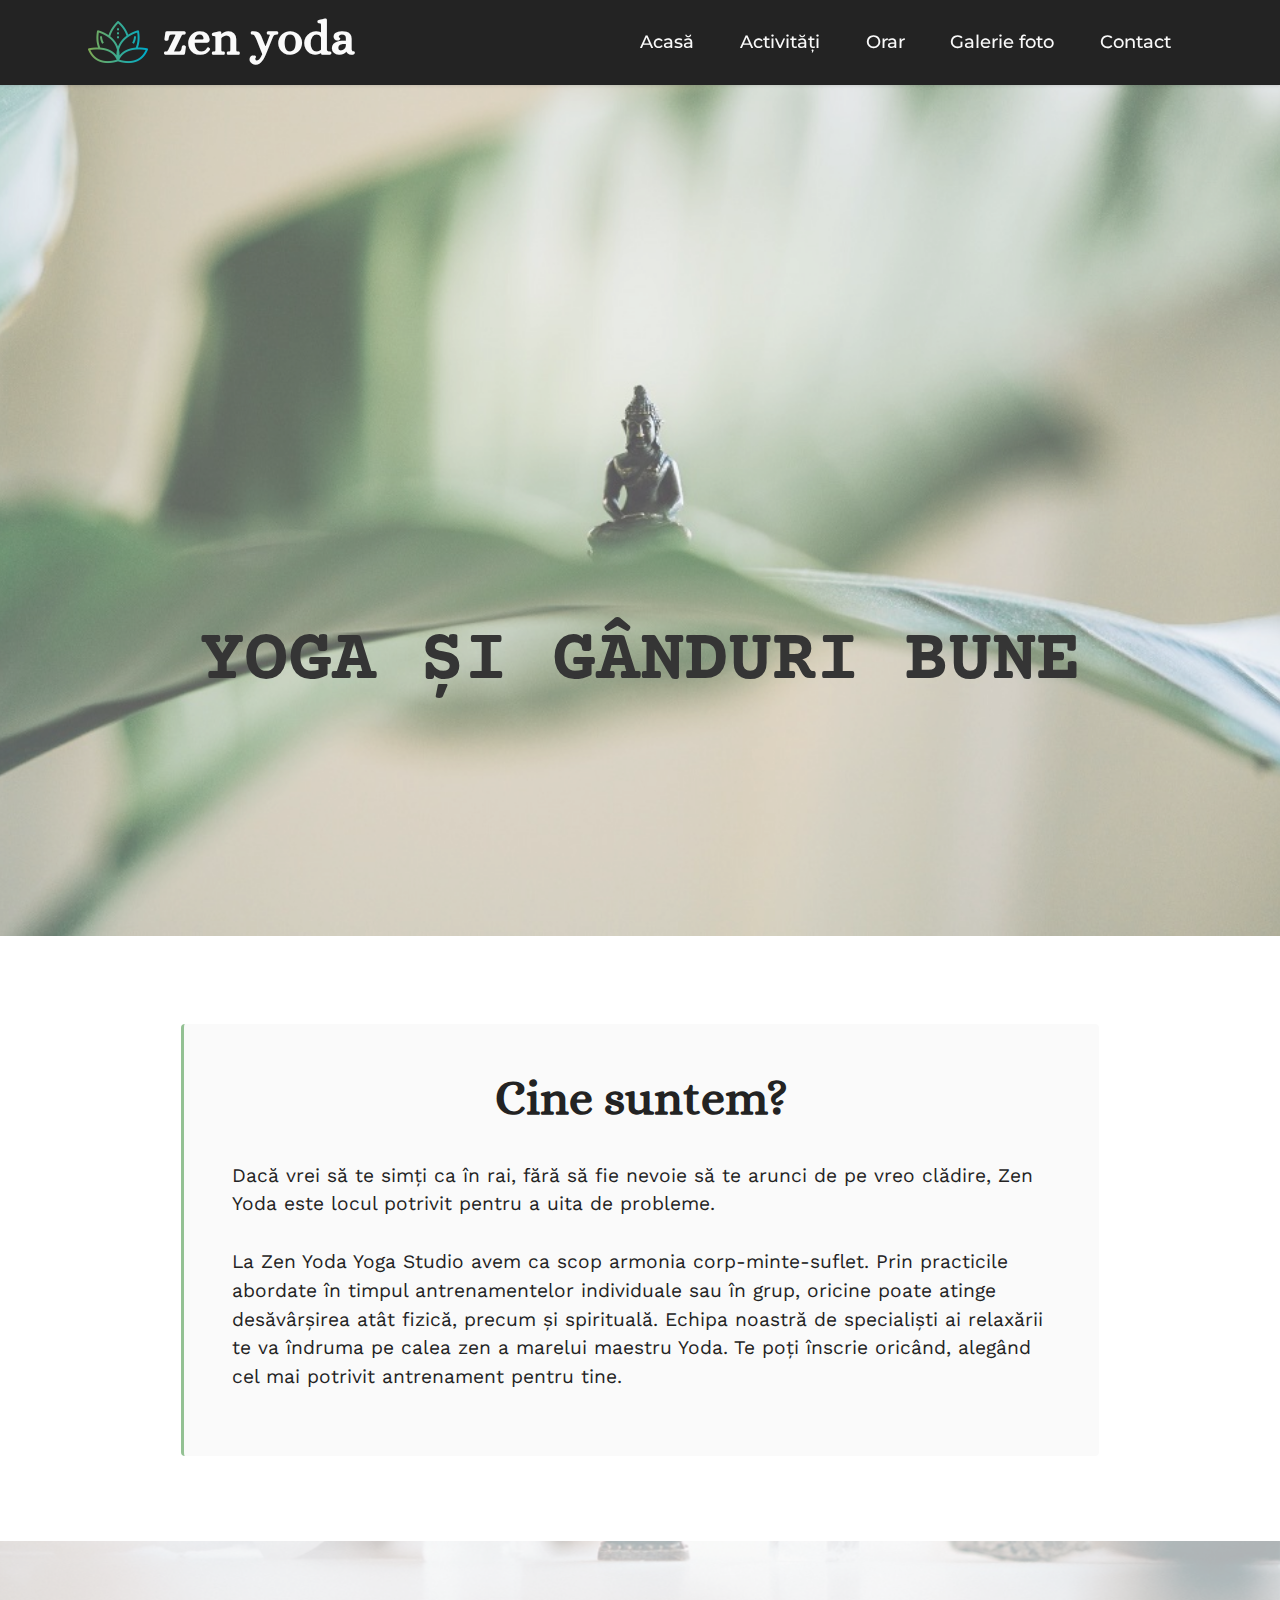
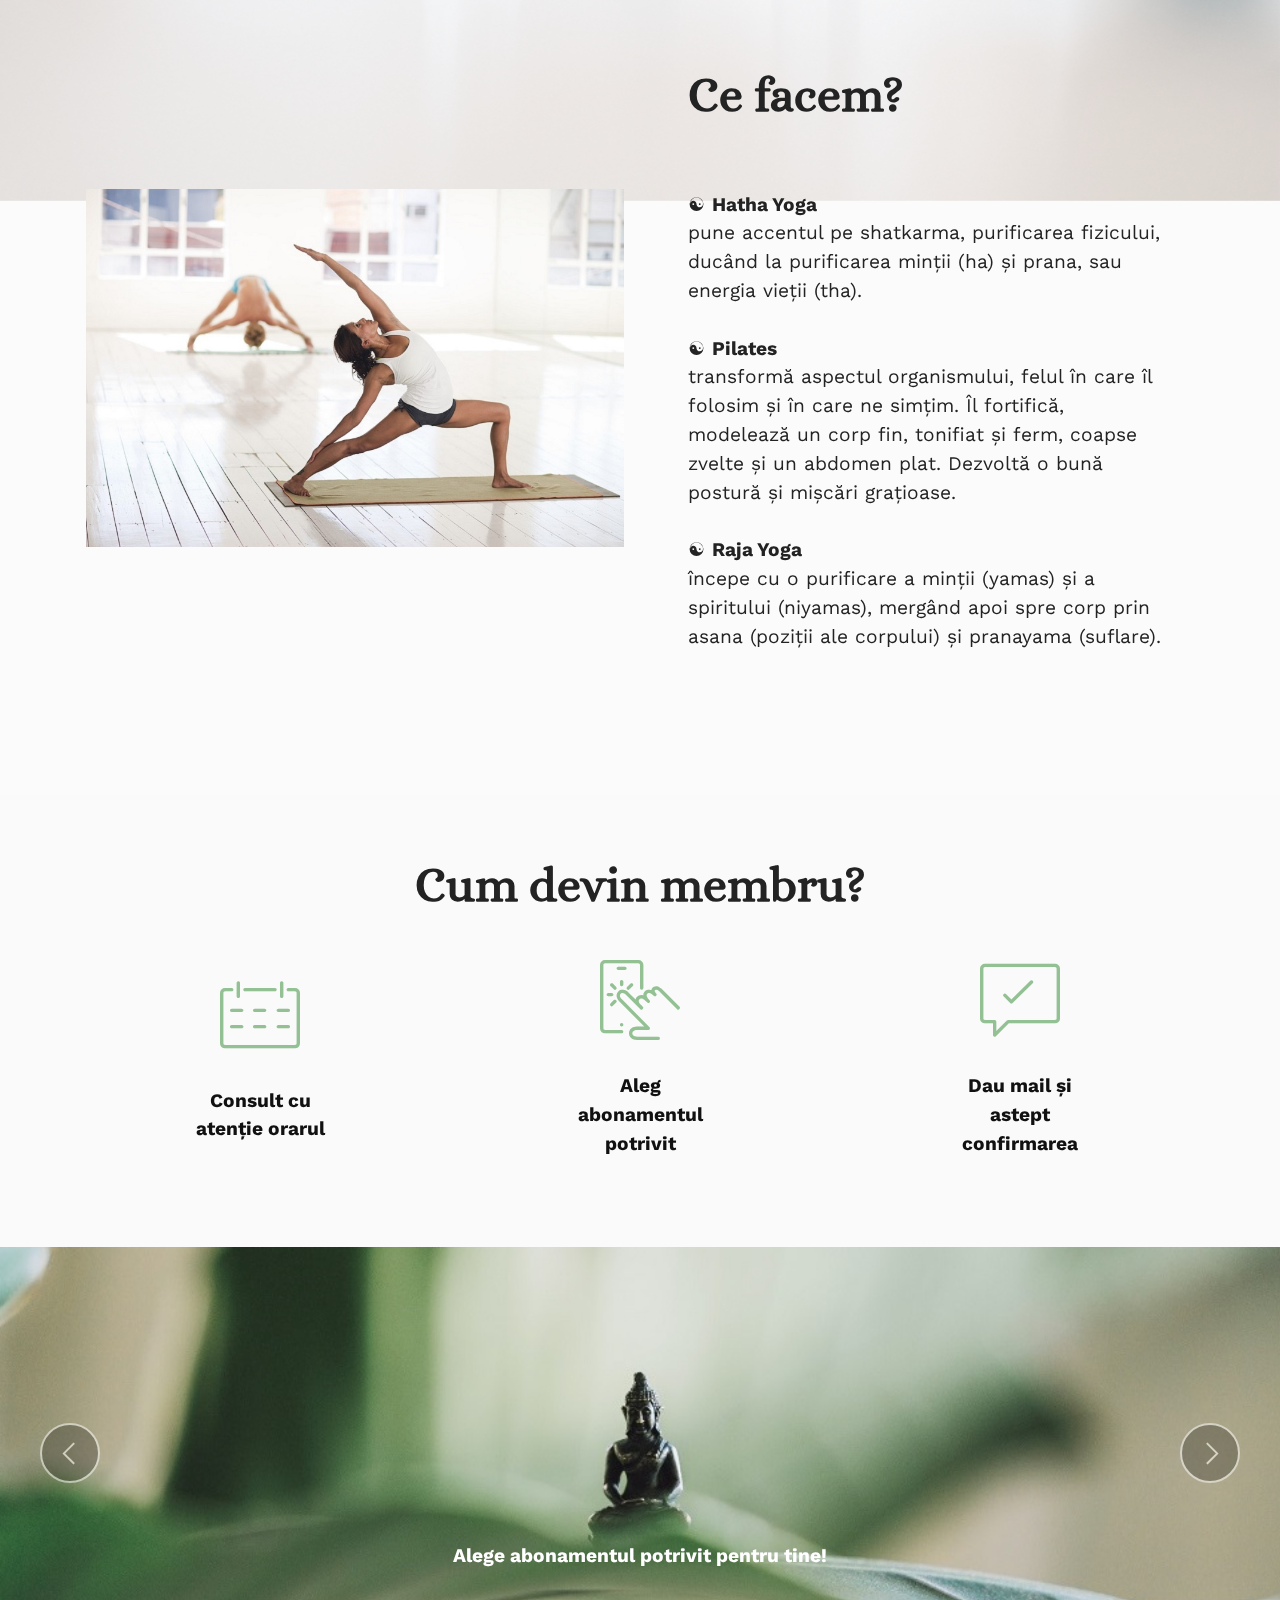
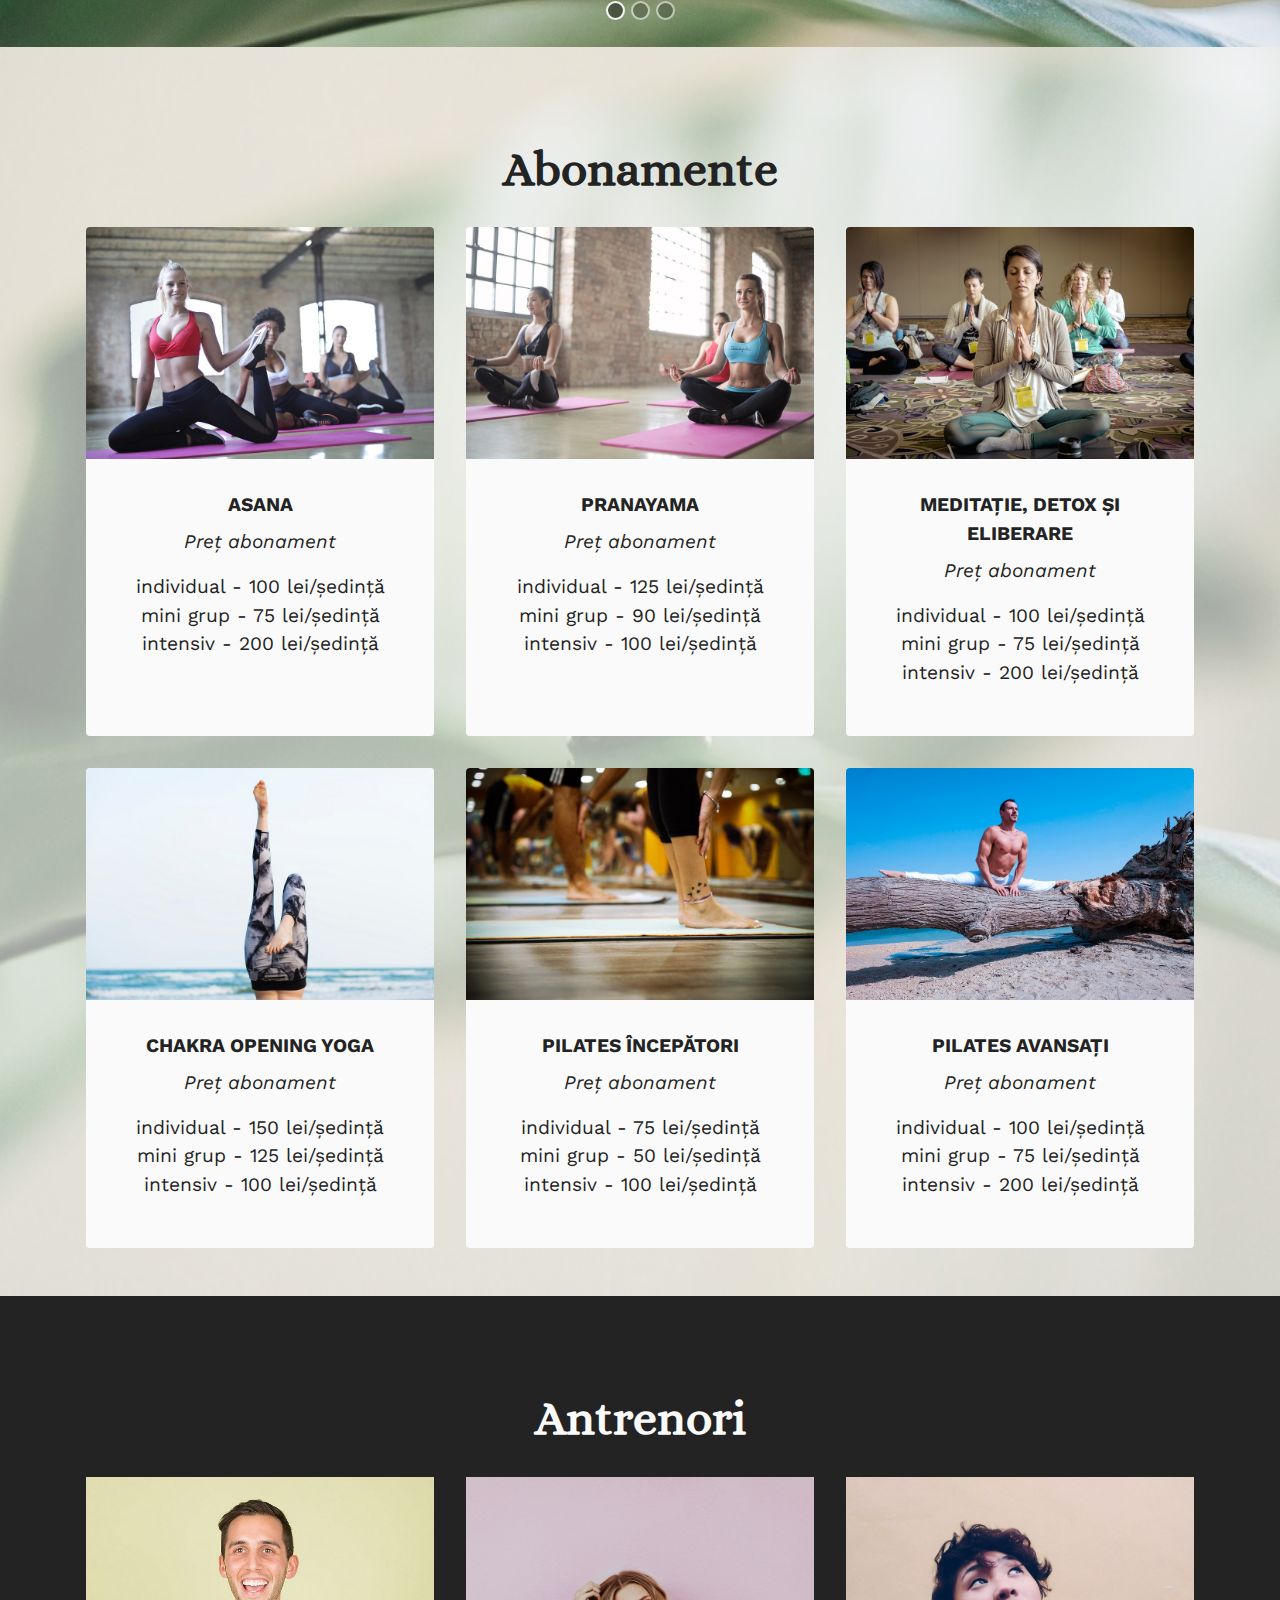
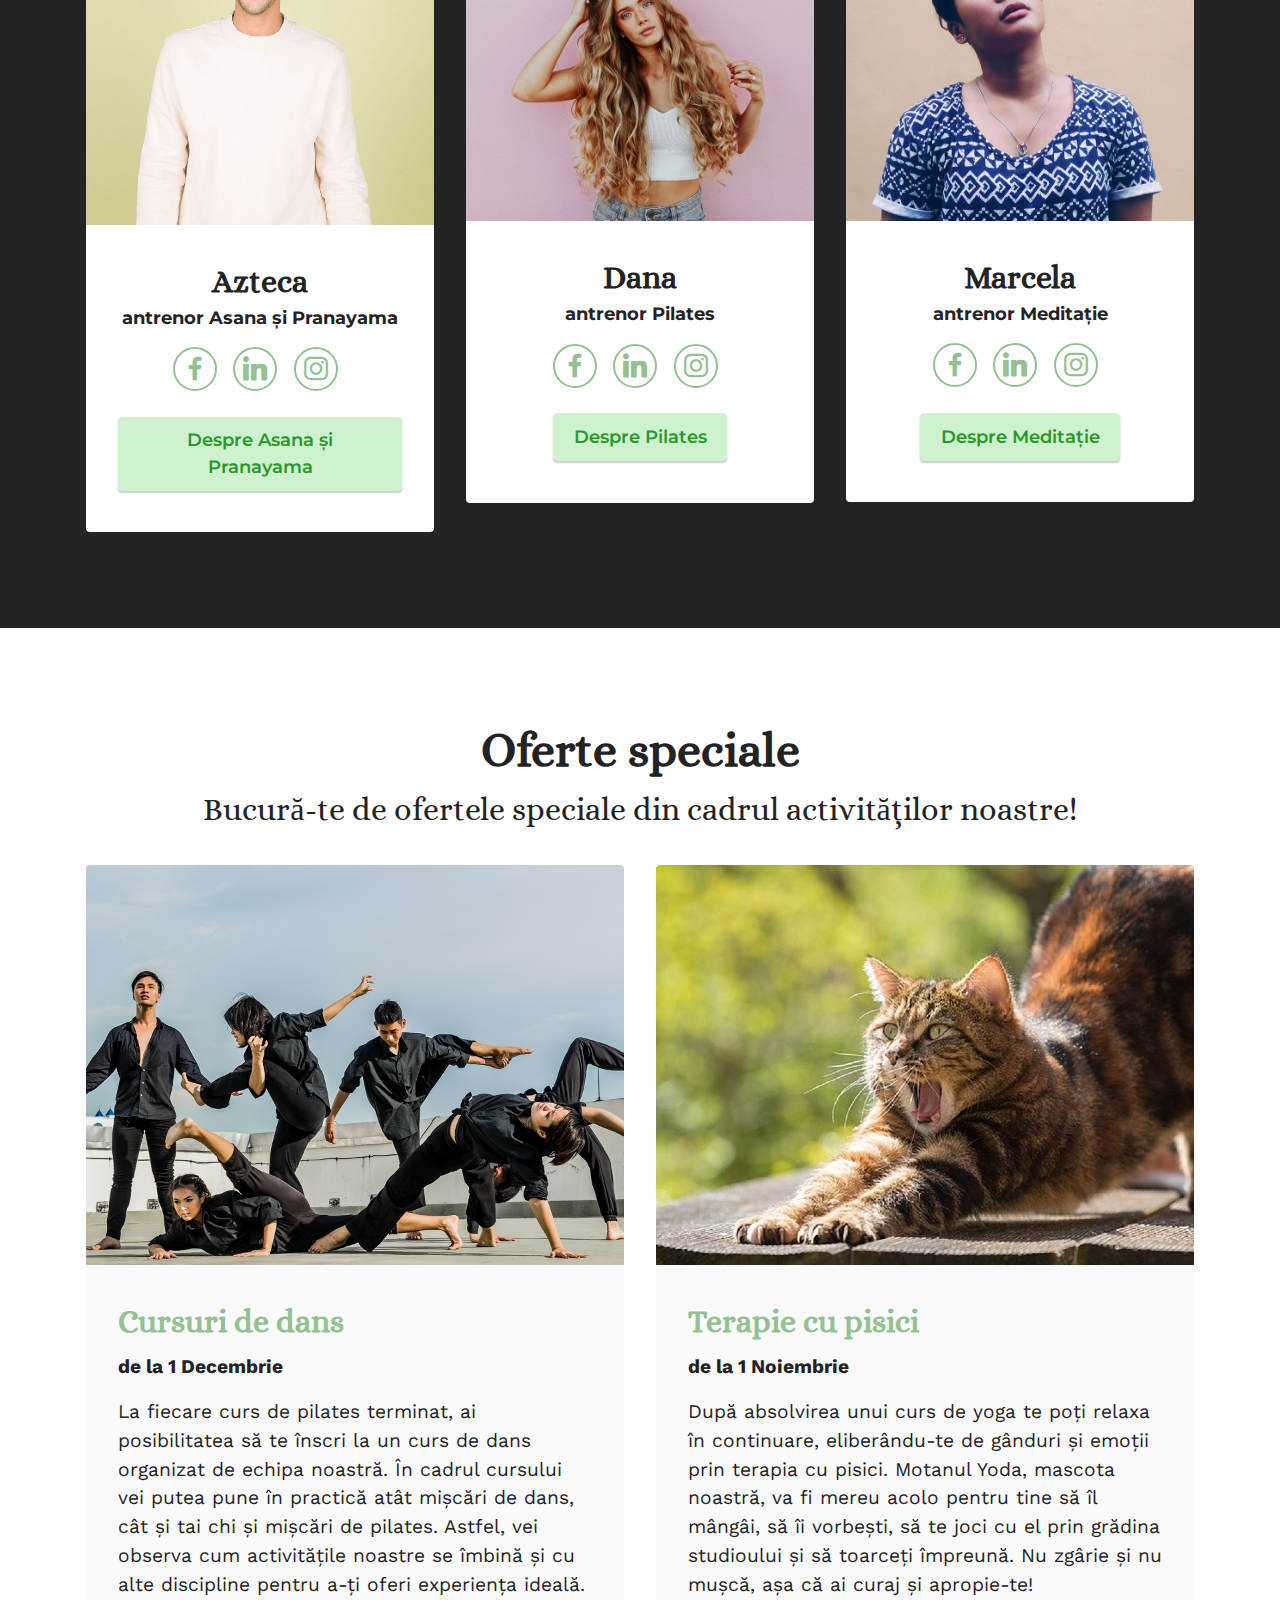
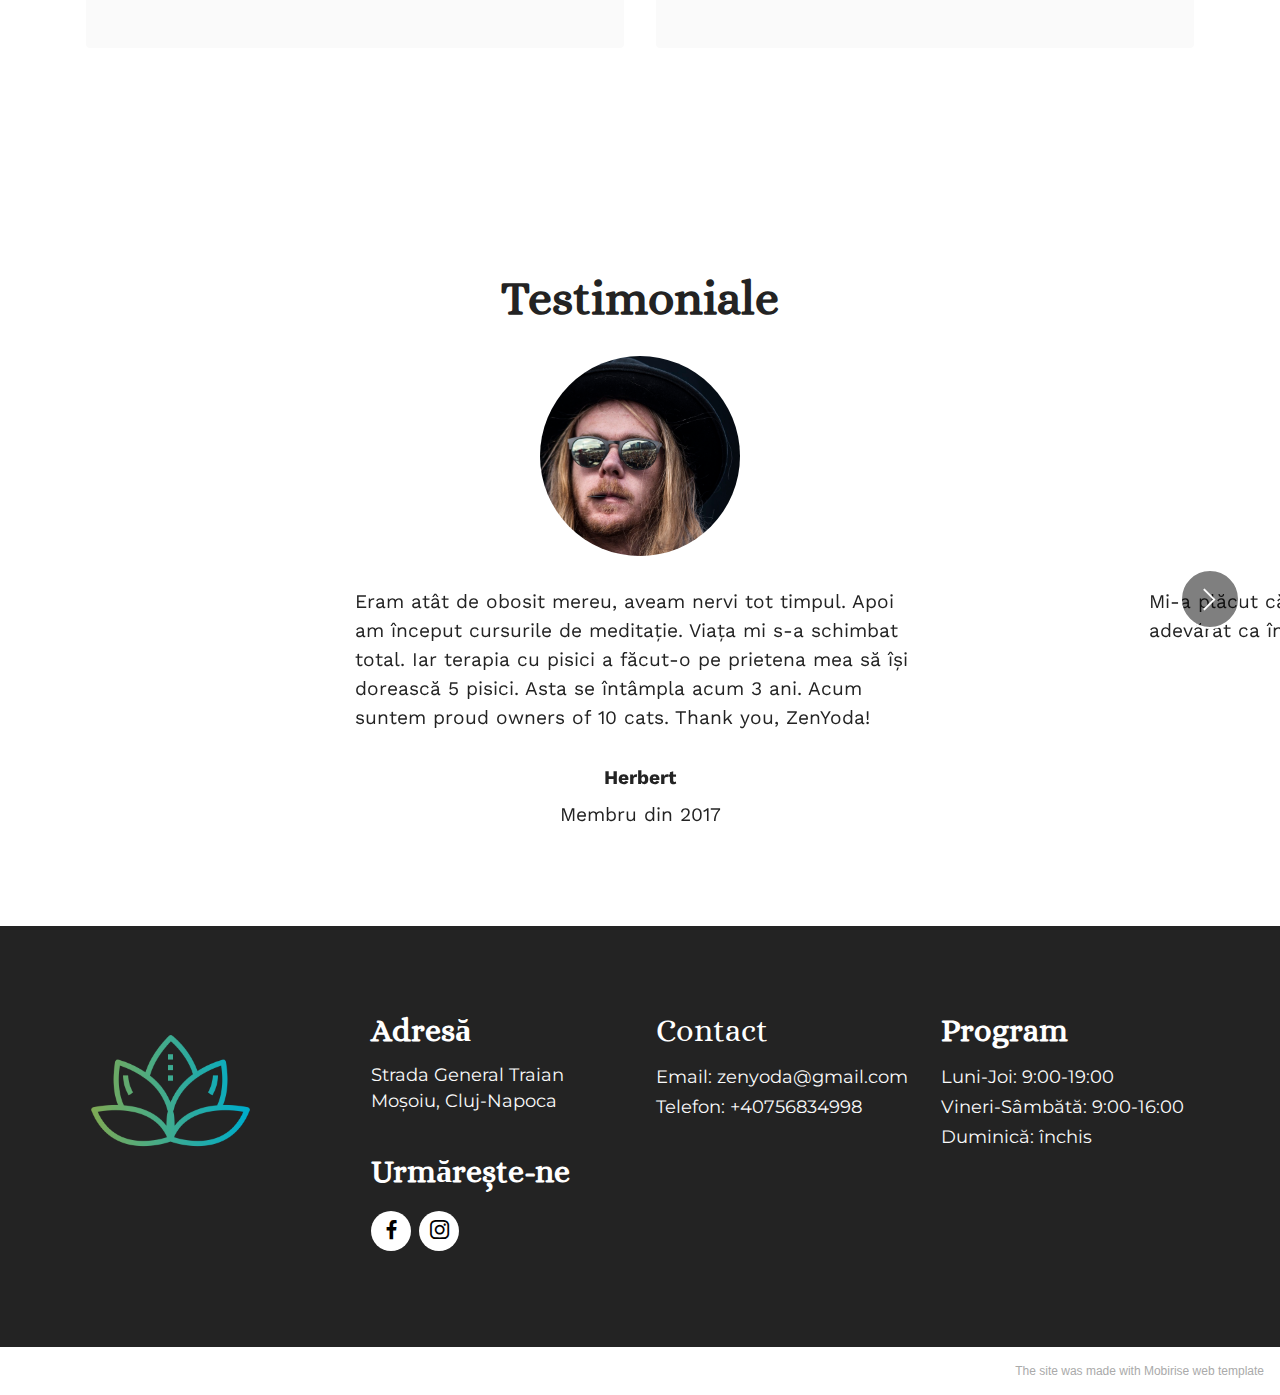
<file: zen-yoda/index.html>
<!DOCTYPE html>
<html  >
<head>
  <!-- Site made with Mobirise Website Builder v5.5.2, https://mobirise.com -->
  <meta charset="UTF-8">
  <meta http-equiv="X-UA-Compatible" content="IE=edge">
  <meta name="generator" content="Mobirise v5.5.2, mobirise.com">
  <meta name="viewport" content="width=device-width, initial-scale=1, minimum-scale=1">
  <link rel="shortcut icon" href="assets/images/lotus-flower.png" type="image/x-icon">
  <meta name="description" content="">
  
  
  <title>Acasă</title>
  <link rel="stylesheet" href="assets/web/assets/mobirise-icons2/mobirise2.css">
  <link rel="stylesheet" href="assets/web/assets/mobirise-icons/mobirise-icons.css">
  <link rel="stylesheet" href="assets/bootstrap/css/bootstrap.min.css">
  <link rel="stylesheet" href="assets/bootstrap/css/bootstrap-grid.min.css">
  <link rel="stylesheet" href="assets/bootstrap/css/bootstrap-reboot.min.css">
  <link rel="stylesheet" href="assets/parallax/jarallax.css">
  <link rel="stylesheet" href="assets/dropdown/css/style.css">
  <link rel="stylesheet" href="assets/socicon/css/styles.css">
  <link rel="stylesheet" href="assets/theme/css/style.css">
  <link rel="preload" href="https://fonts.googleapis.com/css?family=Courier+Prime:400,400i,700,700i&display=swap" as="style" onload="this.onload=null;this.rel='stylesheet'">
  <noscript><link rel="stylesheet" href="https://fonts.googleapis.com/css?family=Courier+Prime:400,400i,700,700i&display=swap"></noscript>
  <link rel="preload" href="https://fonts.googleapis.com/css?family=Alice:400&display=swap" as="style" onload="this.onload=null;this.rel='stylesheet'">
  <noscript><link rel="stylesheet" href="https://fonts.googleapis.com/css?family=Alice:400&display=swap"></noscript>
  <link rel="preload" href="https://fonts.googleapis.com/css?family=Work+Sans:100,200,300,400,500,600,700,800,900,100i,200i,300i,400i,500i,600i,700i,800i,900i&display=swap" as="style" onload="this.onload=null;this.rel='stylesheet'">
  <noscript><link rel="stylesheet" href="https://fonts.googleapis.com/css?family=Work+Sans:100,200,300,400,500,600,700,800,900,100i,200i,300i,400i,500i,600i,700i,800i,900i&display=swap"></noscript>
  <link rel="preload" href="https://fonts.googleapis.com/css?family=Montserrat:100,100i,200,200i,300,300i,400,400i,500,500i,600,600i,700,700i,800,800i,900,900i&display=swap" as="style" onload="this.onload=null;this.rel='stylesheet'">
  <noscript><link rel="stylesheet" href="https://fonts.googleapis.com/css?family=Montserrat:100,100i,200,200i,300,300i,400,400i,500,500i,600,600i,700,700i,800,800i,900,900i&display=swap"></noscript>
  <link rel="preload" as="style" href="assets/mobirise/css/mbr-additional.css"><link rel="stylesheet" href="assets/mobirise/css/mbr-additional.css" type="text/css">
  
  
  
  
</head>
<body>
  
  <section data-bs-version="5.1" class="menu menu1 cid-sPAgfJEaUc" once="menu" id="menu1-0">
    

    <nav class="navbar navbar-dropdown navbar-fixed-top navbar-expand-lg">
        <div class="container">
            <div class="navbar-brand">
                <span class="navbar-logo">
                    <a href="index.html">
                        <img src="assets/images/lotus-flower.png" alt="Lotus Icon" style="height: 4rem;">
                    </a>
                </span>
                <h1><span class="navbar-caption-wrap"><a class="navbar-caption text-white text-primary display-2" href="index.html">zen yoda</a></span></h1>
            </div>
            <button class="navbar-toggler" type="button" data-toggle="collapse" data-bs-toggle="collapse" data-target="#navbarSupportedContent" data-bs-target="#navbarSupportedContent" aria-controls="navbarNavAltMarkup" aria-expanded="false" aria-label="Toggle navigation">
                <div class="hamburger">
                    <span></span>
                    <span></span>
                    <span></span>
                    <span></span>
                </div>
            </button>
            <div class="collapse navbar-collapse" id="navbarSupportedContent">
                <ul class="navbar-nav nav-dropdown nav-right" data-app-modern-menu="true"><li class="nav-item"><a class="nav-link link text-white text-primary display-4" href="index.html#top">Acasă</a></li>
                    <li class="nav-item"><a class="nav-link link text-white text-primary display-4" href="page4.html">Activități</a></li><li class="nav-item"><a class="nav-link link text-white text-primary display-4" href="page5.html">Orar</a></li>
                    <li class="nav-item"><a class="nav-link link text-white text-primary display-4" href="page2.html">Galerie foto</a>
                    </li><li class="nav-item"><a class="nav-link link text-white text-primary display-4" href="page3.html">Contact</a></li></ul>
                
                
            </div>
        </div>
    </nav>
</section>

<section data-bs-version="5.1" class="header3 cid-sRj6sauZkB mbr-fullscreen mbr-parallax-background" id="header3-1p">

    

    <div class="mbr-overlay" style="opacity: 0.3; background-color: rgb(255, 255, 255);"></div>

    <div class="align-center container">
        <div class="row justify-content-center">
            <div class="col-12 col-lg-12">
                <h2 class="mbr-section-title mbr-fonts-style mb-3 display-1"><strong>YOGA ȘI GÂNDURI BUNE</strong></h2>
                
                
                
            </div>
        </div>
    </div>
</section>

<section data-bs-version="5.1" class="content7 cid-sPAgwkZSko" id="content7-3">
    
    <div class="container">
        <div class="row justify-content-center">
            <div class="col-12 col-md-10">
                <blockquote>
                <h3 class="mbr-section-title mbr-fonts-style mb-2 display-2"><strong>Cine suntem?</strong><strong><br></strong></h3>
                <p class="mbr-text mbr-fonts-style display-7"><br>Dacă vrei să te simți ca în rai, fără să fie nevoie să te arunci de pe vreo clădire, Zen Yoda este locul potrivit pentru a uita de probleme.
<br>
<br>La Zen Yoda Yoga Studio avem ca scop armonia corp-minte-suflet. Prin practicile abordate în timpul antrenamentelor individuale sau în grup, oricine poate atinge desăvârșirea atât fizică, precum și spirituală. Echipa noastră de specialiști ai relaxării te va îndruma pe calea zen a marelui maestru Yoda. Te poți înscrie oricând, alegând cel mai potrivit antrenament pentru tine.</p></blockquote>
            </div>
        </div>
    </div>
</section>

<section data-bs-version="5.1" class="image1 cid-sPAgL6P9d4 mbr-parallax-background" id="image1-4">
    

    <div class="mbr-overlay" style="opacity: 0.7; background-color: rgb(250, 250, 250);">
    </div>

    <div class="container">
        <div class="row align-items-center">
            <div class="col-12 col-lg-6">
                <div class="image-wrapper">
                    <img src="assets/images/femeie-yoga.jpg" alt="femeie făcând un exercițiu yoga">
                    
                </div>
            </div>
            <div class="col-12 col-lg">
                <div class="text-wrapper">
                    <h3 class="mbr-section-title mbr-fonts-style mb-3 display-2">
                        <strong>Ce facem?</strong><br><strong><br></strong></h3>
                    <p class="mbr-text mbr-fonts-style display-7">☯ <strong>Hatha Yoga
</strong><br>pune accentul pe shatkarma, purificarea fizicului, ducând la purificarea minții (ha) și prana, sau energia vieții (tha).
<br>
<br>☯ <strong>Pilates
</strong><br>transformă aspectul organismului, felul în care îl folosim și în care ne simțim. Îl fortifică, modelează un corp fin, tonifiat și ferm, coapse zvelte și un abdomen plat. Dezvoltă o bună postură și mișcări grațioase.
<br>
<br>☯ <strong>Raja Yoga
</strong><br>începe cu o purificare a minții (yamas) și a spiritului (niyamas), mergând apoi spre corp prin asana (poziții ale corpului) și pranayama (suflare).</p>
                </div>
            </div>
        </div>
    </div>
</section>

<section data-bs-version="5.1" class="features13 cid-sQUg6OCQYo" id="features14-1d">
    

    
    <div class="container">
        <div class="row">
            <div class="col-12">
                <h3 class="mbr-section-title align-center mb-4 mbr-fonts-style display-2"><strong>Cum devin membru?</strong></h3>
            </div>
            <div class="card col-12 col-md-4 col-lg-2 p-3">
                <div class="card-wrapper">
                    <div class="card-box align-center">
                        <a href="page5.html"><span class="mbr-iconfont mbri-calendar"></span></a>
                        <p class="card-title align-center mbr-black mbr-fonts-style display-7">
                            <strong>Consult cu atenție orarul</strong></p>
                    </div>
                </div>
            </div>
            <div class="card p-3 col-12 col-md-4 col-lg-2">
                <div class="card-wrapper">
                    <div class="card-box align-center">
                        <a href="index.html#gallery3-5"><span class="mbr-iconfont mbri-touch"></span></a>
                        <p class="card-title align-center mbr-black mbr-fonts-style display-7">
                            <strong>Aleg abonamentul potrivit</strong></p>
                    </div>
                </div>
            </div>
            <div class="card p-3 col-12 col-md-4 col-lg-2">
                <div class="card-wrapper">
                    <div class="card-box align-center">
                        <a href="page3.html"><span class="mbr-iconfont mbri-cust-feedback"></span></a>
                        <p class="card-title align-center mbr-black mbr-fonts-style display-7">
                            <strong>Dau mail și astept confirmarea</strong></p>
                    </div>
                </div>
            </div>
            
            
            
        </div>
    </div>
</section>

<section data-bs-version="5.1" class="slider1 cid-sRyzXTzWvH" id="slider1-1t">
    
    <div class="carousel slide" id="sUkqNUrjc1" data-interval="5000" data-bs-interval="5000">
        <ol class="carousel-indicators">
            <li data-slide-to="0" data-bs-slide-to="0" class="active" data-target="#sUkqNUrjc1" data-bs-target="#sUkqNUrjc1"></li>
            <li data-slide-to="1" data-bs-slide-to="1" data-target="#sUkqNUrjc1" data-bs-target="#sUkqNUrjc1"></li><li data-slide-to="2" data-bs-slide-to="2" data-target="#sUkqNUrjc1" data-bs-target="#sUkqNUrjc1"></li>
            
        </ol>
        <div class="carousel-inner">
            <div class="carousel-item slider-image item active">
                <div class="item-wrapper">
                    <img class="d-block w-100" src="assets/images/slider1.jpg" alt="figurină Buda pe o frunză" data-slide-to="0" data-bs-slide-to="0">
                    
                    <div class="carousel-caption">
                        <p class="mbr-section-subtitle mbr-fonts-style display-7"><strong>Alege abonamentul potrivit pentru tine!</strong></p>
                        
                    </div>
                </div>
            </div>
            <div class="carousel-item slider-image item">
                <div class="item-wrapper">
                    <img class="d-block w-100" src="assets/images/slider2.jpg" alt="figurină Buda între două cristale" data-slide-to="1" data-bs-slide-to="1">
                    
                    <div class="carousel-caption">
                        <p class="mbr-section-subtitle mbr-fonts-style display-7"><strong>Alege abonamentul potrivit pentru tine</strong></p>
                        
                    </div>
                </div>
            </div><div class="carousel-item slider-image item">
                <div class="item-wrapper">
                    <img class="d-block w-100" src="assets/images/slider4.jpg" alt="floare de nufăr roz" data-slide-to="2" data-bs-slide-to="2">
                    
                    <div class="carousel-caption">
                        <p class="mbr-section-subtitle mbr-fonts-style display-7"><strong>Alege abonamentul potrivit pentru tine</strong></p>
                        
                    </div>
                </div>
            </div>
            
        </div>
        <a class="carousel-control carousel-control-prev" role="button" data-slide="prev" data-bs-slide="prev" href="#sUkqNUrjc1">
            <span class="mobi-mbri mobi-mbri-arrow-prev" aria-hidden="true"></span>
            <span class="sr-only visually-hidden">Previous</span>
        </a>
        <a class="carousel-control carousel-control-next" role="button" data-slide="next" data-bs-slide="next" href="#sUkqNUrjc1">
            <span class="mobi-mbri mobi-mbri-arrow-next" aria-hidden="true"></span>
            <span class="sr-only visually-hidden">Next</span>
        </a>
    </div>
</section>

<section data-bs-version="5.1" class="gallery3 cid-sPAgUzYPTT" id="gallery3-5">
    
    <div class="mbr-overlay"></div>
    <div class="container">
        <div class="mbr-section-head">
            <h3 class="mbr-section-title mbr-fonts-style align-center mb-0 display-2">
                <strong>Abonamente</strong><strong><br></strong></h3>
            
        </div>
        <div class="row mt-4">
            <div class="item features-image сol-12 col-md-6 col-lg-4">
                <div class="item-wrapper">
                    <div class="item-img">
                        <img src="assets/images/class1-1.jpg" alt="trei femei la un antrenament de yoga în sală" data-slide-to="0" data-bs-slide-to="0">
                    </div>
                    <div class="item-content">
                        <h4 class="item-title mbr-fonts-style display-7">
                            <strong>ASANA</strong></h4>
                        <h5 class="item-subtitle mbr-fonts-style mt-1 display-7"><em>Preț abonament</em></h5>
                        <p class="mbr-text mbr-fonts-style mt-3 display-7">individual - 100 lei/ședință
<br>mini grup - 75 lei/ședință
<br>intensiv - 200 lei/ședință</p>
                    </div>
                    
                </div>
            </div>
            <div class="item features-image сol-12 col-md-6 col-lg-4">
                <div class="item-wrapper">
                    <div class="item-img">
                        <img src="assets/images/class4.jpg" alt="trei femei în poziția lotus făcând un exercițiu de meditație" data-slide-to="1" data-bs-slide-to="1">
                    </div>
                    <div class="item-content">
                        <h4 class="item-title mbr-fonts-style display-7">
                            <strong>PRANAYAMA</strong>
                        </h4>
                        <h5 class="item-subtitle mbr-fonts-style mt-1 display-7"><em>Preț abonament</em></h5>
                        <p class="mbr-text mbr-fonts-style mt-3 display-7">individual - 125 lei/ședință
<br>mini grup - 90 lei/ședință
<br>intensiv - 100 lei/ședință</p>
                    </div>
                    
                </div>
            </div>
            <div class="item features-image сol-12 col-md-6 col-lg-4">
                <div class="item-wrapper">
                    <div class="item-img">
                        <img src="assets/images/session.jpg" alt="femei în timpul unui exercițiu de meditație" data-slide-to="2" data-bs-slide-to="2">
                    </div>
                    <div class="item-content">
                        <h4 class="item-title mbr-fonts-style display-7"><strong>MEDITAȚIE, DETOX ȘI ELIBERARE</strong></h4>
                        <h5 class="item-subtitle mbr-fonts-style mt-1 display-7"><em>Preț abonament</em></h5>
                        <p class="mbr-text mbr-fonts-style mt-3 display-7">individual - 100 lei/ședință
<br>mini grup - 75 lei/ședință
<br>intensiv - 200 lei/ședință</p>
                    </div>
                    
                </div>
            </div><div class="item features-image сol-12 col-md-6 col-lg-4">
                <div class="item-wrapper">
                    <div class="item-img">
                        <img src="assets/images/pose2-1.jpg" alt="picioarele unei persoane stând în mâini pe un fundal cu cerul albastru deschis" data-slide-to="3" data-bs-slide-to="3">
                    </div>
                    <div class="item-content">
                        <h4 class="item-title mbr-fonts-style display-7"><strong>CHAKRA OPENING YOGA</strong></h4>
                        <h5 class="item-subtitle mbr-fonts-style mt-1 display-7"><em>Preț abonament</em></h5>
                        <p class="mbr-text mbr-fonts-style mt-3 display-7">individual - 150 lei/ședință
<br>mini grup - 125 lei/ședință
<br>intensiv - 100 lei/ședință</p>
                    </div>
                    
                </div>
            </div><div class="item features-image сol-12 col-md-6 col-lg-4">
                <div class="item-wrapper">
                    <div class="item-img">
                        <img src="assets/images/pilates-incepatori.jpg" alt="picioarele oamenilor de la un antrenament în sală" data-slide-to="4" data-bs-slide-to="4">
                    </div>
                    <div class="item-content">
                        <h4 class="item-title mbr-fonts-style display-7"><strong>PILATES ÎNCEPĂTORI</strong></h4>
                        <h5 class="item-subtitle mbr-fonts-style mt-1 display-7"><em>Preț abonament</em></h5>
                        <p class="mbr-text mbr-fonts-style mt-3 display-7">individual - 75 lei/ședință
<br>mini grup - 50 lei/ședință
<br>intensiv - 100 lei/ședință</p>
                    </div>
                    
                </div>
            </div><div class="item features-image сol-12 col-md-6 col-lg-4">
                <div class="item-wrapper">
                    <div class="item-img">
                        <img src="assets/images/om-pe-copac.jpg" alt="bărbat făcând sfoara pe un trunchi de copac pe plajă" data-slide-to="5" data-bs-slide-to="5">
                    </div>
                    <div class="item-content">
                        <h4 class="item-title mbr-fonts-style display-7"><strong>PILATES AVANSAȚI</strong></h4>
                        <h5 class="item-subtitle mbr-fonts-style mt-1 display-7"><em>Preț abonament</em></h5>
                        <p class="mbr-text mbr-fonts-style mt-3 display-7">individual - 100 lei/ședință
<br>mini grup - 75 lei/ședință
<br>intensiv - 200 lei/ședință</p>
                    </div>
                    
                </div>
            </div>
            
        </div>
    </div>
</section>

<section data-bs-version="5.1" class="team1 cid-sPAgY0ZjAc" id="team1-7">
    

    
    <div class="container">
        <div class="row justify-content-center">
            <div class="col-12">
                <h3 class="mbr-section-title mbr-fonts-style align-center mb-4 display-2">
                    <strong>Antrenori</strong></h3>
                
            </div>
            <div class="col-sm-6 col-lg-4">
                <div class="card-wrap">
                    <div class="image-wrap">
                        <img src="assets/images/azteca.jpeg" alt="bărbat îmbrăcat cu o bluză albă">
                    </div>
                    <div class="content-wrap">
                        <h4 class="mbr-section-title card-title mbr-fonts-style align-center m-0 display-5">
                            <strong>Azteca</strong></h4>
                        <p class="mbr-role mbr-fonts-style align-center mb-3 display-4">
                            <strong>antrenor Asana și Pranayama</strong></p>
                        
                        <div class="social-row display-7">
                            <div class="soc-item">
                                <a href="https://www.facebook.com/" target="_blank">
                                    <span class="mbr-iconfont socicon-facebook socicon"></span>
                                </a>
                            </div>
                            <div class="soc-item">
                                <a href="https://ro.linkedin.com/" target="_blank">
                                    <span class="mbr-iconfont socicon-linkedin socicon"></span>
                                </a>
                            </div>
                            <div class="soc-item">
                                <a href="https://www.instagram.com/" target="_blank">
                                    <span class="mbr-iconfont socicon-instagram socicon"></span>
                                </a>
                            </div>
                            
                            
                        </div>
                        <div class="mbr-section-btn card-btn align-center"><a class="btn btn-warning display-4" href="page4.html#image2-u">Despre Asana și Pranayama</a></div>
                    </div>
                </div>
            </div>

            <div class="col-sm-6 col-lg-4">
                <div class="card-wrap">
                    <div class="image-wrap">
                        <img src="assets/images/dana.jpg" alt="femeie tânără blondă">
                    </div>
                    <div class="content-wrap">
                        <h4 class="mbr-section-title card-title mbr-fonts-style align-center m-0 display-5">
                            <strong>Dana</strong></h4>
                        <p class="mbr-role mbr-fonts-style align-center mb-3 display-4">
                            <strong>antrenor Pilates</strong></p>
                        
                        <div class="social-row display-7">
                            <div class="soc-item">
                                <a href="https://www.facebook.com/" target="_blank">
                                    <span class="mbr-iconfont socicon-facebook socicon"></span>
                                </a>
                            </div>
                            <div class="soc-item">
                                <a href="https://ro.linkedin.com/" target="_blank">
                                    <span class="mbr-iconfont socicon-linkedin socicon"></span>
                                </a>
                            </div>
                            <div class="soc-item">
                                <a href="https://www.instagram.com/" target="_blank">
                                    <span class="mbr-iconfont socicon-instagram socicon"></span>
                                </a>
                            </div>
                            
                            
                        </div>
                        <div class="mbr-section-btn card-btn align-center"><a class="btn btn-warning display-4" href="page4.html#image2-y">Despre Pilates</a></div>
                    </div>
                </div>
            </div>

            <div class="col-sm-6 col-lg-4">
                <div class="card-wrap">
                    <div class="image-wrap">
                        <img src="assets/images/marcela.jpg" alt="femeie cu păr scurt negru privind în sus">
                    </div>
                    <div class="content-wrap">
                        <h4 class="mbr-section-title card-title mbr-fonts-style align-center m-0 display-5">
                            <strong>Marcela</strong></h4>
                        <p class="mbr-role mbr-fonts-style align-center mb-3 display-4">
                            <strong>antrenor Meditație</strong></p>
                        
                        <div class="social-row display-7">
                            <div class="soc-item">
                                <a href="https://www.facebook.com/" target="_blank">
                                    <span class="mbr-iconfont socicon-facebook socicon"></span>
                                </a>
                            </div>
                            <div class="soc-item">
                                <a href="https://ro.linkedin.com/" target="_blank">
                                    <span class="mbr-iconfont socicon-linkedin socicon"></span>
                                </a>
                            </div>
                            <div class="soc-item">
                                <a href="https://www.instagram.com/" target="_blank">
                                    <span class="mbr-iconfont socicon-instagram socicon"></span>
                                </a>
                            </div>
                            
                            
                        </div>
                        <div class="mbr-section-btn card-btn align-center"><a class="btn btn-warning display-4" href="page4.html#image2-w">Despre Meditație</a></div>
                    </div>
                </div>
            </div>

            
        </div>
    </div>
</section>

<section data-bs-version="5.1" class="content1 cid-sPADmVGY0T" id="content1-d">
    
    
    <div class="container">
        <div class="mbr-section-head">
            <h3 class="mbr-section-title mbr-fonts-style align-center mb-0 display-2"><strong>Oferte speciale</strong></h3>
            <p class="mbr-section-subtitle mbr-fonts-style align-center mb-0 mt-2 display-5">Bucură-te de ofertele speciale din cadrul activităților noastre!</p>
        </div>
        <div class="row mt-4">
            <div class="item features-image сol-12 col-md-6 col-lg-6">
                <div class="item-wrapper">
                    <div class="item-img">
                        <img src="assets/images/activitate-yoga.jpg" alt="oameni îmbrăcați în negru în diferite poziții yoga">
                    </div>
                    <div class="item-content">
                        <h4 class="item-title mbr-fonts-style display-5"><strong>Cursuri de dans</strong></h4>
                        <p class="item-subtitle mbr-fonts-style mt-1 display-7"><strong>de la 1 Decembrie</strong></p>
                        <p class="mbr-text mbr-fonts-style mt-3 display-7">La fiecare curs de pilates terminat, ai posibilitatea să te înscri la un curs de dans organizat de echipa noastră. În cadrul cursului vei putea pune în practică atât mișcări de dans, cât și tai chi și mișcări de pilates. Astfel, vei observa cum activitățile noastre se îmbină și cu alte discipline pentru a-ți oferi experiența ideală. </p>
                    </div>
                    
                </div>
            </div>
            <div class="item features-image сol-12 col-md-6 col-lg-6">
                <div class="item-wrapper">
                    <div class="item-img">
                        <img src="assets/images/cat.jpg" alt="pisică ce se întinde">
                    </div>
                    <div class="item-content">
                        <h4 class="item-title mbr-fonts-style display-5"><strong>Terapie cu pisici</strong></h4>
                        <p class="item-subtitle mbr-fonts-style mt-1 display-7"><strong>de la 1 Noiembrie</strong></p>
                        <p class="mbr-text mbr-fonts-style mt-3 display-7">După absolvirea unui curs de yoga te poți relaxa în continuare, eliberându-te de gânduri și emoții prin terapia cu pisici. Motanul Yoda, mascota noastră, va fi mereu acolo pentru tine să îl mângâi, să îi vorbești, să te joci cu el prin grădina studioului și să toarceți împreună. Nu zgârie și nu mușcă, așa că ai curaj și apropie-te! <br></p>
                    </div>
                    
                </div>
            </div>


        </div>
    </div>
</section>

<section data-bs-version="5.1" class="people5 mbr-embla cid-sRig3LxYNT mbr-parallax-background" id="people5-1m">

    

    <div class="mbr-overlay" style="opacity: 0.6; background-color: rgb(255, 255, 255);">
    </div>

    <div class="position-relative text-center">
        <h3 class="mb-4 mbr-fonts-style display-2">
            <strong>Testimoniale</strong></h3>

        <div class="embla" data-skip-snaps="true" data-align="center" data-auto-play-interval="5" data-draggable="true">
            <div class="embla__viewport container-fluid">
                <div class="embla__container">
                    <div class="embla__slide slider-image item active" style="margin-left: 7rem; margin-right: 7rem;">
                        <div class="user">
                            <div class="user_image">
                                <div class="item-wrapper position-relative">
                                    <img src="assets/images/man33.jpg" data-slide-to="0" data-bs-slide-to="0">
                                </div>
                            </div>
                            <div class="user_text mb-4">
                                <p class="mbr-fonts-style display-7">
                                    Eram atât de obosit mereu, aveam nervi tot timpul. Apoi am început cursurile de meditație. Viața mi s-a schimbat total. Iar terapia cu pisici a făcut-o pe prietena mea să își dorească 5 pisici. Asta se întâmpla acum 3 ani. Acum suntem proud owners of 10 cats. Thank you, ZenYoda!</p>
                            </div>
                            <div class="user_name mbr-fonts-style mb-2 display-7">
                                <strong>Herbert</strong>
                            </div>
                            <div class="user_desk mbr-fonts-style display-7">Membru din 2017</div>
                        </div>
                    </div><div class="embla__slide slider-image item" style="margin-left: 7rem; margin-right: 7rem;">
                        <div class="user">
                            <div class="user_image">
                                <div class="item-wrapper position-relative">
                                    <img src="assets/images/woman09.jpg" data-slide-to="1" data-bs-slide-to="1">
                                </div>
                            </div>
                            <div class="user_text mb-4">
                                <p class="mbr-fonts-style display-7">
                                    Mi-a plăcut că totul a fost relax și spontan. M-am simțit cu adevărat ca în rai!
                                </p>
                            </div>
                            <div class="user_name mbr-fonts-style mb-2 display-7">
                                <strong>Linda</strong>
                            </div>
                            <div class="user_desk mbr-fonts-style display-7">Membră din 2020</div>
                        </div>
                    </div>
                    <div class="embla__slide slider-image item" style="margin-left: 7rem; margin-right: 7rem;">
                        <div class="user">
                            <div class="user_image">
                                <div class="item-wrapper position-relative">
                                    <img src="assets/images/woman20.jpg" data-slide-to="2" data-bs-slide-to="2">
                                </div>
                            </div>
                            <div class="user_text mb-4">
                                <p class="mbr-fonts-style display-7">Superb!!!
<br>Am făcut din Yoga un stil de viață!</p>
                            </div>
                            <div class="user_name mbr-fonts-style mb-2 display-7">
                                <strong>Alexa</strong>
                            </div>
                            <div class="user_desk mbr-fonts-style display-7">Membru din 2017</div>
                        </div>
                    </div><div class="embla__slide slider-image item" style="margin-left: 7rem; margin-right: 7rem;">
                        <div class="user">
                            <div class="user_image">
                                <div class="item-wrapper position-relative">
                                    <img src="assets/images/man17.jpg" data-slide-to="2" data-bs-slide-to="2">
                                </div>
                            </div>
                            <div class="user_text mb-4">
                                <p class="mbr-fonts-style display-7">
                                    M-am relaxat atât de tare! Nici soția nu mă mai poate scoate din stare cu crizele ei.</p>
                            </div>
                            <div class="user_name mbr-fonts-style mb-2 display-7">
                                <strong>Marcel</strong></div>
                            <div class="user_desk mbr-fonts-style display-7">Membru din 2019</div>
                        </div>
                    </div>
                    
                </div>
            </div>
            <button class="embla__button embla__button--prev">
                <span class="mobi-mbri mobi-mbri-arrow-prev mbr-iconfont" aria-hidden="true"></span>
                <span class="sr-only visually-hidden visually-hidden">Previous</span>
            </button>
            <button class="embla__button embla__button--next">
                <span class="mobi-mbri mobi-mbri-arrow-next mbr-iconfont" aria-hidden="true"></span>
                <span class="sr-only visually-hidden visually-hidden">Next</span>
            </button>
        </div>
    </div>
</section>

<section data-bs-version="5.1" class="footer4 cid-sRiOiU6G1b" once="footers" id="footer4-1n">

    
    
    <div class="container">
        <div class="row mbr-white">
            <div class="col-6 col-lg-3">
                <div class="media-wrap col-md-8 col-12">
                    <a href="index.html#top">
                        <img src="assets/images/lotus-flower.png" alt="icon cu lotus">
                    </a>
                </div>
            </div>
            <div class="col-12 col-md-6 col-lg-3">
                <h4 class="mbr-section-subtitle mbr-fonts-style mb-2 display-5">
                    <strong>Adresă</strong></h4>
                <p class="mbr-text mbr-fonts-style mb-4 display-4">
                    Strada General Traian Moșoiu, Cluj-Napoca</p>
                <h4 class="mbr-section-subtitle mbr-fonts-style mb-3 display-5"><strong>Urmărește-ne</strong></h4>
                <div class="social-row display-7">
                    <div class="soc-item">
                        <a href="https://www.facebook.com/" target="_blank">
                            <span class="mbr-iconfont socicon-facebook socicon"></span>
                        </a>
                    </div>
                    <div class="soc-item">
                        <a href="https://www.instagram.com/alice_const/" target="_blank">
                            <span class="mbr-iconfont socicon-instagram socicon"></span>
                        </a>
                    </div>
                    
                    
                </div>
            </div>
            <div class="col-12 col-md-6 col-lg-3">
                <h4 class="mbr-section-subtitle mbr-fonts-style mb-2 display-5">Contact</h4>
                <ul class="list mbr-fonts-style display-4">
                    <li class="mbr-text item-wrap">Email: zenyoda@gmail.com</li><li class="mbr-text item-wrap">Telefon: +40756834998</li>
                </ul>
            </div>
            <div class="col-12 col-md-6 col-lg-3">
                <h4 class="mbr-section-subtitle mbr-fonts-style mb-2 display-5">
                    <strong>Program</strong></h4>
                <ul class="list mbr-fonts-style display-4">
                    <li class="mbr-text item-wrap">Luni-Joi: 9:00-19:00</li><li class="mbr-text item-wrap">Vineri-Sâmbătă: 9:00-16:00</li><li class="mbr-text item-wrap">Duminică: închis</li>
                </ul>
            </div>
            
        </div>
    </div>
</section><section style="background-color: #fff; font-family: -apple-system, BlinkMacSystemFont, 'Segoe UI', 'Roboto', 'Helvetica Neue', Arial, sans-serif; color:#aaa; font-size:12px; padding: 0; align-items: center; display: flex;"><a href="https://mobirise.site/n" style="flex: 1 1; height: 3rem; padding-left: 1rem;"></a><p style="flex: 0 0 auto; margin:0; padding-right:1rem;"><a href="https://mobirise.site/q" style="color:#aaa;">The site</a> was made with Mobirise web template</p></section><script src="assets/bootstrap/js/bootstrap.bundle.min.js"></script>  <script src="assets/parallax/jarallax.js"></script>  <script src="assets/smoothscroll/smooth-scroll.js"></script>  <script src="assets/ytplayer/index.js"></script>  <script src="assets/dropdown/js/navbar-dropdown.js"></script>  <script src="assets/embla/embla.min.js"></script>  <script src="assets/embla/script.js"></script>  <script src="assets/theme/js/script.js"></script>  
  
  
 <div id="scrollToTop" class="scrollToTop mbr-arrow-up"><a style="text-align: center;"><i class="mbr-arrow-up-icon mbr-arrow-up-icon-cm cm-icon cm-icon-smallarrow-up"></i></a></div>
  </body>
</html>
</file>
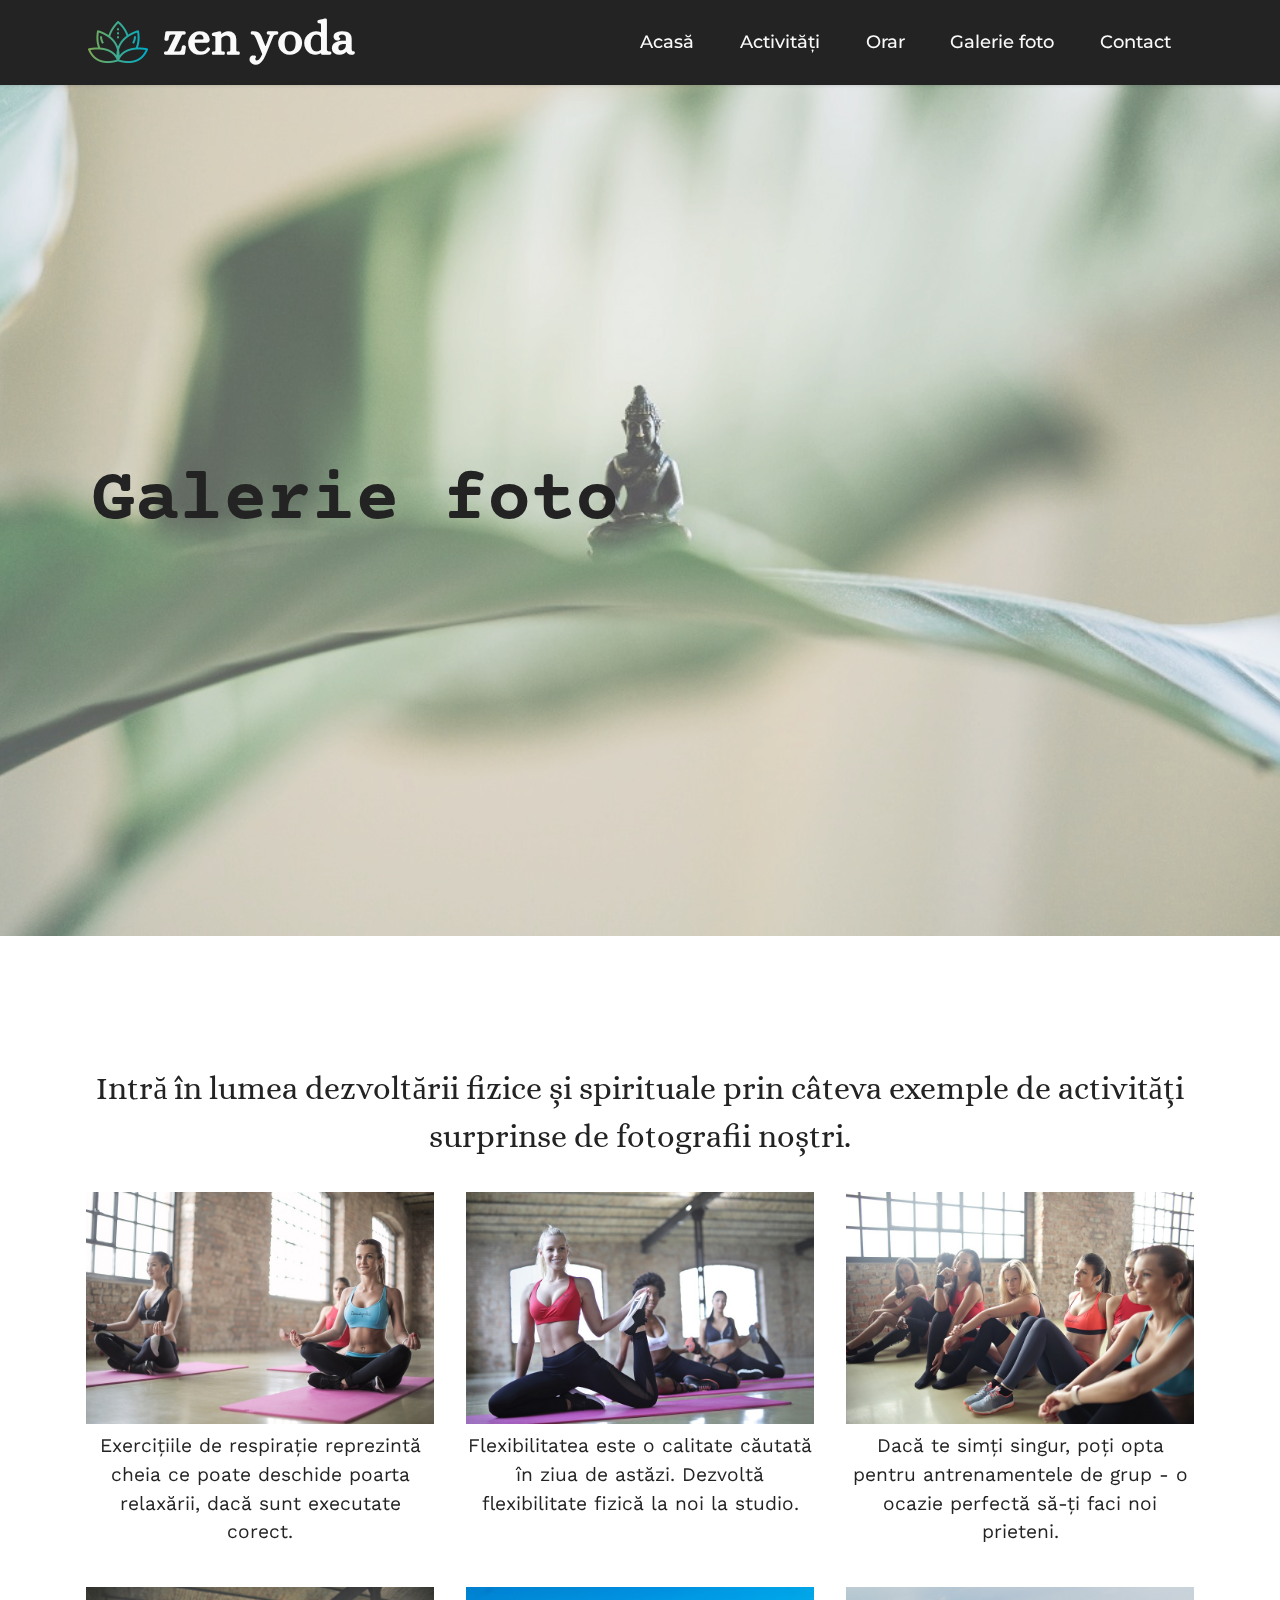
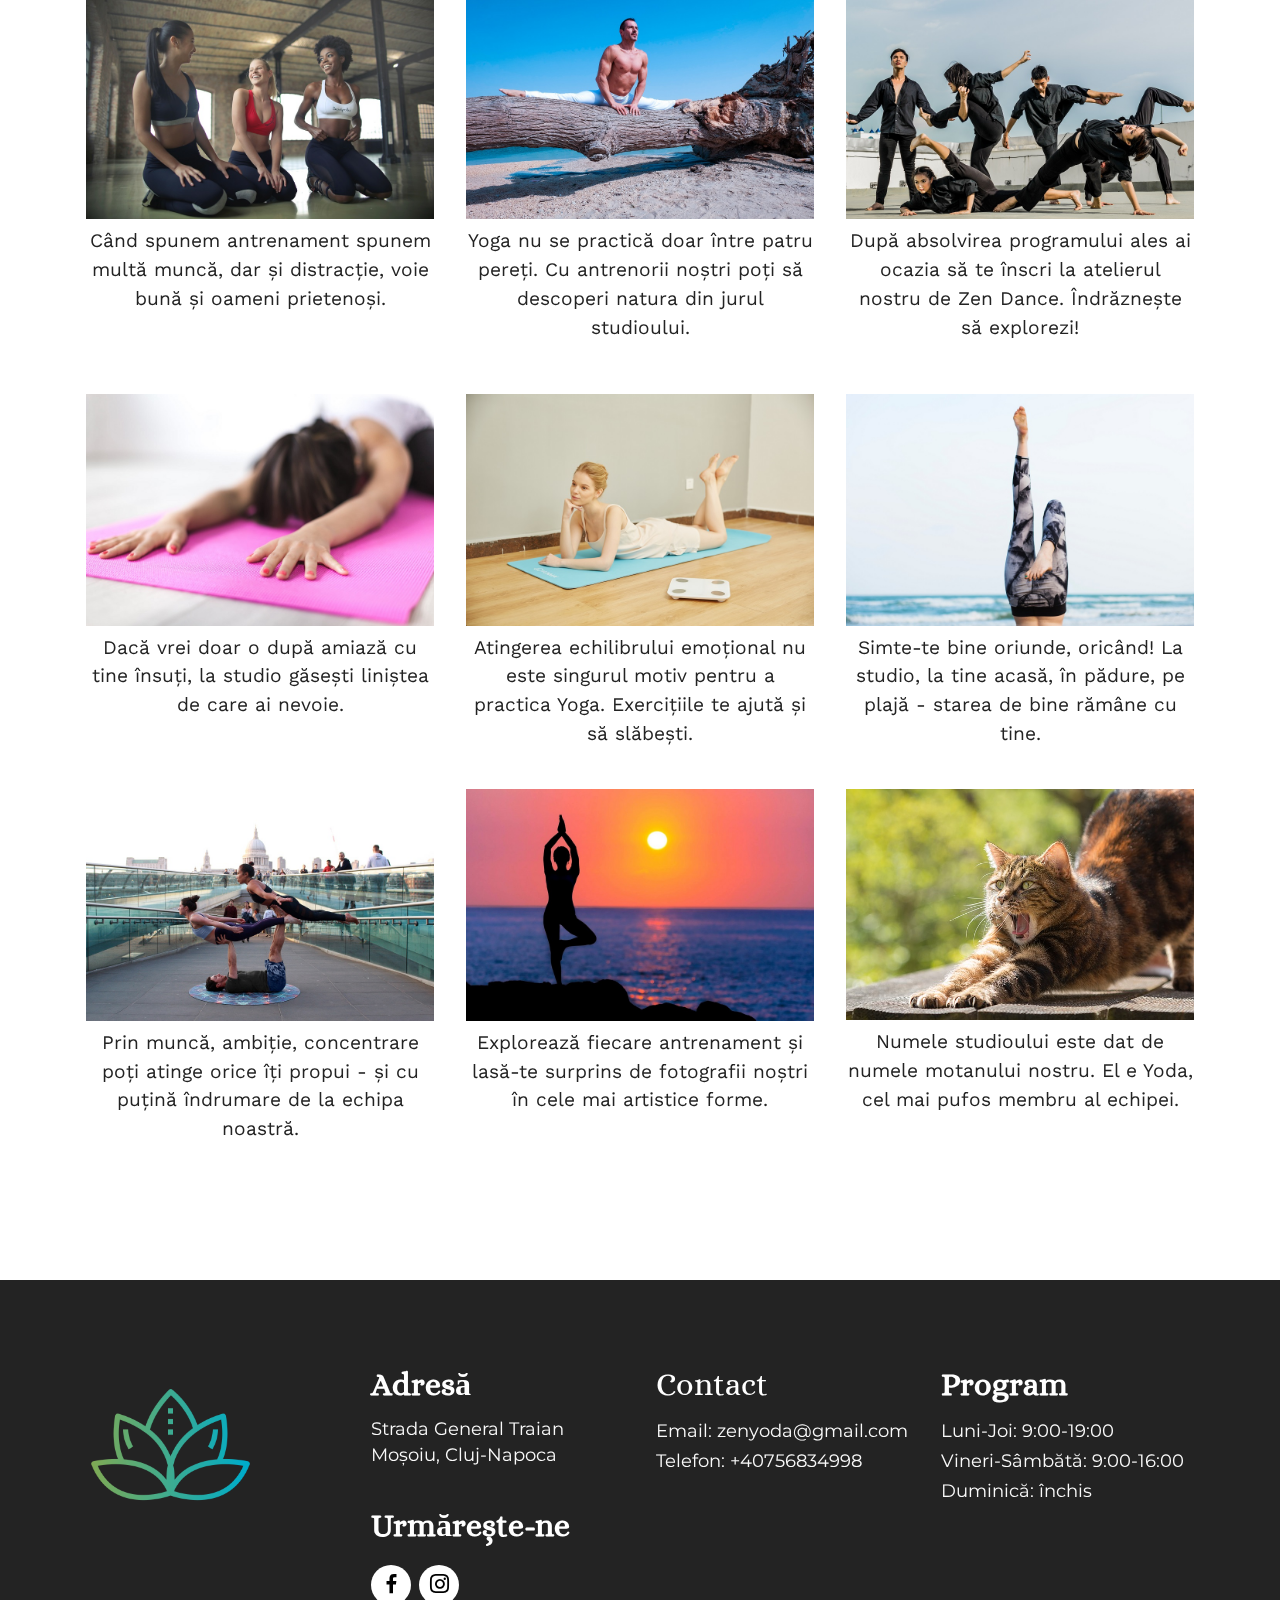
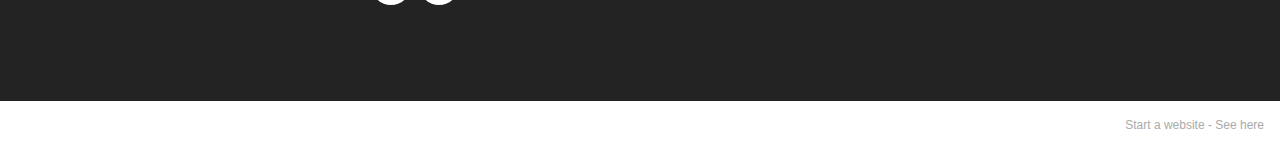
<file: zen-yoda/page2.html>
<!DOCTYPE html>
<html  >
<head>
  <!-- Site made with Mobirise Website Builder v5.5.2, https://mobirise.com -->
  <meta charset="UTF-8">
  <meta http-equiv="X-UA-Compatible" content="IE=edge">
  <meta name="generator" content="Mobirise v5.5.2, mobirise.com">
  <meta name="viewport" content="width=device-width, initial-scale=1, minimum-scale=1">
  <link rel="shortcut icon" href="assets/images/lotus-flower.png" type="image/x-icon">
  <meta name="description" content="">
  
  
  <title>Galerie foto</title>
  <link rel="stylesheet" href="assets/web/assets/mobirise-icons2/mobirise2.css">
  <link rel="stylesheet" href="assets/bootstrap/css/bootstrap.min.css">
  <link rel="stylesheet" href="assets/bootstrap/css/bootstrap-grid.min.css">
  <link rel="stylesheet" href="assets/bootstrap/css/bootstrap-reboot.min.css">
  <link rel="stylesheet" href="assets/parallax/jarallax.css">
  <link rel="stylesheet" href="assets/dropdown/css/style.css">
  <link rel="stylesheet" href="assets/socicon/css/styles.css">
  <link rel="stylesheet" href="assets/theme/css/style.css">
  <link rel="preload" href="https://fonts.googleapis.com/css?family=Courier+Prime:400,400i,700,700i&display=swap" as="style" onload="this.onload=null;this.rel='stylesheet'">
  <noscript><link rel="stylesheet" href="https://fonts.googleapis.com/css?family=Courier+Prime:400,400i,700,700i&display=swap"></noscript>
  <link rel="preload" href="https://fonts.googleapis.com/css?family=Alice:400&display=swap" as="style" onload="this.onload=null;this.rel='stylesheet'">
  <noscript><link rel="stylesheet" href="https://fonts.googleapis.com/css?family=Alice:400&display=swap"></noscript>
  <link rel="preload" href="https://fonts.googleapis.com/css?family=Work+Sans:100,200,300,400,500,600,700,800,900,100i,200i,300i,400i,500i,600i,700i,800i,900i&display=swap" as="style" onload="this.onload=null;this.rel='stylesheet'">
  <noscript><link rel="stylesheet" href="https://fonts.googleapis.com/css?family=Work+Sans:100,200,300,400,500,600,700,800,900,100i,200i,300i,400i,500i,600i,700i,800i,900i&display=swap"></noscript>
  <link rel="preload" href="https://fonts.googleapis.com/css?family=Montserrat:100,100i,200,200i,300,300i,400,400i,500,500i,600,600i,700,700i,800,800i,900,900i&display=swap" as="style" onload="this.onload=null;this.rel='stylesheet'">
  <noscript><link rel="stylesheet" href="https://fonts.googleapis.com/css?family=Montserrat:100,100i,200,200i,300,300i,400,400i,500,500i,600,600i,700,700i,800,800i,900,900i&display=swap"></noscript>
  <link rel="preload" as="style" href="assets/mobirise/css/mbr-additional.css"><link rel="stylesheet" href="assets/mobirise/css/mbr-additional.css" type="text/css">
  
  
  
  
</head>
<body>
  
  <section data-bs-version="5.1" class="menu menu1 cid-sPAgfJEaUc" once="menu" id="menu1-h">
    

    <nav class="navbar navbar-dropdown navbar-fixed-top navbar-expand-lg">
        <div class="container">
            <div class="navbar-brand">
                <span class="navbar-logo">
                    <a href="index.html">
                        <img src="assets/images/lotus-flower.png" alt="Lotus Icon" style="height: 4rem;">
                    </a>
                </span>
                <h1><span class="navbar-caption-wrap"><a class="navbar-caption text-white text-primary display-2" href="index.html">zen yoda</a></span></h1>
            </div>
            <button class="navbar-toggler" type="button" data-toggle="collapse" data-bs-toggle="collapse" data-target="#navbarSupportedContent" data-bs-target="#navbarSupportedContent" aria-controls="navbarNavAltMarkup" aria-expanded="false" aria-label="Toggle navigation">
                <div class="hamburger">
                    <span></span>
                    <span></span>
                    <span></span>
                    <span></span>
                </div>
            </button>
            <div class="collapse navbar-collapse" id="navbarSupportedContent">
                <ul class="navbar-nav nav-dropdown nav-right" data-app-modern-menu="true"><li class="nav-item"><a class="nav-link link text-white text-primary display-4" href="index.html#top">Acasă</a></li>
                    <li class="nav-item"><a class="nav-link link text-white text-primary display-4" href="page4.html">Activități</a></li><li class="nav-item"><a class="nav-link link text-white text-primary display-4" href="page5.html">Orar</a></li>
                    <li class="nav-item"><a class="nav-link link text-white text-primary display-4" href="page2.html">Galerie foto</a>
                    </li><li class="nav-item"><a class="nav-link link text-white text-primary display-4" href="page3.html">Contact</a></li></ul>
                
                
            </div>
        </div>
    </nav>
</section>

<section data-bs-version="5.1" class="header3 cid-sQU63uKBLT mbr-fullscreen mbr-parallax-background" id="header3-16">

    

    <div class="mbr-overlay" style="opacity: 0.3; background-color: rgb(255, 255, 255);"></div>

    <div class="align-center container">
        <div class="row">
            <div class="col-12 col-lg-6">
                <h2 class="mbr-section-title mbr-fonts-style mb-3 display-1"><strong>Galerie foto</strong></h2>
                
                
                
            </div>
        </div>
    </div>
</section>

<section data-bs-version="5.1" class="gallery4 mbr-gallery cid-sQU5ZtlKWm" id="gallery4-15">
    

    

    <div class="container">
        <div class="mbr-section-head">
            
            <p class="mbr-section-subtitle mbr-fonts-style align-center mb-0 mt-2 display-5">Intră în lumea dezvoltării fizice și spirituale prin câteva exemple de activități surprinse de fotografii noștri.</p>
        </div>
        <div class="row mbr-gallery mt-4">
            <div class="col-12 col-md-6 col-lg-4 item gallery-image active">
                <div class="item-wrapper" data-toggle="modal" data-bs-toggle="modal" data-target="#sUkqOcbvWW-modal" data-bs-target="#sUkqOcbvWW-modal">
                    <img class="w-100" src="assets/images/class4.jpg" alt="trei femei în poziția lotus făcând un exercițiu de meditație" data-slide-to="0" data-bs-slide-to="0" data-target="#lb-sUkqOcbvWW" data-bs-target="#lb-sUkqOcbvWW">
                    <div class="icon-wrapper">
                        <span class="mobi-mbri mobi-mbri-search mbr-iconfont mbr-iconfont-btn"></span>
                    </div>
                </div>
                <p class="mbr-item-subtitle mbr-fonts-style align-center mb-2 mt-2 display-7">Exercițiile de respirație reprezintă cheia ce poate deschide poarta relaxării, dacă sunt executate corect.</p>
            </div><div class="col-12 col-md-6 col-lg-4 item gallery-image">
                <div class="item-wrapper" data-toggle="modal" data-bs-toggle="modal" data-target="#sUkqOcbvWW-modal" data-bs-target="#sUkqOcbvWW-modal">
                    <img class="w-100" src="assets/images/class1-1.jpg" alt="trei femei la un antrenament de yoga în sală" data-slide-to="1" data-bs-slide-to="1" data-target="#lb-sUkqOcbvWW" data-bs-target="#lb-sUkqOcbvWW">
                    <div class="icon-wrapper">
                        <span class="mobi-mbri mobi-mbri-search mbr-iconfont mbr-iconfont-btn"></span>
                    </div>
                </div>
                <p class="mbr-item-subtitle mbr-fonts-style align-center mb-2 mt-2 display-7">Flexibilitatea este o calitate căutată în ziua de astăzi. Dezvoltă flexibilitate fizică la noi la studio.</p>
            </div>
            
            <div class="col-12 col-md-6 col-lg-4 item gallery-image">
                <div class="item-wrapper" data-toggle="modal" data-bs-toggle="modal" data-target="#sUkqOcbvWW-modal" data-bs-target="#sUkqOcbvWW-modal">
                    <img class="w-100" src="assets/images/class2-1.jpg" alt="grup de femei în haine sport la antrenament" data-slide-to="2" data-bs-slide-to="2" data-target="#lb-sUkqOcbvWW" data-bs-target="#lb-sUkqOcbvWW">
                    <div class="icon-wrapper">
                        <span class="mobi-mbri mobi-mbri-search mbr-iconfont mbr-iconfont-btn"></span>
                    </div>
                </div>
                <p class="mbr-item-subtitle mbr-fonts-style align-center mb-2 mt-2 display-7">Dacă te simți singur, poți opta pentru antrenamentele de grup - o ocazie perfectă să-ți faci noi prieteni.</p>
            </div>
            <div class="col-12 col-md-6 col-lg-4 item gallery-image">
                <div class="item-wrapper" data-toggle="modal" data-bs-toggle="modal" data-target="#sUkqOcbvWW-modal" data-bs-target="#sUkqOcbvWW-modal">
                    <img class="w-100" src="assets/images/class3.jpg" alt="trei femei în haine sport râzând" data-slide-to="3" data-bs-slide-to="3" data-target="#lb-sUkqOcbvWW" data-bs-target="#lb-sUkqOcbvWW">
                    <div class="icon-wrapper">
                        <span class="mobi-mbri mobi-mbri-search mbr-iconfont mbr-iconfont-btn"></span>
                    </div>
                </div>
                <p class="mbr-item-subtitle mbr-fonts-style align-center mb-2 mt-2 display-7">Când spunem antrenament spunem multă muncă, dar și distracție, voie bună și oameni prietenoși.
<div><br></div></p>
            </div><div class="col-12 col-md-6 col-lg-4 item gallery-image">
                <div class="item-wrapper" data-toggle="modal" data-bs-toggle="modal" data-target="#sUkqOcbvWW-modal" data-bs-target="#sUkqOcbvWW-modal">
                    <img class="w-100" src="assets/images/om-pe-copac.jpg" alt="bărbat făcând sfoara pe un trunchi de copac pe plajă" data-slide-to="4" data-bs-slide-to="4" data-target="#lb-sUkqOcbvWW" data-bs-target="#lb-sUkqOcbvWW">
                    <div class="icon-wrapper">
                        <span class="mobi-mbri mobi-mbri-search mbr-iconfont mbr-iconfont-btn"></span>
                    </div>
                </div>
                <p class="mbr-item-subtitle mbr-fonts-style align-center mb-2 mt-2 display-7">Yoga nu se practică doar între patru pereți. Cu antrenorii noștri poți să descoperi natura din jurul studioului.</p>
            </div><div class="col-12 col-md-6 col-lg-4 item gallery-image">
                <div class="item-wrapper" data-toggle="modal" data-bs-toggle="modal" data-target="#sUkqOcbvWW-modal" data-bs-target="#sUkqOcbvWW-modal">
                    <img class="w-100" src="assets/images/activitate-yoga.jpg" alt="oameni îmbrăcați în negru în diferite poziții de yoga" data-slide-to="5" data-bs-slide-to="5" data-target="#lb-sUkqOcbvWW" data-bs-target="#lb-sUkqOcbvWW">
                    <div class="icon-wrapper">
                        <span class="mobi-mbri mobi-mbri-search mbr-iconfont mbr-iconfont-btn"></span>
                    </div>
                </div>
                <p class="mbr-item-subtitle mbr-fonts-style align-center mb-2 mt-2 display-7">După absolvirea programului ales ai ocazia să te înscri la atelierul nostru de Zen Dance. Îndrăznește să explorezi!</p>
            </div><div class="col-12 col-md-6 col-lg-4 item gallery-image">
                <div class="item-wrapper" data-toggle="modal" data-bs-toggle="modal" data-target="#sUkqOcbvWW-modal" data-bs-target="#sUkqOcbvWW-modal">
                    <img class="w-100" src="assets/images/yoga.jpeg" alt="femeie întinzându-se pe o saltea roz de yoga" data-slide-to="6" data-bs-slide-to="6" data-target="#lb-sUkqOcbvWW" data-bs-target="#lb-sUkqOcbvWW">
                    <div class="icon-wrapper">
                        <span class="mobi-mbri mobi-mbri-search mbr-iconfont mbr-iconfont-btn"></span>
                    </div>
                </div>
                <p class="mbr-item-subtitle mbr-fonts-style align-center mb-2 mt-2 display-7">Dacă vrei doar o după amiază cu tine însuți, la studio găsești liniștea de care ai nevoie.</p>
            </div><div class="col-12 col-md-6 col-lg-4 item gallery-image">
                <div class="item-wrapper" data-toggle="modal" data-bs-toggle="modal" data-target="#sUkqOcbvWW-modal" data-bs-target="#sUkqOcbvWW-modal">
                    <img class="w-100" src="assets/images/woman-weight-1.jpg" alt="femeie pe saltea de yoga lângă un cântar" data-slide-to="7" data-bs-slide-to="7" data-target="#lb-sUkqOcbvWW" data-bs-target="#lb-sUkqOcbvWW">
                    <div class="icon-wrapper">
                        <span class="mobi-mbri mobi-mbri-search mbr-iconfont mbr-iconfont-btn"></span>
                    </div>
                </div>
                <p class="mbr-item-subtitle mbr-fonts-style align-center mb-2 mt-2 display-7">Atingerea echilibrului emoțional nu este singurul motiv pentru a practica Yoga. Exercițiile te ajută și să slăbești.</p>
            </div><div class="col-12 col-md-6 col-lg-4 item gallery-image">
                <div class="item-wrapper" data-toggle="modal" data-bs-toggle="modal" data-target="#sUkqOcbvWW-modal" data-bs-target="#sUkqOcbvWW-modal">
                    <img class="w-100" src="assets/images/pose2-1.jpg" alt="picioarele unei persoane stând în mâini pe un fundal cu cerul albastru deschis" data-slide-to="8" data-bs-slide-to="8" data-target="#lb-sUkqOcbvWW" data-bs-target="#lb-sUkqOcbvWW">
                    <div class="icon-wrapper">
                        <span class="mobi-mbri mobi-mbri-search mbr-iconfont mbr-iconfont-btn"></span>
                    </div>
                </div>
                <p class="mbr-item-subtitle mbr-fonts-style align-center mb-2 mt-2 display-7">Simte-te bine oriunde, oricând! La studio, la tine acasă, în pădure, pe plajă - starea de bine rămâne cu tine.</p>
            </div><div class="col-12 col-md-6 col-lg-4 item gallery-image">
                <div class="item-wrapper" data-toggle="modal" data-bs-toggle="modal" data-target="#sUkqOcbvWW-modal" data-bs-target="#sUkqOcbvWW-modal">
                    <img class="w-100" src="assets/images/acro-yoga-architecture.jpg" alt="trei acrobați stând în echilibru" data-slide-to="9" data-bs-slide-to="9" data-target="#lb-sUkqOcbvWW" data-bs-target="#lb-sUkqOcbvWW">
                    <div class="icon-wrapper">
                        <span class="mobi-mbri mobi-mbri-search mbr-iconfont mbr-iconfont-btn"></span>
                    </div>
                </div>
                <p class="mbr-item-subtitle mbr-fonts-style align-center mb-2 mt-2 display-7">Prin muncă, ambiție, concentrare poți atinge orice îți propui - și cu puțină îndrumare de la echipa noastră.</p>
            </div><div class="col-12 col-md-6 col-lg-4 item gallery-image">
                <div class="item-wrapper" data-toggle="modal" data-bs-toggle="modal" data-target="#sUkqOcbvWW-modal" data-bs-target="#sUkqOcbvWW-modal">
                    <img class="w-100" src="assets/images/backlit-beach-dawn.jpg" alt="poziție yoga cu fața la apusul de soare la mare" data-slide-to="10" data-bs-slide-to="10" data-target="#lb-sUkqOcbvWW" data-bs-target="#lb-sUkqOcbvWW">
                    <div class="icon-wrapper">
                        <span class="mobi-mbri mobi-mbri-search mbr-iconfont mbr-iconfont-btn"></span>
                    </div>
                </div>
                <p class="mbr-item-subtitle mbr-fonts-style align-center mb-2 mt-2 display-7">Explorează fiecare antrenament și lasă-te surprins de fotografii noștri în cele mai artistice forme.</p>
            </div><div class="col-12 col-md-6 col-lg-4 item gallery-image">
                <div class="item-wrapper" data-toggle="modal" data-bs-toggle="modal" data-target="#sUkqOcbvWW-modal" data-bs-target="#sUkqOcbvWW-modal">
                    <img class="w-100" src="assets/images/cat-1.jpg" alt="pisică ce se întinde" data-slide-to="11" data-bs-slide-to="11" data-target="#lb-sUkqOcbvWW" data-bs-target="#lb-sUkqOcbvWW">
                    <div class="icon-wrapper">
                        <span class="mobi-mbri mobi-mbri-search mbr-iconfont mbr-iconfont-btn"></span>
                    </div>
                </div>
                <p class="mbr-item-subtitle mbr-fonts-style align-center mb-2 mt-2 display-7">Numele studioului este dat de numele motanului nostru. El e Yoda, cel mai pufos membru al echipei.</p>
            </div>
        </div>

        <div class="modal mbr-slider" tabindex="-1" role="dialog" aria-hidden="true" id="sUkqOcbvWW-modal">
            <div class="modal-dialog" role="document">
                <div class="modal-content">
                    <div class="modal-body">
                        <div class="carousel slide carousel-fade" id="lb-sUkqOcbvWW" data-interval="5000" data-bs-interval="5000">
                            <div class="carousel-inner">
                                <div class="carousel-item active">
                                    <img class="d-block w-100" src="assets/images/class4.jpg" alt="trei femei în poziția lotus făcând un exercițiu de meditație">
                                </div><div class="carousel-item">
                                    <img class="d-block w-100" src="assets/images/class1-1.jpg" alt="trei femei la un antrenament de yoga în sală">
                                </div>
                                
                                <div class="carousel-item">
                                    <img class="d-block w-100" src="assets/images/class2-1.jpg" alt="grup de femei în haine sport la antrenament">
                                </div>
                                <div class="carousel-item">
                                    <img class="d-block w-100" src="assets/images/class3.jpg" alt="trei femei în haine sport râzând">
                                </div><div class="carousel-item">
                                    <img class="d-block w-100" src="assets/images/om-pe-copac.jpg" alt="bărbat făcând sfoara pe un trunchi de copac pe plajă">
                                </div><div class="carousel-item">
                                    <img class="d-block w-100" src="assets/images/activitate-yoga.jpg" alt="oameni îmbrăcați în negru în diferite poziții de yoga">
                                </div><div class="carousel-item">
                                    <img class="d-block w-100" src="assets/images/yoga.jpeg" alt="femeie întinzându-se pe o saltea roz de yoga">
                                </div><div class="carousel-item">
                                    <img class="d-block w-100" src="assets/images/woman-weight-1.jpg" alt="femeie pe saltea de yoga lângă un cântar">
                                </div><div class="carousel-item">
                                    <img class="d-block w-100" src="assets/images/pose2-1.jpg" alt="picioarele unei persoane stând în mâini pe un fundal cu cerul albastru deschis">
                                </div><div class="carousel-item">
                                    <img class="d-block w-100" src="assets/images/acro-yoga-architecture.jpg" alt="trei acrobați stând în echilibru">
                                </div><div class="carousel-item">
                                    <img class="d-block w-100" src="assets/images/backlit-beach-dawn.jpg" alt="poziție yoga cu fața la apusul de soare la mare">
                                </div><div class="carousel-item">
                                    <img class="d-block w-100" src="assets/images/cat-1.jpg" alt="pisică ce se întinde">
                                </div>
                            </div>
                            <ol class="carousel-indicators">
                                <li data-slide-to="0" data-bs-slide-to="0" class="active" data-target="#lb-sUkqOcbvWW" data-bs-target="#lb-sUkqOcbvWW"></li><li data-slide-to="1" data-bs-slide-to="1" class="" data-target="#lb-sUkqOcbvWW" data-bs-target="#lb-sUkqOcbvWW"></li><li data-slide-to="2" data-bs-slide-to="2" class="" data-target="#lb-sUkqOcbvWW" data-bs-target="#lb-sUkqOcbvWW"></li>
                                <li data-slide-to="3" data-bs-slide-to="3" data-target="#lb-sUkqOcbvWW" data-bs-target="#lb-sUkqOcbvWW"></li><li data-slide-to="4" data-bs-slide-to="4" data-target="#lb-sUkqOcbvWW" data-bs-target="#lb-sUkqOcbvWW"></li><li data-slide-to="5" data-bs-slide-to="5" data-target="#lb-sUkqOcbvWW" data-bs-target="#lb-sUkqOcbvWW"></li><li data-slide-to="6" data-bs-slide-to="6" data-target="#lb-sUkqOcbvWW" data-bs-target="#lb-sUkqOcbvWW"></li><li data-slide-to="7" data-bs-slide-to="7" data-target="#lb-sUkqOcbvWW" data-bs-target="#lb-sUkqOcbvWW"></li><li data-slide-to="8" data-bs-slide-to="8" data-target="#lb-sUkqOcbvWW" data-bs-target="#lb-sUkqOcbvWW"></li><li data-slide-to="9" data-bs-slide-to="9" data-target="#lb-sUkqOcbvWW" data-bs-target="#lb-sUkqOcbvWW"></li><li data-slide-to="10" data-bs-slide-to="10" data-target="#lb-sUkqOcbvWW" data-bs-target="#lb-sUkqOcbvWW"></li><li data-slide-to="11" data-bs-slide-to="11" data-target="#lb-sUkqOcbvWW" data-bs-target="#lb-sUkqOcbvWW"></li>
                                
                                
                            </ol>
                            <a role="button" href="" class="close" data-dismiss="modal" data-bs-dismiss="modal" aria-label="Close">
                            </a>
                            <a class="carousel-control-prev carousel-control" role="button" data-slide="prev" data-bs-slide="prev" href="#lb-sUkqOcbvWW">
                                <span class="mobi-mbri mobi-mbri-arrow-prev" aria-hidden="true"></span>
                                <span class="sr-only visually-hidden">Previous</span>
                            </a>
                            <a class="carousel-control-next carousel-control" role="button" data-slide="next" data-bs-slide="next" href="#lb-sUkqOcbvWW">
                                <span class="mobi-mbri mobi-mbri-arrow-next" aria-hidden="true"></span>
                                <span class="sr-only visually-hidden">Next</span>
                            </a>
                        </div>
                    </div>
                </div>
            </div>
        </div>
    </div>
</section>

<section data-bs-version="5.1" class="footer4 cid-sRiOiU6G1b" once="footers" id="footer4-1n">

    
    
    <div class="container">
        <div class="row mbr-white">
            <div class="col-6 col-lg-3">
                <div class="media-wrap col-md-8 col-12">
                    <a href="index.html#top">
                        <img src="assets/images/lotus-flower.png" alt="icon cu lotus">
                    </a>
                </div>
            </div>
            <div class="col-12 col-md-6 col-lg-3">
                <h4 class="mbr-section-subtitle mbr-fonts-style mb-2 display-5">
                    <strong>Adresă</strong></h4>
                <p class="mbr-text mbr-fonts-style mb-4 display-4">
                    Strada General Traian Moșoiu, Cluj-Napoca</p>
                <h4 class="mbr-section-subtitle mbr-fonts-style mb-3 display-5"><strong>Urmărește-ne</strong></h4>
                <div class="social-row display-7">
                    <div class="soc-item">
                        <a href="https://www.facebook.com/" target="_blank">
                            <span class="mbr-iconfont socicon-facebook socicon"></span>
                        </a>
                    </div>
                    <div class="soc-item">
                        <a href="https://www.instagram.com/alice_const/" target="_blank">
                            <span class="mbr-iconfont socicon-instagram socicon"></span>
                        </a>
                    </div>
                    
                    
                </div>
            </div>
            <div class="col-12 col-md-6 col-lg-3">
                <h4 class="mbr-section-subtitle mbr-fonts-style mb-2 display-5">Contact</h4>
                <ul class="list mbr-fonts-style display-4">
                    <li class="mbr-text item-wrap">Email: zenyoda@gmail.com</li><li class="mbr-text item-wrap">Telefon: +40756834998</li>
                </ul>
            </div>
            <div class="col-12 col-md-6 col-lg-3">
                <h4 class="mbr-section-subtitle mbr-fonts-style mb-2 display-5">
                    <strong>Program</strong></h4>
                <ul class="list mbr-fonts-style display-4">
                    <li class="mbr-text item-wrap">Luni-Joi: 9:00-19:00</li><li class="mbr-text item-wrap">Vineri-Sâmbătă: 9:00-16:00</li><li class="mbr-text item-wrap">Duminică: închis</li>
                </ul>
            </div>
            
        </div>
    </div>
</section><section style="background-color: #fff; font-family: -apple-system, BlinkMacSystemFont, 'Segoe UI', 'Roboto', 'Helvetica Neue', Arial, sans-serif; color:#aaa; font-size:12px; padding: 0; align-items: center; display: flex;"><a href="https://mobirise.site/d" style="flex: 1 1; height: 3rem; padding-left: 1rem;"></a><p style="flex: 0 0 auto; margin:0; padding-right:1rem;">Start a website - <a href="https://mobirise.site/w" style="color:#aaa;">See here</a></p></section><script src="assets/bootstrap/js/bootstrap.bundle.min.js"></script>  <script src="assets/parallax/jarallax.js"></script>  <script src="assets/smoothscroll/smooth-scroll.js"></script>  <script src="assets/ytplayer/index.js"></script>  <script src="assets/dropdown/js/navbar-dropdown.js"></script>  <script src="assets/theme/js/script.js"></script>  
  
  
 <div id="scrollToTop" class="scrollToTop mbr-arrow-up"><a style="text-align: center;"><i class="mbr-arrow-up-icon mbr-arrow-up-icon-cm cm-icon cm-icon-smallarrow-up"></i></a></div>
  </body>
</html>
</file>
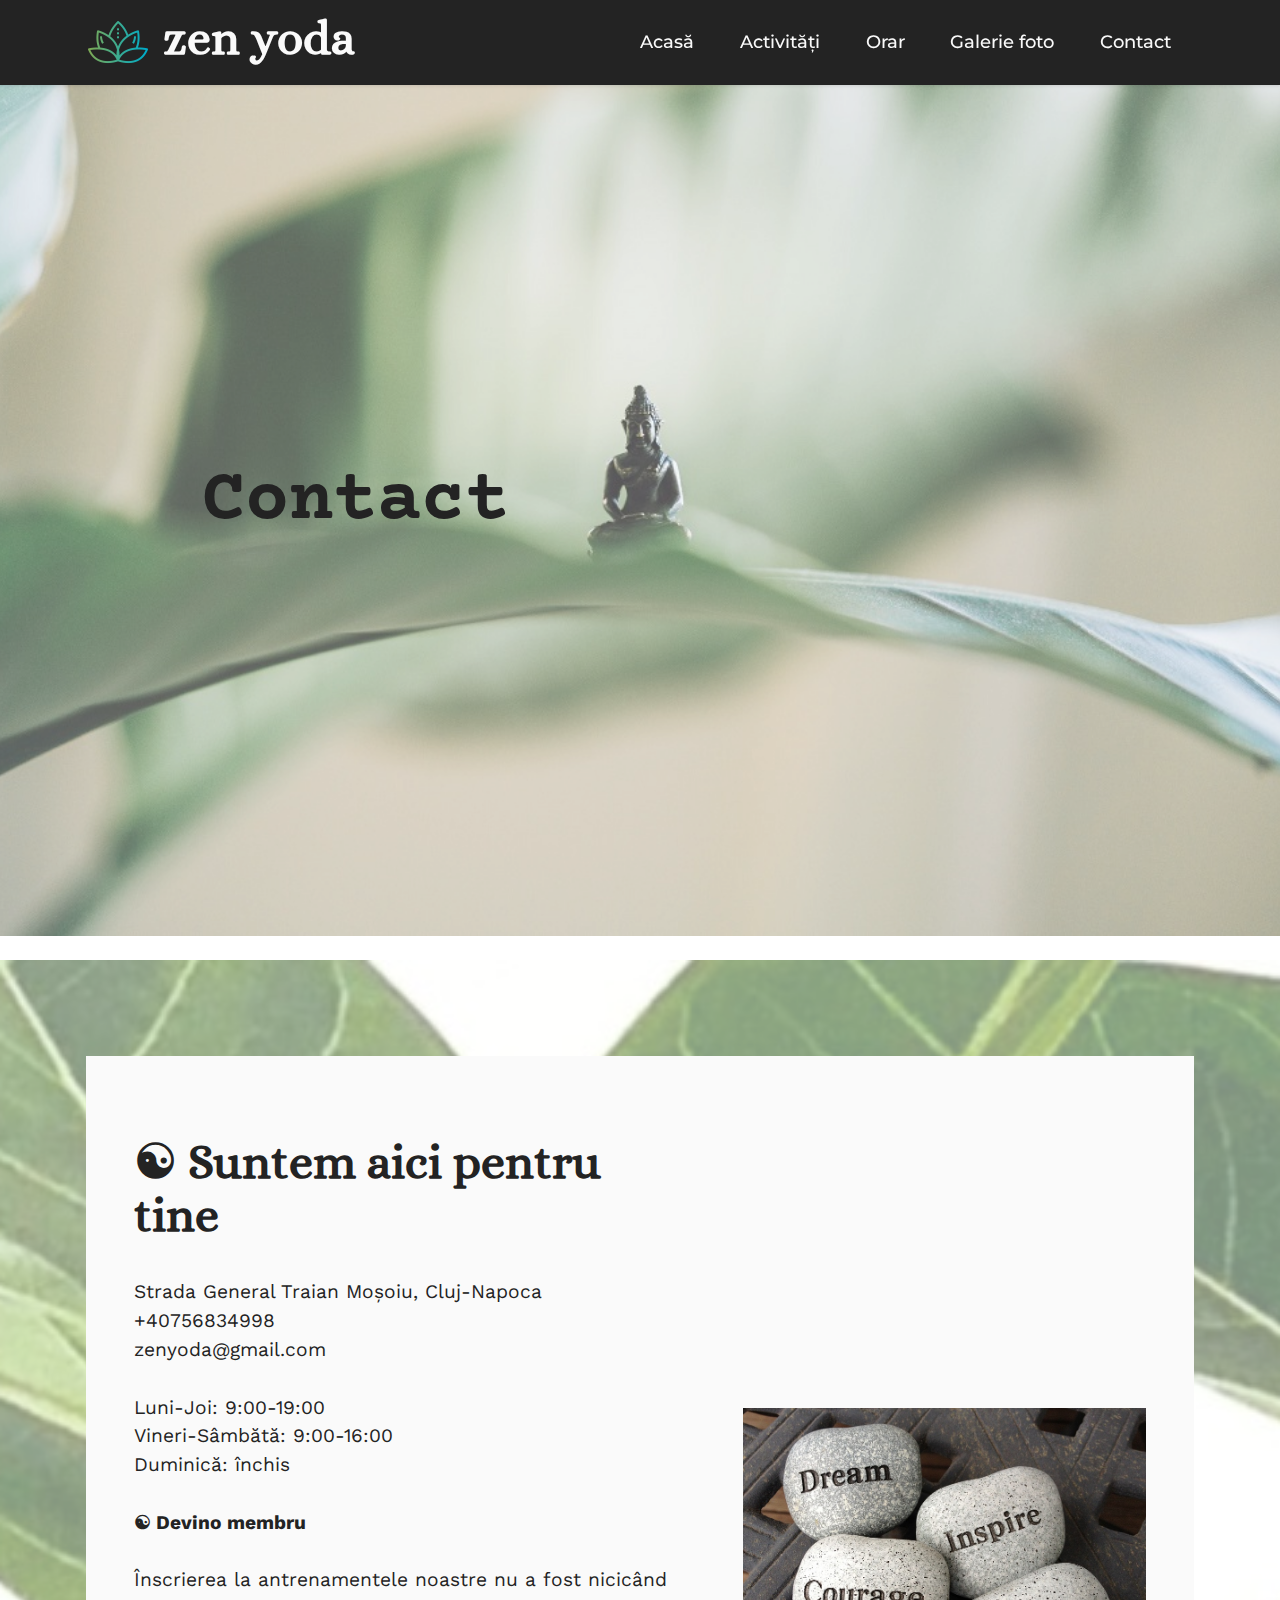
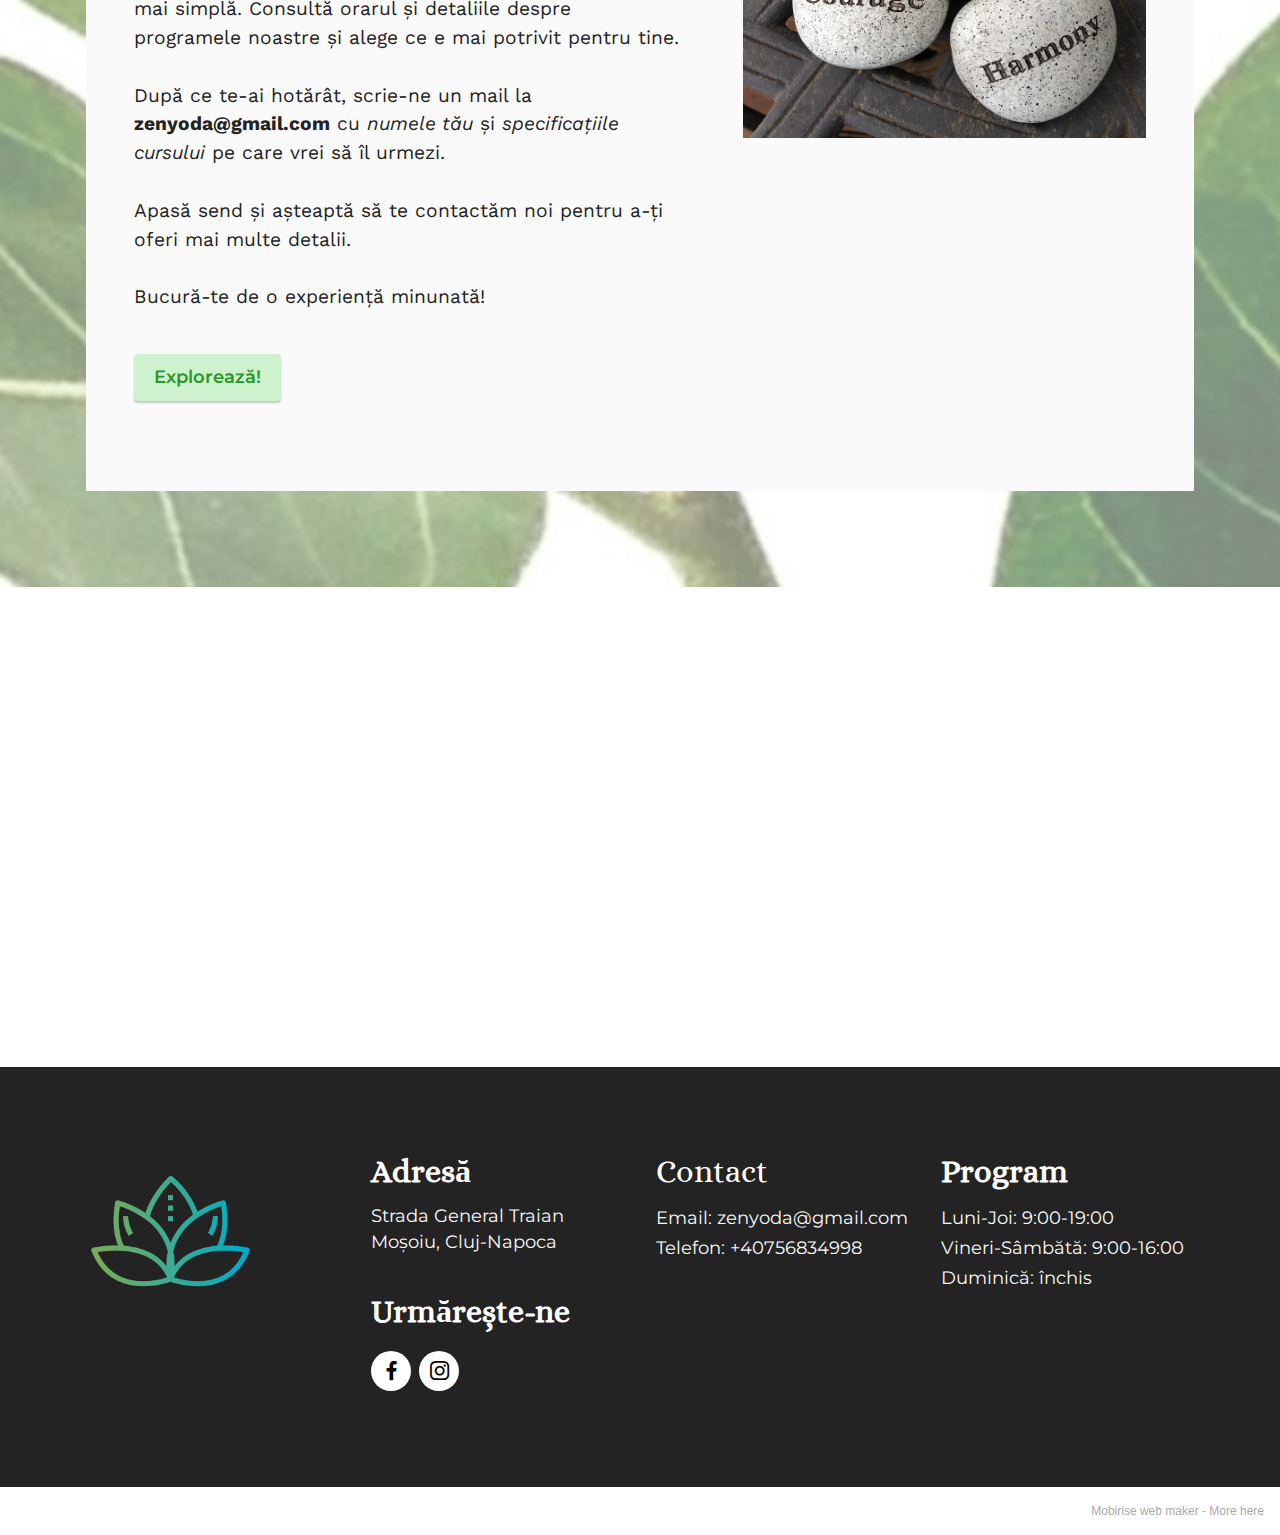
<file: zen-yoda/page3.html>
<!DOCTYPE html>
<html  >
<head>
  <!-- Site made with Mobirise Website Builder v5.5.2, https://mobirise.com -->
  <meta charset="UTF-8">
  <meta http-equiv="X-UA-Compatible" content="IE=edge">
  <meta name="generator" content="Mobirise v5.5.2, mobirise.com">
  <meta name="viewport" content="width=device-width, initial-scale=1, minimum-scale=1">
  <link rel="shortcut icon" href="assets/images/lotus-flower.png" type="image/x-icon">
  <meta name="description" content="">
  
  
  <title>Contact</title>
  <link rel="stylesheet" href="assets/bootstrap/css/bootstrap.min.css">
  <link rel="stylesheet" href="assets/bootstrap/css/bootstrap-grid.min.css">
  <link rel="stylesheet" href="assets/bootstrap/css/bootstrap-reboot.min.css">
  <link rel="stylesheet" href="assets/parallax/jarallax.css">
  <link rel="stylesheet" href="assets/dropdown/css/style.css">
  <link rel="stylesheet" href="assets/socicon/css/styles.css">
  <link rel="stylesheet" href="assets/theme/css/style.css">
  <link rel="preload" href="https://fonts.googleapis.com/css?family=Courier+Prime:400,400i,700,700i&display=swap" as="style" onload="this.onload=null;this.rel='stylesheet'">
  <noscript><link rel="stylesheet" href="https://fonts.googleapis.com/css?family=Courier+Prime:400,400i,700,700i&display=swap"></noscript>
  <link rel="preload" href="https://fonts.googleapis.com/css?family=Alice:400&display=swap" as="style" onload="this.onload=null;this.rel='stylesheet'">
  <noscript><link rel="stylesheet" href="https://fonts.googleapis.com/css?family=Alice:400&display=swap"></noscript>
  <link rel="preload" href="https://fonts.googleapis.com/css?family=Work+Sans:100,200,300,400,500,600,700,800,900,100i,200i,300i,400i,500i,600i,700i,800i,900i&display=swap" as="style" onload="this.onload=null;this.rel='stylesheet'">
  <noscript><link rel="stylesheet" href="https://fonts.googleapis.com/css?family=Work+Sans:100,200,300,400,500,600,700,800,900,100i,200i,300i,400i,500i,600i,700i,800i,900i&display=swap"></noscript>
  <link rel="preload" href="https://fonts.googleapis.com/css?family=Montserrat:100,100i,200,200i,300,300i,400,400i,500,500i,600,600i,700,700i,800,800i,900,900i&display=swap" as="style" onload="this.onload=null;this.rel='stylesheet'">
  <noscript><link rel="stylesheet" href="https://fonts.googleapis.com/css?family=Montserrat:100,100i,200,200i,300,300i,400,400i,500,500i,600,600i,700,700i,800,800i,900,900i&display=swap"></noscript>
  <link rel="preload" as="style" href="assets/mobirise/css/mbr-additional.css"><link rel="stylesheet" href="assets/mobirise/css/mbr-additional.css" type="text/css">
  
  
  
  
</head>
<body>
  
  <section data-bs-version="5.1" class="menu menu1 cid-sPAgfJEaUc" once="menu" id="menu1-j">
    

    <nav class="navbar navbar-dropdown navbar-fixed-top navbar-expand-lg">
        <div class="container">
            <div class="navbar-brand">
                <span class="navbar-logo">
                    <a href="index.html">
                        <img src="assets/images/lotus-flower.png" alt="Lotus Icon" style="height: 4rem;">
                    </a>
                </span>
                <h1><span class="navbar-caption-wrap"><a class="navbar-caption text-white text-primary display-2" href="index.html">zen yoda</a></span></h1>
            </div>
            <button class="navbar-toggler" type="button" data-toggle="collapse" data-bs-toggle="collapse" data-target="#navbarSupportedContent" data-bs-target="#navbarSupportedContent" aria-controls="navbarNavAltMarkup" aria-expanded="false" aria-label="Toggle navigation">
                <div class="hamburger">
                    <span></span>
                    <span></span>
                    <span></span>
                    <span></span>
                </div>
            </button>
            <div class="collapse navbar-collapse" id="navbarSupportedContent">
                <ul class="navbar-nav nav-dropdown nav-right" data-app-modern-menu="true"><li class="nav-item"><a class="nav-link link text-white text-primary display-4" href="index.html#top">Acasă</a></li>
                    <li class="nav-item"><a class="nav-link link text-white text-primary display-4" href="page4.html">Activități</a></li><li class="nav-item"><a class="nav-link link text-white text-primary display-4" href="page5.html">Orar</a></li>
                    <li class="nav-item"><a class="nav-link link text-white text-primary display-4" href="page2.html">Galerie foto</a>
                    </li><li class="nav-item"><a class="nav-link link text-white text-primary display-4" href="page3.html">Contact</a></li></ul>
                
                
            </div>
        </div>
    </nav>
</section>

<section data-bs-version="5.1" class="header3 cid-sQUcKPS8CH mbr-fullscreen mbr-parallax-background" id="header3-17">

    

    <div class="mbr-overlay" style="opacity: 0.3; background-color: rgb(255, 255, 255);"></div>

    <div class="align-center container">
        <div class="row">
            <div class="col-12 col-lg-6">
                <h2 class="mbr-section-title mbr-fonts-style mb-3 display-1"><strong>Contact</strong></h2>
                
                
                
            </div>
        </div>
    </div>
</section>

<section data-bs-version="5.1" class="features15 cid-sQUi4pxxm5" id="features16-1e">

    

    <div class="mbr-overlay" style="opacity: 0.5; background-color: rgb(255, 255, 255);">
    </div>
    <div class="container">
        <div class="content-wrapper">
            <div class="row align-items-center">
                <div class="col-12 col-lg">
                    <div class="text-wrapper">
                        <h3 class="card-title mbr-fonts-style display-2"><strong>☯ Suntem aici pentru tine</strong></h3>
                        <p class="mbr-text mbr-fonts-style mb-4 display-7"><br>Strada General Traian Moșoiu, Cluj-Napoca
<br> +40756834998
<br>zenyoda@gmail.com
<br>
<br>Luni-Joi: 9:00-19:00
<br>Vineri-Sâmbătă: 9:00-16:00
<br>Duminică: închis
<br>
<br><strong>☯ Devino membru
</strong><br>
<br>Înscrierea la antrenamentele noastre nu a fost nicicând mai simplă. Consultă orarul și detaliile despre programele noastre și alege ce e mai potrivit pentru tine.
<br>
<br>După ce te-ai hotărât, scrie-ne un mail la <strong>zenyoda@gmail.com</strong> cu <em>numele tău</em> și <em>specificațiile cursului</em> pe care vrei să îl urmezi.
<br>
<br>Apasă send și așteaptă să te contactăm noi pentru a-ți oferi mai multe detalii.
<br>
<br>Bucură-te de o experiență minunată!</p>
                        <div class="mbr-section-btn mt-3"><a class="btn btn-warning display-4" href="index.html">Explorează!</a></div>
                    </div>
                </div>
                <div class="col-12 col-lg-5">
                    <div class="image-wrapper">
                        <img src="assets/images/zen2.jpg" alt="pietre cu scris pe ele: dream, inspire, change, harmony">
                    </div>
                </div>
            </div>
        </div>
    </div>
</section>

<section data-bs-version="5.1" class="map2 cid-sRiQh3BRRr" id="map2-1o">
    
    
    <div>
        
        <div class="google-map"><iframe frameborder="0" style="border:0" src="https://www.google.com/maps/embed/v1/place?key=AIzaSyCNveGQ9bfpKFwWzQLLftrR9hNiHwdqQG8&amp;q=Strada General Traian Moșoiu, Cluj-Napoca" allowfullscreen=""></iframe></div>
    </div>
</section>

<section data-bs-version="5.1" class="footer4 cid-sRiOiU6G1b" once="footers" id="footer4-1n">

    
    
    <div class="container">
        <div class="row mbr-white">
            <div class="col-6 col-lg-3">
                <div class="media-wrap col-md-8 col-12">
                    <a href="index.html#top">
                        <img src="assets/images/lotus-flower.png" alt="icon cu lotus">
                    </a>
                </div>
            </div>
            <div class="col-12 col-md-6 col-lg-3">
                <h4 class="mbr-section-subtitle mbr-fonts-style mb-2 display-5">
                    <strong>Adresă</strong></h4>
                <p class="mbr-text mbr-fonts-style mb-4 display-4">
                    Strada General Traian Moșoiu, Cluj-Napoca</p>
                <h4 class="mbr-section-subtitle mbr-fonts-style mb-3 display-5"><strong>Urmărește-ne</strong></h4>
                <div class="social-row display-7">
                    <div class="soc-item">
                        <a href="https://www.facebook.com/" target="_blank">
                            <span class="mbr-iconfont socicon-facebook socicon"></span>
                        </a>
                    </div>
                    <div class="soc-item">
                        <a href="https://www.instagram.com/alice_const/" target="_blank">
                            <span class="mbr-iconfont socicon-instagram socicon"></span>
                        </a>
                    </div>
                    
                    
                </div>
            </div>
            <div class="col-12 col-md-6 col-lg-3">
                <h4 class="mbr-section-subtitle mbr-fonts-style mb-2 display-5">Contact</h4>
                <ul class="list mbr-fonts-style display-4">
                    <li class="mbr-text item-wrap">Email: zenyoda@gmail.com</li><li class="mbr-text item-wrap">Telefon: +40756834998</li>
                </ul>
            </div>
            <div class="col-12 col-md-6 col-lg-3">
                <h4 class="mbr-section-subtitle mbr-fonts-style mb-2 display-5">
                    <strong>Program</strong></h4>
                <ul class="list mbr-fonts-style display-4">
                    <li class="mbr-text item-wrap">Luni-Joi: 9:00-19:00</li><li class="mbr-text item-wrap">Vineri-Sâmbătă: 9:00-16:00</li><li class="mbr-text item-wrap">Duminică: închis</li>
                </ul>
            </div>
            
        </div>
    </div>
</section><section style="background-color: #fff; font-family: -apple-system, BlinkMacSystemFont, 'Segoe UI', 'Roboto', 'Helvetica Neue', Arial, sans-serif; color:#aaa; font-size:12px; padding: 0; align-items: center; display: flex;"><a href="https://mobirise.site/o" style="flex: 1 1; height: 3rem; padding-left: 1rem;"></a><p style="flex: 0 0 auto; margin:0; padding-right:1rem;">Mobirise web maker - <a href="https://mobirise.site/p" style="color:#aaa;">More here</a></p></section><script src="assets/bootstrap/js/bootstrap.bundle.min.js"></script>  <script src="assets/parallax/jarallax.js"></script>  <script src="assets/smoothscroll/smooth-scroll.js"></script>  <script src="assets/ytplayer/index.js"></script>  <script src="assets/dropdown/js/navbar-dropdown.js"></script>  <script src="assets/theme/js/script.js"></script>  
  
  
 <div id="scrollToTop" class="scrollToTop mbr-arrow-up"><a style="text-align: center;"><i class="mbr-arrow-up-icon mbr-arrow-up-icon-cm cm-icon cm-icon-smallarrow-up"></i></a></div>
  </body>
</html>
</file>
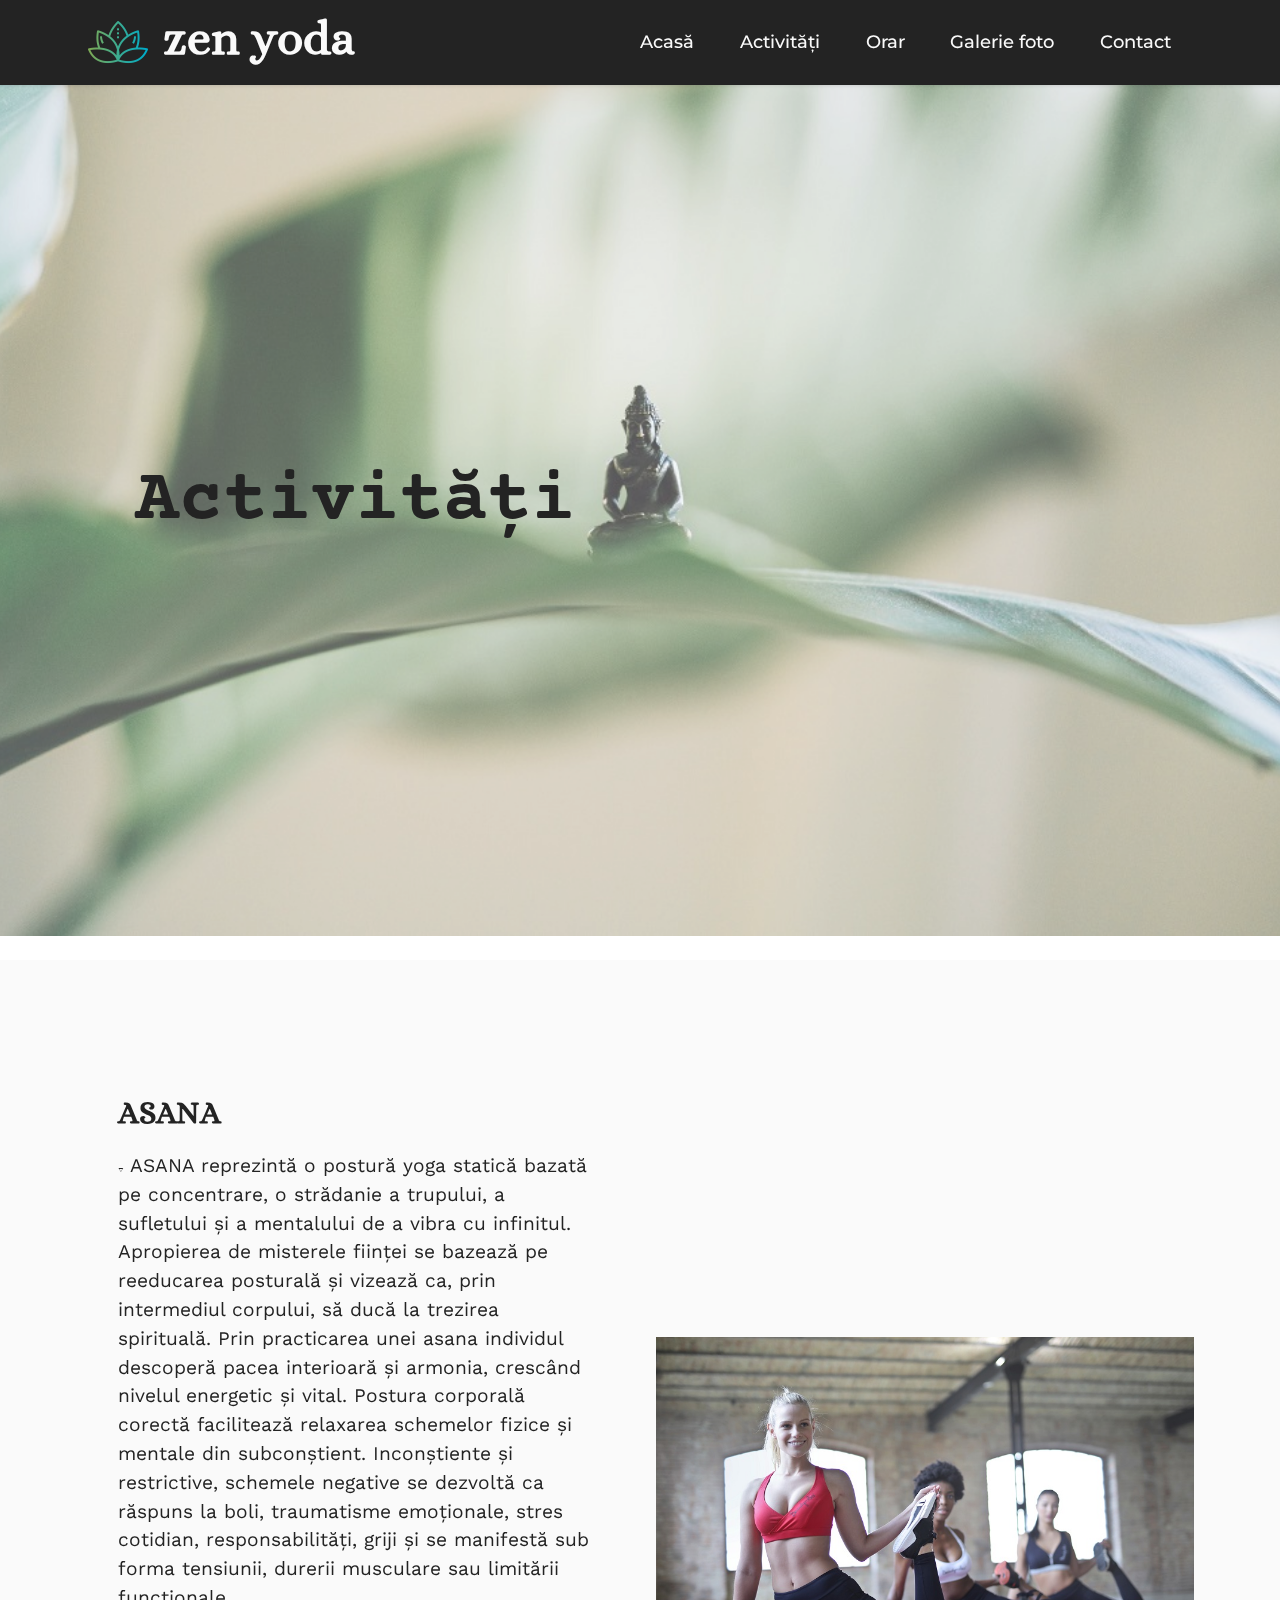
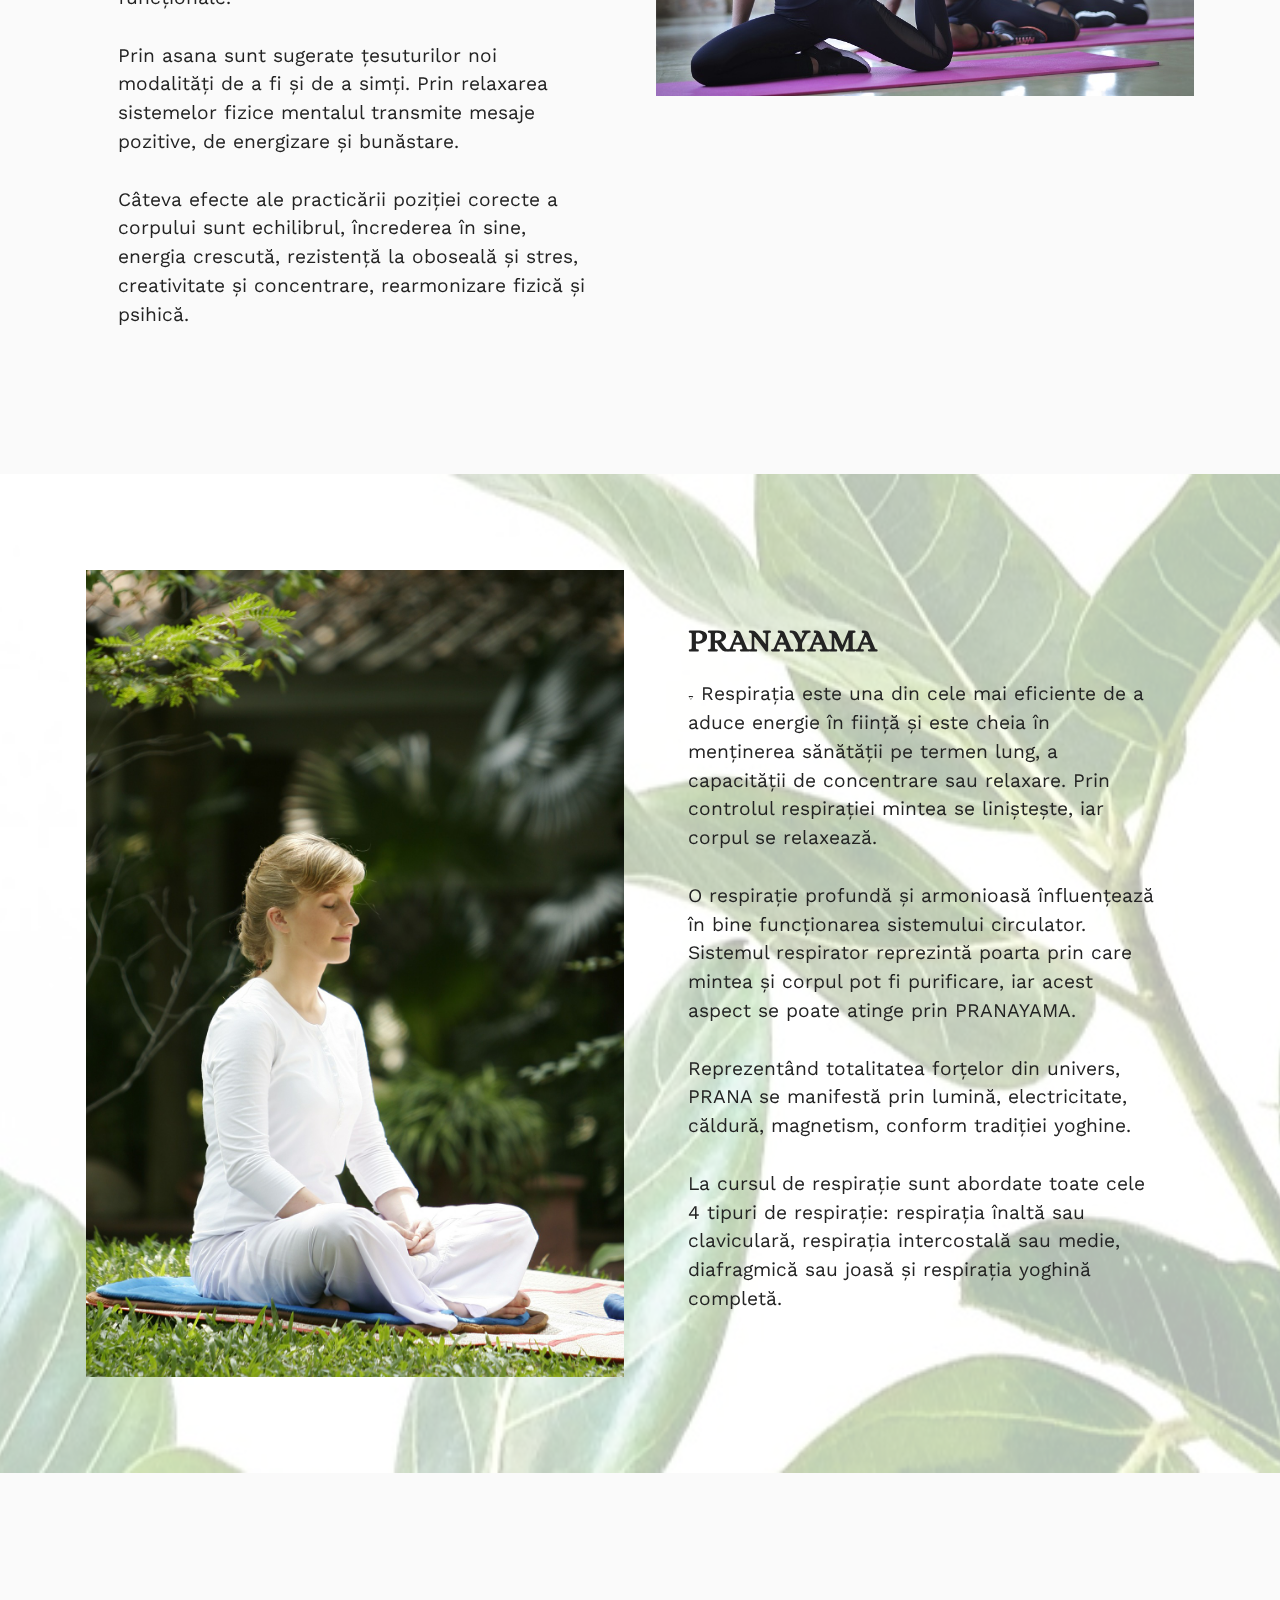
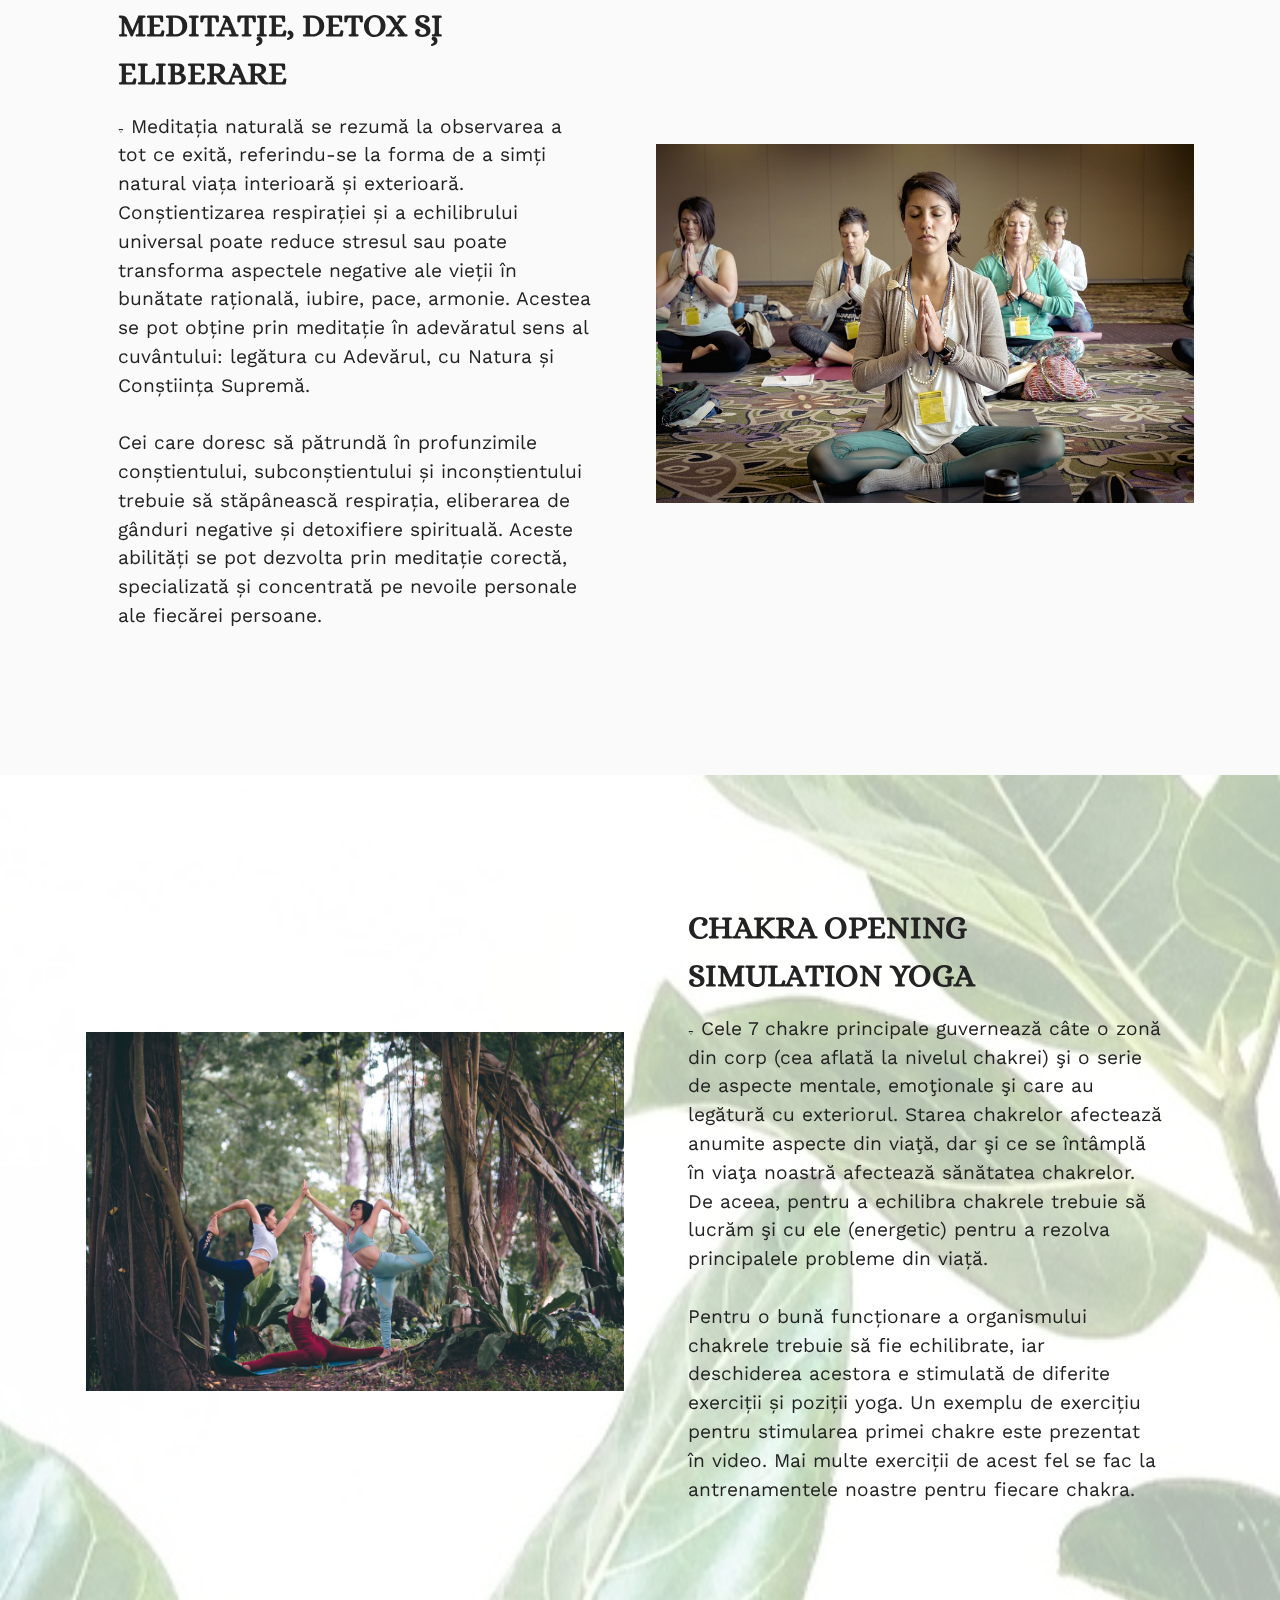
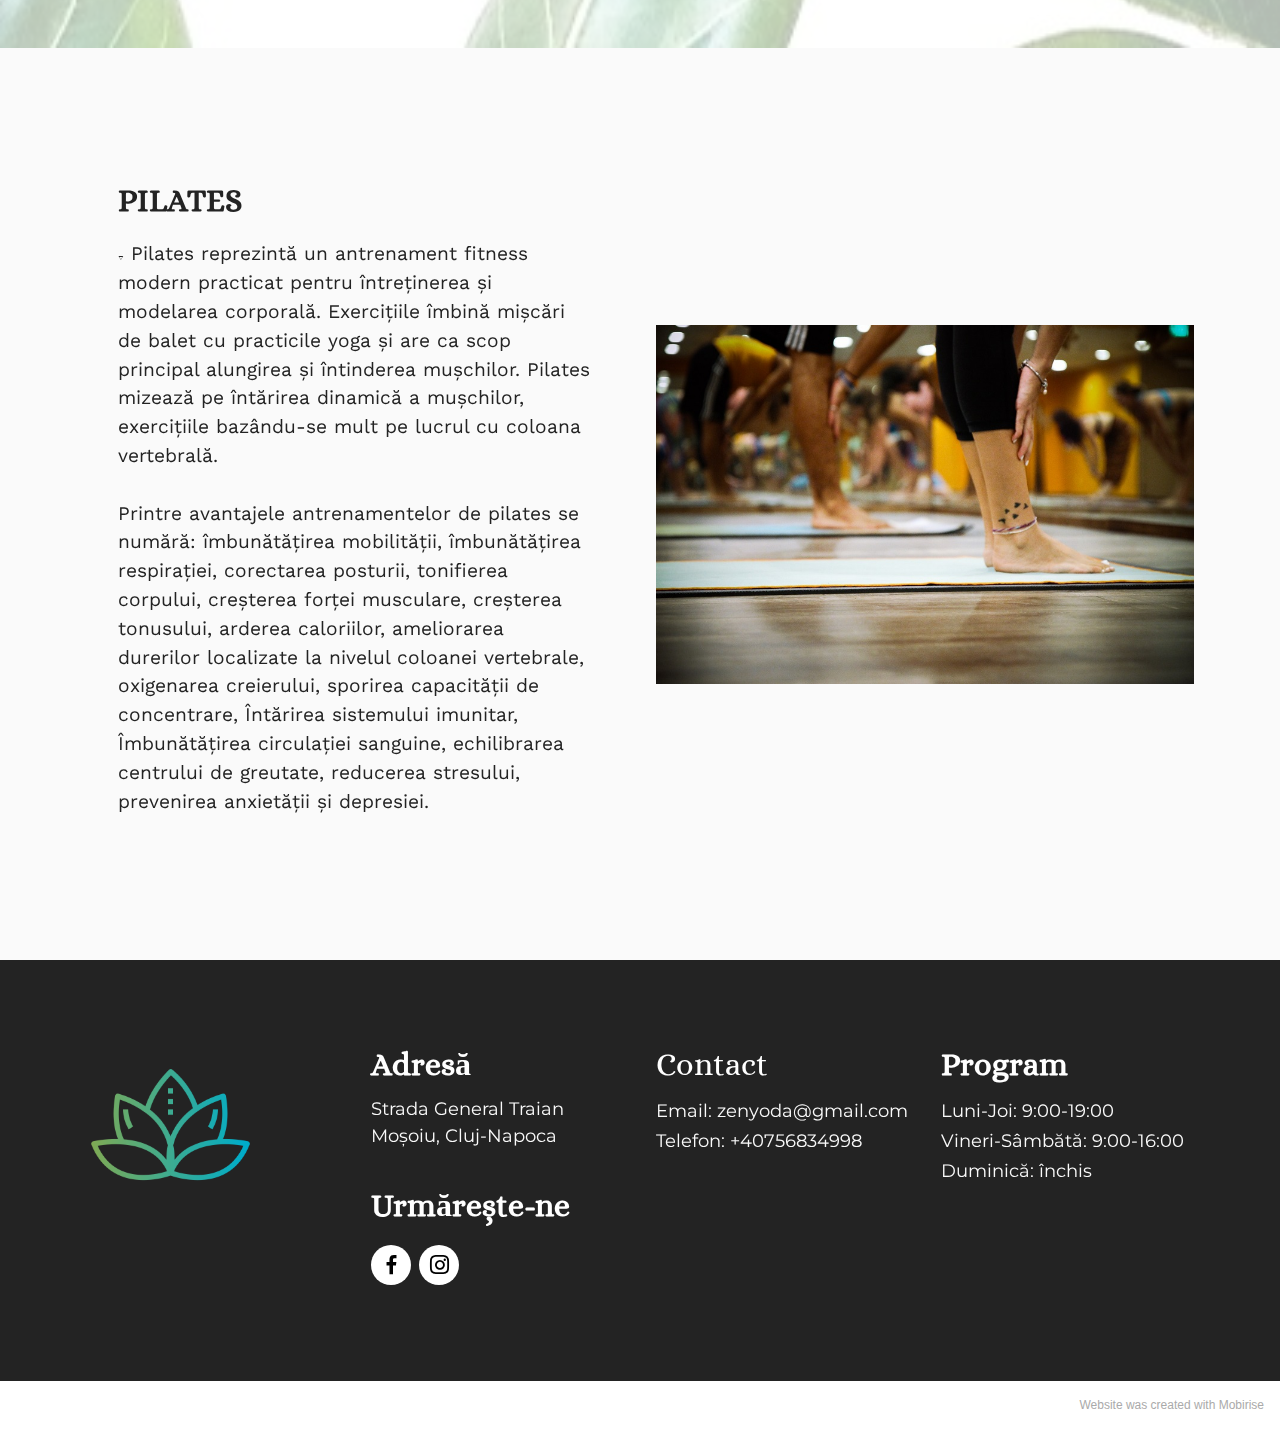
<file: zen-yoda/page4.html>
<!DOCTYPE html>
<html  >
<head>
  <!-- Site made with Mobirise Website Builder v5.5.2, https://mobirise.com -->
  <meta charset="UTF-8">
  <meta http-equiv="X-UA-Compatible" content="IE=edge">
  <meta name="generator" content="Mobirise v5.5.2, mobirise.com">
  <meta name="viewport" content="width=device-width, initial-scale=1, minimum-scale=1">
  <link rel="shortcut icon" href="assets/images/lotus-flower.png" type="image/x-icon">
  <meta name="description" content="">
  
  
  <title>Activități</title>
  <link rel="stylesheet" href="assets/bootstrap/css/bootstrap.min.css">
  <link rel="stylesheet" href="assets/bootstrap/css/bootstrap-grid.min.css">
  <link rel="stylesheet" href="assets/bootstrap/css/bootstrap-reboot.min.css">
  <link rel="stylesheet" href="assets/parallax/jarallax.css">
  <link rel="stylesheet" href="assets/dropdown/css/style.css">
  <link rel="stylesheet" href="assets/socicon/css/styles.css">
  <link rel="stylesheet" href="assets/theme/css/style.css">
  <link rel="preload" href="https://fonts.googleapis.com/css?family=Courier+Prime:400,400i,700,700i&display=swap" as="style" onload="this.onload=null;this.rel='stylesheet'">
  <noscript><link rel="stylesheet" href="https://fonts.googleapis.com/css?family=Courier+Prime:400,400i,700,700i&display=swap"></noscript>
  <link rel="preload" href="https://fonts.googleapis.com/css?family=Alice:400&display=swap" as="style" onload="this.onload=null;this.rel='stylesheet'">
  <noscript><link rel="stylesheet" href="https://fonts.googleapis.com/css?family=Alice:400&display=swap"></noscript>
  <link rel="preload" href="https://fonts.googleapis.com/css?family=Work+Sans:100,200,300,400,500,600,700,800,900,100i,200i,300i,400i,500i,600i,700i,800i,900i&display=swap" as="style" onload="this.onload=null;this.rel='stylesheet'">
  <noscript><link rel="stylesheet" href="https://fonts.googleapis.com/css?family=Work+Sans:100,200,300,400,500,600,700,800,900,100i,200i,300i,400i,500i,600i,700i,800i,900i&display=swap"></noscript>
  <link rel="preload" href="https://fonts.googleapis.com/css?family=Montserrat:100,100i,200,200i,300,300i,400,400i,500,500i,600,600i,700,700i,800,800i,900,900i&display=swap" as="style" onload="this.onload=null;this.rel='stylesheet'">
  <noscript><link rel="stylesheet" href="https://fonts.googleapis.com/css?family=Montserrat:100,100i,200,200i,300,300i,400,400i,500,500i,600,600i,700,700i,800,800i,900,900i&display=swap"></noscript>
  <link rel="preload" as="style" href="assets/mobirise/css/mbr-additional.css"><link rel="stylesheet" href="assets/mobirise/css/mbr-additional.css" type="text/css">
  
  
  
  
</head>
<body>
  
  <section data-bs-version="5.1" class="menu menu1 cid-sQU2dn0342" once="menu" id="menu1-q">
    

    <nav class="navbar navbar-dropdown navbar-fixed-top navbar-expand-lg">
        <div class="container">
            <div class="navbar-brand">
                <span class="navbar-logo">
                    <a href="index.html">
                        <img src="assets/images/lotus-flower.png" alt="Lotus Icon" style="height: 4rem;">
                    </a>
                </span>
                <h1><span class="navbar-caption-wrap"><a class="navbar-caption text-white text-primary display-2" href="index.html">zen yoda</a></span></h1>
            </div>
            <button class="navbar-toggler" type="button" data-toggle="collapse" data-bs-toggle="collapse" data-target="#navbarSupportedContent" data-bs-target="#navbarSupportedContent" aria-controls="navbarNavAltMarkup" aria-expanded="false" aria-label="Toggle navigation">
                <div class="hamburger">
                    <span></span>
                    <span></span>
                    <span></span>
                    <span></span>
                </div>
            </button>
            <div class="collapse navbar-collapse" id="navbarSupportedContent">
                <ul class="navbar-nav nav-dropdown nav-right" data-app-modern-menu="true"><li class="nav-item"><a class="nav-link link text-white text-primary display-4" href="index.html#top">Acasă</a></li>
                    <li class="nav-item"><a class="nav-link link text-white text-primary display-4" href="page4.html">Activități</a></li><li class="nav-item"><a class="nav-link link text-white text-primary display-4" href="page5.html">Orar</a></li>
                    <li class="nav-item"><a class="nav-link link text-white text-primary display-4" href="page2.html">Galerie foto</a>
                    </li><li class="nav-item"><a class="nav-link link text-white text-primary display-4" href="page3.html">Contact</a></li></ul>
                
                
            </div>
        </div>
    </nav>
</section>

<section data-bs-version="5.1" class="header3 cid-sQU3atfsrv mbr-fullscreen mbr-parallax-background" id="header3-14">

    

    <div class="mbr-overlay" style="opacity: 0.3; background-color: rgb(255, 255, 255);"></div>

    <div class="align-center container">
        <div class="row">
            <div class="col-12 col-lg-6">
                <h2 class="mbr-section-title mbr-fonts-style mb-3 display-1"><strong>Activități</strong></h2>
                
                
                
            </div>
        </div>
    </div>
</section>

<section data-bs-version="5.1" class="image2 cid-sQU2dp6rdi" id="image2-u">
    

    

    <div class="container">
        <div class="row align-items-center">
            <div class="col-12 col-lg-6">
                <div class="image-wrapper">
                    <img src="assets/images/class1-1.jpg" alt="trei femei la un antrenament de yoga în sală">
                    
                </div>
            </div>
            <div class="col-12 col-lg">
                <div class="text-wrapper">
                    <h3 class="mbr-section-title mbr-fonts-style mb-3 display-5">
                        <strong>ASANA</strong></h3>
                    <p class="mbr-text mbr-fonts-style display-7">𝅎 ASANA reprezintă o postură yoga statică bazată pe concentrare, o strădanie a trupului, a sufletului și a mentalului de a vibra cu infinitul. Apropierea de misterele ființei se bazează pe reeducarea posturală și vizează ca, prin intermediul corpului, să ducă la trezirea spirituală. Prin practicarea unei asana individul descoperă pacea interioară și armonia, crescând nivelul energetic și vital. Postura corporală corectă facilitează relaxarea schemelor fizice și mentale din subconștient. Inconștiente și restrictive, schemele negative se dezvoltă ca răspuns la boli, traumatisme emoționale, stres cotidian, responsabilități, griji și se manifestă sub forma tensiunii, durerii musculare sau limitării funcționale.
<br>
<br>Prin asana sunt sugerate țesuturilor noi modalități de a fi și de a simți. Prin relaxarea sistemelor fizice mentalul transmite mesaje pozitive, de energizare și bunăstare.
<br>
<br>Câteva efecte ale practicării poziției corecte a corpului sunt echilibrul, încrederea în sine, energia crescută, rezistență la oboseală și stres, creativitate și concentrare, rearmonizare fizică și psihică.</p>
                </div>
            </div>
        </div>
    </div>
</section>

<section data-bs-version="5.1" class="image1 cid-sQU2dpwmwR" id="image1-v">
    

    <div class="mbr-overlay" style="opacity: 0.7; background-color: rgb(255, 255, 255);">
    </div>

    <div class="container">
        <div class="row align-items-center">
            <div class="col-12 col-lg-6">
                <div class="image-wrapper">
                    <img src="assets/images/meditation.jpg" alt="femeie în poziția lotus în meditație în natură">
                    
                </div>
            </div>
            <div class="col-12 col-lg">
                <div class="text-wrapper">
                    <h3 class="mbr-section-title mbr-fonts-style mb-3 display-5">
                        <strong>PRANAYAMA</strong></h3>
                    <p class="mbr-text mbr-fonts-style display-7">𝅎 Respirația este una din cele mai eficiente de a aduce energie în ființă și este cheia în menținerea sănătății pe termen lung, a capacității de concentrare sau relaxare. Prin controlul respirației mintea se liniștește, iar corpul se relaxează.
<br>
<br>O respirație profundă și armonioasă înfluențează în bine funcționarea sistemului circulator. Sistemul respirator reprezintă poarta prin care mintea și corpul pot fi purificare, iar acest aspect se poate atinge prin PRANAYAMA.
<br>
<br>Reprezentând totalitatea forțelor din univers, PRANA se manifestă prin lumină, electricitate, căldură, magnetism, conform tradiției yoghine.
<br>
<br>La cursul de respirație sunt abordate toate cele 4 tipuri de respirație: respirația înaltă sau claviculară, respirația intercostală sau medie, diafragmică sau joasă și respirația yoghină completă.</p>
                </div>
            </div>
        </div>
    </div>
</section>

<section data-bs-version="5.1" class="image2 cid-sQU2dq0tZE" id="image2-w">
    

    

    <div class="container">
        <div class="row align-items-center">
            <div class="col-12 col-lg-6">
                <div class="image-wrapper">
                    <img src="assets/images/session.jpg" alt="femei în timpul unui exercițiu de meditație">
                    
                </div>
            </div>
            <div class="col-12 col-lg">
                <div class="text-wrapper">
                    <h3 class="mbr-section-title mbr-fonts-style mb-3 display-5"><strong>MEDITAȚIE, DETOX ȘI ELIBERARE</strong></h3>
                    <p class="mbr-text mbr-fonts-style display-7">𝅎 Meditația naturală se rezumă la observarea a tot ce exită, referindu-se la forma de a simți natural viața interioară și exterioară. Conștientizarea respirației și a echilibrului universal poate reduce stresul sau poate transforma aspectele negative ale vieții în bunătate rațională, iubire, pace, armonie. Acestea se pot obține prin meditație în adevăratul sens al cuvântului: legătura cu Adevărul, cu Natura și Conștiința Supremă.
<br>
<br>Cei care doresc să pătrundă în profunzimile conștientului, subconștientului și inconștientului trebuie să stăpânească respirația, eliberarea de gânduri negative și detoxifiere spirituală. Aceste abilități se pot dezvolta prin meditație corectă, specializată și concentrată pe nevoile personale ale fiecărei persoane.</p>
                </div>
            </div>
        </div>
    </div>
</section>

<section data-bs-version="5.1" class="image1 cid-sQU2dqtHd4" id="image1-x">
    

    <div class="mbr-overlay" style="opacity: 0.7; background-color: rgb(255, 255, 255);">
    </div>

    <div class="container">
        <div class="row align-items-center">
            <div class="col-12 col-lg-6">
                <div class="image-wrapper">
                    <img src="assets/images/carusel1.jpg" alt="trei femei făcând yoga în pădure">
                    
                </div>
            </div>
            <div class="col-12 col-lg">
                <div class="text-wrapper">
                    <h3 class="mbr-section-title mbr-fonts-style mb-3 display-5">
                        <strong>CHAKRA OPENING SIMULATION YOGA</strong></h3>
                    <p class="mbr-text mbr-fonts-style display-7">𝅎 Cele 7 chakre principale guvernează câte o zonă din corp (cea aflată la nivelul chakrei) şi o serie de aspecte mentale, emoţionale şi care au legătură cu exteriorul. Starea chakrelor afectează anumite aspecte din viaţă, dar şi ce se întâmplă în viaţa noastră afectează sănătatea chakrelor. De aceea, pentru a echilibra chakrele trebuie să lucrăm şi cu ele (energetic) pentru a rezolva principalele probleme din viață.
<br>
<br>Pentru o bună funcționare a organismului chakrele trebuie să fie echilibrate, iar deschiderea acestora e stimulată de diferite exerciții și poziții yoga. Un exemplu de exercițiu pentru stimularea primei chakre este prezentat în video. Mai multe exerciții de acest fel se fac la antrenamentele noastre pentru fiecare chakra.</p>
                </div>
            </div>
        </div>
    </div>
</section>

<section data-bs-version="5.1" class="image2 cid-sQU2dqSrtp" id="image2-y">
    

    

    <div class="container">
        <div class="row align-items-center">
            <div class="col-12 col-lg-6">
                <div class="image-wrapper">
                    <img src="assets/images/pilates-incepatori.jpg" alt="picioarele oamenilor de la un antrenament în sală">
                    
                </div>
            </div>
            <div class="col-12 col-lg">
                <div class="text-wrapper">
                    <h3 class="mbr-section-title mbr-fonts-style mb-3 display-5"><strong>PILATES</strong></h3>
                    <p class="mbr-text mbr-fonts-style display-7">𝅎 Pilates reprezintă un antrenament fitness modern practicat pentru întreținerea și modelarea corporală. Exercițiile îmbină mișcări de balet cu practicile yoga și are ca scop principal alungirea și întinderea mușchilor. Pilates mizează pe întărirea dinamică a mușchilor, exercițiile bazându-se mult pe lucrul cu coloana vertebrală.
<br>
<br>Printre avantajele antrenamentelor de pilates se numără: îmbunătățirea mobilității, îmbunătățirea respirației, corectarea posturii, tonifierea corpului, creșterea forței musculare, creșterea tonusului, arderea caloriilor, ameliorarea durerilor localizate la nivelul coloanei vertebrale, oxigenarea creierului, sporirea capacității de concentrare, Întărirea sistemului imunitar, Îmbunătățirea circulației sanguine, echilibrarea centrului de greutate, reducerea stresului, prevenirea anxietății și depresiei.</p>
                </div>
            </div>
        </div>
    </div>
</section>

<section data-bs-version="5.1" class="footer4 cid-sRiOiU6G1b" once="footers" id="footer4-1n">

    
    
    <div class="container">
        <div class="row mbr-white">
            <div class="col-6 col-lg-3">
                <div class="media-wrap col-md-8 col-12">
                    <a href="index.html#top">
                        <img src="assets/images/lotus-flower.png" alt="icon cu lotus">
                    </a>
                </div>
            </div>
            <div class="col-12 col-md-6 col-lg-3">
                <h4 class="mbr-section-subtitle mbr-fonts-style mb-2 display-5">
                    <strong>Adresă</strong></h4>
                <p class="mbr-text mbr-fonts-style mb-4 display-4">
                    Strada General Traian Moșoiu, Cluj-Napoca</p>
                <h4 class="mbr-section-subtitle mbr-fonts-style mb-3 display-5"><strong>Urmărește-ne</strong></h4>
                <div class="social-row display-7">
                    <div class="soc-item">
                        <a href="https://www.facebook.com/" target="_blank">
                            <span class="mbr-iconfont socicon-facebook socicon"></span>
                        </a>
                    </div>
                    <div class="soc-item">
                        <a href="https://www.instagram.com/alice_const/" target="_blank">
                            <span class="mbr-iconfont socicon-instagram socicon"></span>
                        </a>
                    </div>
                    
                    
                </div>
            </div>
            <div class="col-12 col-md-6 col-lg-3">
                <h4 class="mbr-section-subtitle mbr-fonts-style mb-2 display-5">Contact</h4>
                <ul class="list mbr-fonts-style display-4">
                    <li class="mbr-text item-wrap">Email: zenyoda@gmail.com</li><li class="mbr-text item-wrap">Telefon: +40756834998</li>
                </ul>
            </div>
            <div class="col-12 col-md-6 col-lg-3">
                <h4 class="mbr-section-subtitle mbr-fonts-style mb-2 display-5">
                    <strong>Program</strong></h4>
                <ul class="list mbr-fonts-style display-4">
                    <li class="mbr-text item-wrap">Luni-Joi: 9:00-19:00</li><li class="mbr-text item-wrap">Vineri-Sâmbătă: 9:00-16:00</li><li class="mbr-text item-wrap">Duminică: închis</li>
                </ul>
            </div>
            
        </div>
    </div>
</section><section style="background-color: #fff; font-family: -apple-system, BlinkMacSystemFont, 'Segoe UI', 'Roboto', 'Helvetica Neue', Arial, sans-serif; color:#aaa; font-size:12px; padding: 0; align-items: center; display: flex;"><a href="https://mobirise.site/j" style="flex: 1 1; height: 3rem; padding-left: 1rem;"></a><p style="flex: 0 0 auto; margin:0; padding-right:1rem;">Website <a href="https://mobirise.site/f" style="color:#aaa;">was created</a> with Mobirise</p></section><script src="assets/bootstrap/js/bootstrap.bundle.min.js"></script>  <script src="assets/parallax/jarallax.js"></script>  <script src="assets/smoothscroll/smooth-scroll.js"></script>  <script src="assets/ytplayer/index.js"></script>  <script src="assets/dropdown/js/navbar-dropdown.js"></script>  <script src="assets/theme/js/script.js"></script>  
  
  
 <div id="scrollToTop" class="scrollToTop mbr-arrow-up"><a style="text-align: center;"><i class="mbr-arrow-up-icon mbr-arrow-up-icon-cm cm-icon cm-icon-smallarrow-up"></i></a></div>
  </body>
</html>
</file>
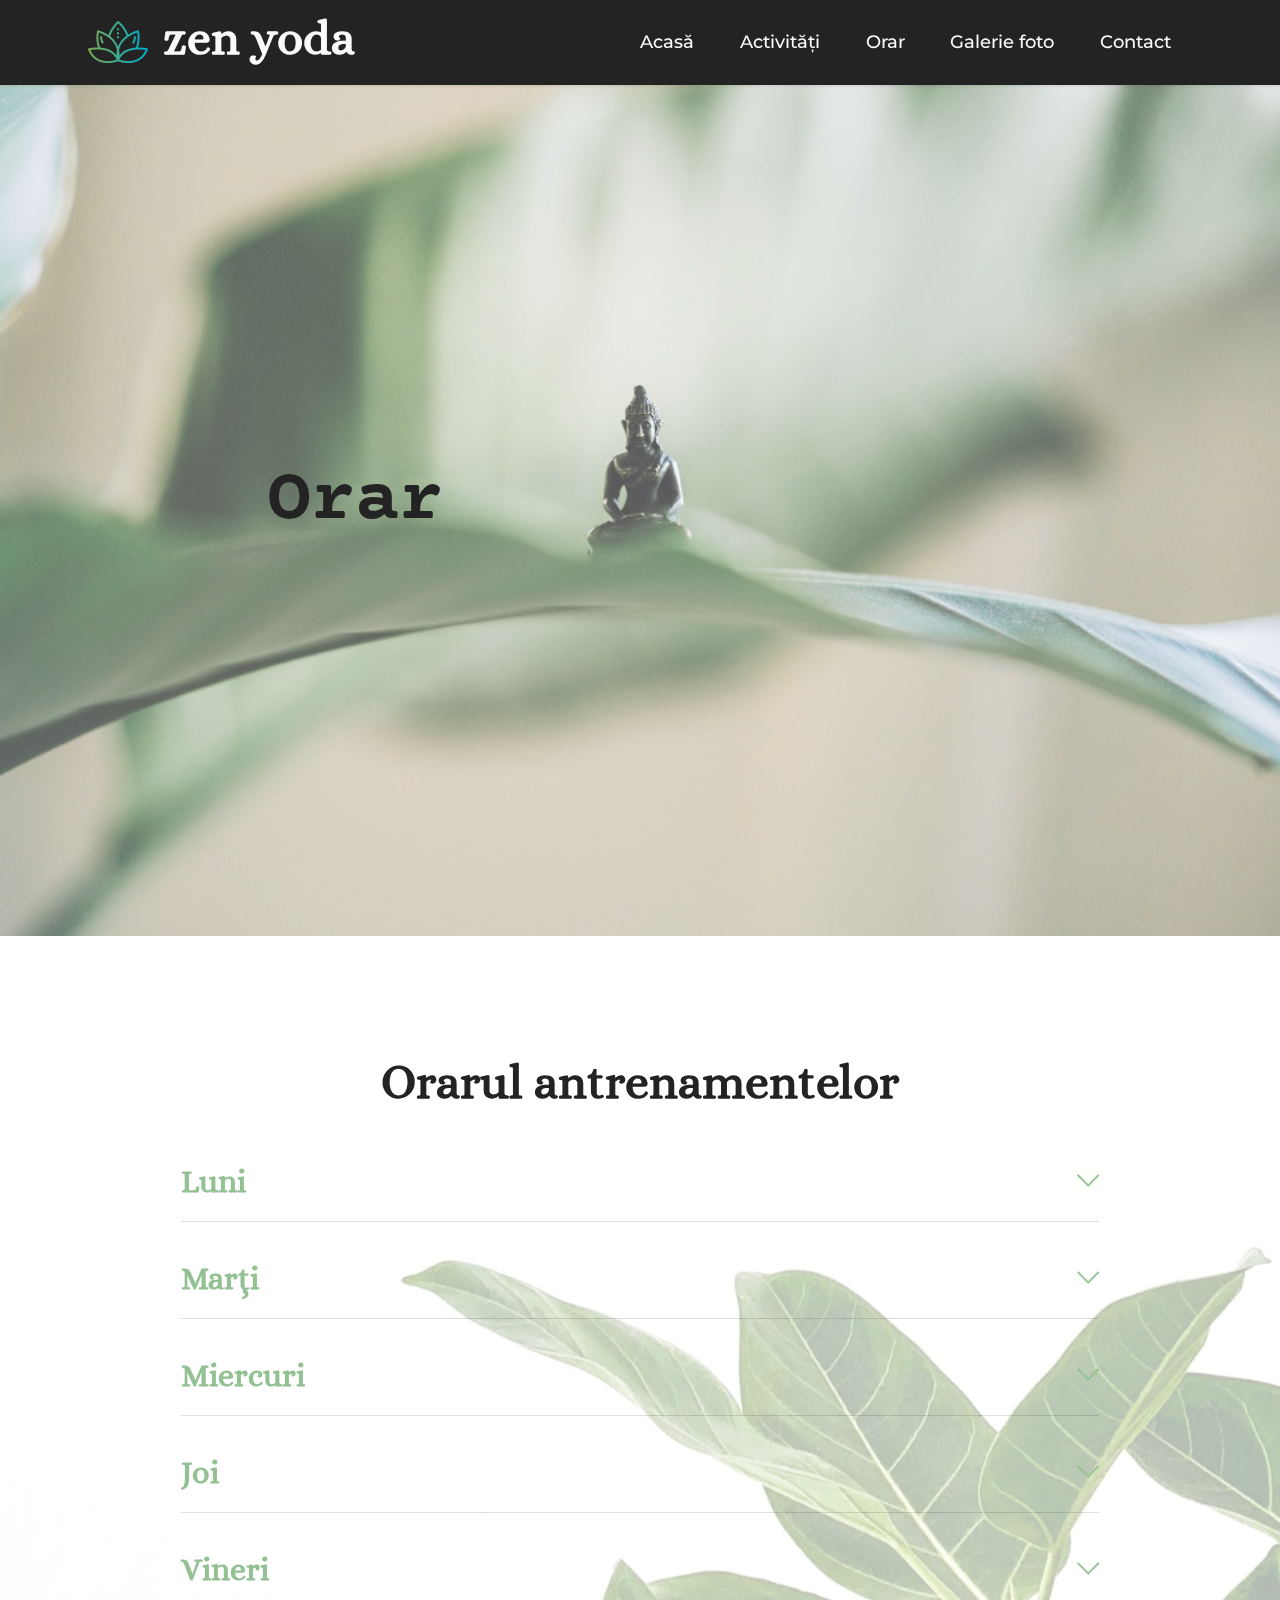
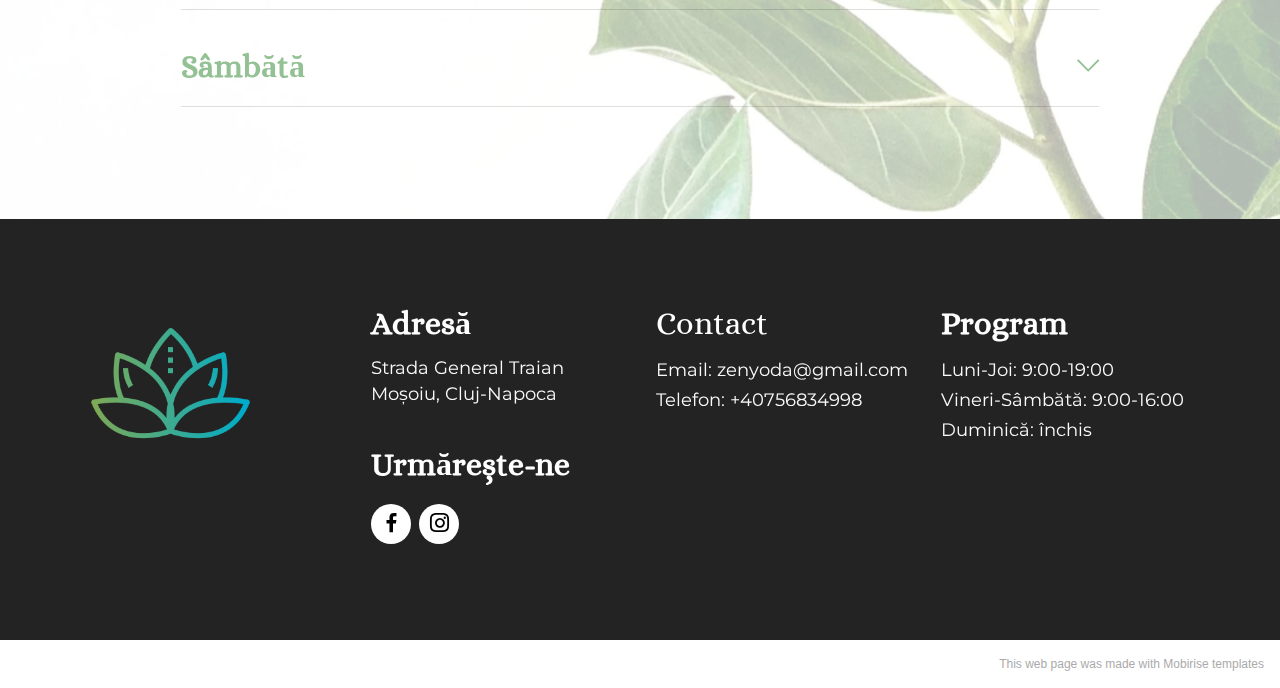
<file: zen-yoda/page5.html>
<!DOCTYPE html>
<html  >
<head>
  <!-- Site made with Mobirise Website Builder v5.5.2, https://mobirise.com -->
  <meta charset="UTF-8">
  <meta http-equiv="X-UA-Compatible" content="IE=edge">
  <meta name="generator" content="Mobirise v5.5.2, mobirise.com">
  <meta name="viewport" content="width=device-width, initial-scale=1, minimum-scale=1">
  <link rel="shortcut icon" href="assets/images/lotus-flower.png" type="image/x-icon">
  <meta name="description" content="">
  
  
  <title>Orar</title>
  <link rel="stylesheet" href="assets/web/assets/mobirise-icons2/mobirise2.css">
  <link rel="stylesheet" href="assets/web/assets/mobirise-icons/mobirise-icons.css">
  <link rel="stylesheet" href="assets/bootstrap/css/bootstrap.min.css">
  <link rel="stylesheet" href="assets/bootstrap/css/bootstrap-grid.min.css">
  <link rel="stylesheet" href="assets/bootstrap/css/bootstrap-reboot.min.css">
  <link rel="stylesheet" href="assets/parallax/jarallax.css">
  <link rel="stylesheet" href="assets/dropdown/css/style.css">
  <link rel="stylesheet" href="assets/socicon/css/styles.css">
  <link rel="stylesheet" href="assets/theme/css/style.css">
  <link rel="preload" href="https://fonts.googleapis.com/css?family=Courier+Prime:400,400i,700,700i&display=swap" as="style" onload="this.onload=null;this.rel='stylesheet'">
  <noscript><link rel="stylesheet" href="https://fonts.googleapis.com/css?family=Courier+Prime:400,400i,700,700i&display=swap"></noscript>
  <link rel="preload" href="https://fonts.googleapis.com/css?family=Alice:400&display=swap" as="style" onload="this.onload=null;this.rel='stylesheet'">
  <noscript><link rel="stylesheet" href="https://fonts.googleapis.com/css?family=Alice:400&display=swap"></noscript>
  <link rel="preload" href="https://fonts.googleapis.com/css?family=Work+Sans:100,200,300,400,500,600,700,800,900,100i,200i,300i,400i,500i,600i,700i,800i,900i&display=swap" as="style" onload="this.onload=null;this.rel='stylesheet'">
  <noscript><link rel="stylesheet" href="https://fonts.googleapis.com/css?family=Work+Sans:100,200,300,400,500,600,700,800,900,100i,200i,300i,400i,500i,600i,700i,800i,900i&display=swap"></noscript>
  <link rel="preload" href="https://fonts.googleapis.com/css?family=Montserrat:100,100i,200,200i,300,300i,400,400i,500,500i,600,600i,700,700i,800,800i,900,900i&display=swap" as="style" onload="this.onload=null;this.rel='stylesheet'">
  <noscript><link rel="stylesheet" href="https://fonts.googleapis.com/css?family=Montserrat:100,100i,200,200i,300,300i,400,400i,500,500i,600,600i,700,700i,800,800i,900,900i&display=swap"></noscript>
  <link rel="preload" as="style" href="assets/mobirise/css/mbr-additional.css"><link rel="stylesheet" href="assets/mobirise/css/mbr-additional.css" type="text/css">
  
  
  
  
</head>
<body>
  
  <section data-bs-version="5.1" class="menu menu1 cid-sPAgfJEaUc" once="menu" id="menu1-1f">
    

    <nav class="navbar navbar-dropdown navbar-fixed-top navbar-expand-lg">
        <div class="container">
            <div class="navbar-brand">
                <span class="navbar-logo">
                    <a href="index.html">
                        <img src="assets/images/lotus-flower.png" alt="Lotus Icon" style="height: 4rem;">
                    </a>
                </span>
                <h1><span class="navbar-caption-wrap"><a class="navbar-caption text-white text-primary display-2" href="index.html">zen yoda</a></span></h1>
            </div>
            <button class="navbar-toggler" type="button" data-toggle="collapse" data-bs-toggle="collapse" data-target="#navbarSupportedContent" data-bs-target="#navbarSupportedContent" aria-controls="navbarNavAltMarkup" aria-expanded="false" aria-label="Toggle navigation">
                <div class="hamburger">
                    <span></span>
                    <span></span>
                    <span></span>
                    <span></span>
                </div>
            </button>
            <div class="collapse navbar-collapse" id="navbarSupportedContent">
                <ul class="navbar-nav nav-dropdown nav-right" data-app-modern-menu="true"><li class="nav-item"><a class="nav-link link text-white text-primary display-4" href="index.html#top">Acasă</a></li>
                    <li class="nav-item"><a class="nav-link link text-white text-primary display-4" href="page4.html">Activități</a></li><li class="nav-item"><a class="nav-link link text-white text-primary display-4" href="page5.html">Orar</a></li>
                    <li class="nav-item"><a class="nav-link link text-white text-primary display-4" href="page2.html">Galerie foto</a>
                    </li><li class="nav-item"><a class="nav-link link text-white text-primary display-4" href="page3.html">Contact</a></li></ul>
                
                
            </div>
        </div>
    </nav>
</section>

<section data-bs-version="5.1" class="header3 cid-sQUkFvswg8 mbr-fullscreen mbr-parallax-background" id="header3-1i">

    

    <div class="mbr-overlay" style="opacity: 0.3; background-color: rgb(255, 255, 255);"></div>

    <div class="align-center container">
        <div class="row">
            <div class="col-12 col-lg-6">
                <h2 class="mbr-section-title mbr-fonts-style mb-3 display-1"><strong>Orar</strong></h2>
                
                
                
            </div>
        </div>
    </div>
</section>

<section data-bs-version="5.1" class="content16 cid-sQUkDQygiA" id="content16-1h">

    

    <div class="mbr-overlay" style="opacity: 0.7; background-color: rgb(255, 255, 255);">
    </div>
    <div class="container">
        <div class="row justify-content-center">
            <div class="col-12 col-md-10">
                <div class="mbr-section-head align-center mb-4">
                    <h3 class="mbr-section-title mb-0 mbr-fonts-style display-2"><strong>Orarul antrenamentelor</strong></h3>
                    
                </div>
                <div id="bootstrap-accordion_21" class="panel-group accordionStyles accordion" role="tablist" aria-multiselectable="true">
                    <div class="card mb-3">
                        <div class="card-header" role="tab" id="headingOne">
                            <a role="button" class="panel-title collapsed" data-toggle="collapse" data-bs-toggle="collapse" data-core="" href="#collapse1_21" aria-expanded="false" aria-controls="collapse1">
                                <h4 class="panel-title-edit mbr-fonts-style mb-0 display-5"><strong>Luni</strong></h4>
                                <span class="sign mbr-iconfont mbri-arrow-down"></span>
                            </a>
                        </div>
                        <div id="collapse1_21" class="panel-collapse noScroll collapse" role="tabpanel" aria-labelledby="headingOne" data-parent="#accordion" data-bs-parent="#bootstrap-accordion_21">
                            <div class="panel-body">
                                <p class="mbr-fonts-style panel-text display-7">9:00-10:00 - Asana și poziții corporale corecte
<br>12:00-14:00 - Pranayama
<br>17:30-19:00 - Pilates pentru începători</p>
                            </div>
                        </div>
                    </div>
                    <div class="card mb-3">
                        <div class="card-header" role="tab" id="headingOne">
                            <a role="button" class="panel-title collapsed" data-toggle="collapse" data-bs-toggle="collapse" data-core="" href="#collapse2_21" aria-expanded="false" aria-controls="collapse2">
                                <h4 class="panel-title-edit mbr-fonts-style mb-0 display-5"><strong>Marți</strong></h4>
                                <span class="sign mbr-iconfont mbri-arrow-down"></span>
                            </a>
                        </div>
                        <div id="collapse2_21" class="panel-collapse noScroll collapse" role="tabpanel" aria-labelledby="headingOne" data-parent="#accordion" data-bs-parent="#bootstrap-accordion_21">
                            <div class="panel-body">
                                <p class="mbr-fonts-style panel-text display-7">9:00-10:00 - Asana și poziții corporale corecte
<br>14:00-16:00 - Pranayama
<br>17:30-19:00 - Meditație, detox și eliberare</p>
                            </div>
                        </div>
                    </div>
                    <div class="card mb-3">
                        <div class="card-header" role="tab" id="headingOne">
                            <a role="button" class="panel-title collapsed" data-toggle="collapse" data-bs-toggle="collapse" data-core="" href="#collapse3_21" aria-expanded="false" aria-controls="collapse3">
                                <h4 class="panel-title-edit mbr-fonts-style mb-0 display-5"><strong>Miercuri</strong></h4>
                                <span class="sign mbr-iconfont mbri-arrow-down"></span>
                            </a>
                        </div>
                        <div id="collapse3_21" class="panel-collapse noScroll collapse" role="tabpanel" aria-labelledby="headingOne" data-parent="#accordion" data-bs-parent="#bootstrap-accordion_21">
                            <div class="panel-body">
                                <p class="mbr-fonts-style panel-text display-7">9:00-10:00 - Asana și poziții corporale corecte
<br>12:00-14:00 - Pranayama
<br>17:30-19:00 - Pilates pentru avansați</p>
                            </div>
                        </div>
                    </div>
                    <div class="card mb-3">
                        <div class="card-header" role="tab" id="headingOne">
                            <a role="button" class="panel-title collapsed" data-toggle="collapse" data-bs-toggle="collapse" data-core="" href="#collapse4_21" aria-expanded="false" aria-controls="collapse4">
                                <h4 class="panel-title-edit mbr-fonts-style mb-0 display-5"><strong>Joi</strong></h4>
                                <span class="sign mbr-iconfont mbri-arrow-down"></span>
                            </a>
                        </div>
                        <div id="collapse4_21" class="panel-collapse noScroll collapse" role="tabpanel" aria-labelledby="headingOne" data-parent="#accordion" data-bs-parent="#bootstrap-accordion_21">
                            <div class="panel-body">
                                <p class="mbr-fonts-style panel-text display-7">9:00-10:00 - Asana și poziții corporale corecte
<br>14:00-16:00 - Pranayama
<br>17:30-19:00 - Meditație, detox și eliberare</p>
                            </div>
                        </div>
                    </div>
                    <div class="card mb-3">
                        <div class="card-header" role="tab" id="headingOne">
                            <a role="button" class="panel-title collapsed" data-toggle="collapse" data-bs-toggle="collapse" data-core="" href="#collapse5_21" aria-expanded="false" aria-controls="collapse5">
                                <h4 class="panel-title-edit mbr-fonts-style mb-0 display-5"><strong>Vineri</strong></h4>
                                <span class="sign mbr-iconfont mbri-arrow-down"></span>
                            </a>
                        </div>
                        <div id="collapse5_21" class="panel-collapse noScroll collapse" role="tabpanel" aria-labelledby="headingOne" data-parent="#accordion" data-bs-parent="#bootstrap-accordion_21">
                            <div class="panel-body">
                                <p class="mbr-fonts-style panel-text display-7">12:00-14:00 - Chakra opening stimulation Yoga
<br>14:00-16:00 - Pilates pentru începători</p>
                            </div>
                        </div>
                    </div>
                    <div class="card mb-3">
                        <div class="card-header" role="tab" id="headingOne">
                            <a role="button" class="panel-title collapsed" data-toggle="collapse" data-bs-toggle="collapse" data-core="" href="#collapse6_21" aria-expanded="false" aria-controls="collapse6">
                                <h4 class="panel-title-edit mbr-fonts-style mb-0 display-5"><strong>Sâmbătă</strong></h4>
                                <span class="sign mbr-iconfont mbri-arrow-down"></span>
                            </a>
                        </div>
                        <div id="collapse6_21" class="panel-collapse noScroll collapse" role="tabpanel" aria-labelledby="headingOne" data-parent="#accordion" data-bs-parent="#bootstrap-accordion_21">
                            <div class="panel-body">
                                <p class="mbr-fonts-style panel-text display-7">9:00-10:00 - Chakra opening stimulation Yoga
<br>10:00-12:00 - Pranayama</p>
                            </div>
                        </div>
                    </div>
                </div>
            </div>
        </div>
    </div>
</section>

<section data-bs-version="5.1" class="footer4 cid-sRiOiU6G1b" once="footers" id="footer4-1n">

    
    
    <div class="container">
        <div class="row mbr-white">
            <div class="col-6 col-lg-3">
                <div class="media-wrap col-md-8 col-12">
                    <a href="index.html#top">
                        <img src="assets/images/lotus-flower.png" alt="icon cu lotus">
                    </a>
                </div>
            </div>
            <div class="col-12 col-md-6 col-lg-3">
                <h4 class="mbr-section-subtitle mbr-fonts-style mb-2 display-5">
                    <strong>Adresă</strong></h4>
                <p class="mbr-text mbr-fonts-style mb-4 display-4">
                    Strada General Traian Moșoiu, Cluj-Napoca</p>
                <h4 class="mbr-section-subtitle mbr-fonts-style mb-3 display-5"><strong>Urmărește-ne</strong></h4>
                <div class="social-row display-7">
                    <div class="soc-item">
                        <a href="https://www.facebook.com/" target="_blank">
                            <span class="mbr-iconfont socicon-facebook socicon"></span>
                        </a>
                    </div>
                    <div class="soc-item">
                        <a href="https://www.instagram.com/alice_const/" target="_blank">
                            <span class="mbr-iconfont socicon-instagram socicon"></span>
                        </a>
                    </div>
                    
                    
                </div>
            </div>
            <div class="col-12 col-md-6 col-lg-3">
                <h4 class="mbr-section-subtitle mbr-fonts-style mb-2 display-5">Contact</h4>
                <ul class="list mbr-fonts-style display-4">
                    <li class="mbr-text item-wrap">Email: zenyoda@gmail.com</li><li class="mbr-text item-wrap">Telefon: +40756834998</li>
                </ul>
            </div>
            <div class="col-12 col-md-6 col-lg-3">
                <h4 class="mbr-section-subtitle mbr-fonts-style mb-2 display-5">
                    <strong>Program</strong></h4>
                <ul class="list mbr-fonts-style display-4">
                    <li class="mbr-text item-wrap">Luni-Joi: 9:00-19:00</li><li class="mbr-text item-wrap">Vineri-Sâmbătă: 9:00-16:00</li><li class="mbr-text item-wrap">Duminică: închis</li>
                </ul>
            </div>
            
        </div>
    </div>
</section><section style="background-color: #fff; font-family: -apple-system, BlinkMacSystemFont, 'Segoe UI', 'Roboto', 'Helvetica Neue', Arial, sans-serif; color:#aaa; font-size:12px; padding: 0; align-items: center; display: flex;"><a href="https://mobirise.site/l" style="flex: 1 1; height: 3rem; padding-left: 1rem;"></a><p style="flex: 0 0 auto; margin:0; padding-right:1rem;"><a href="https://mobirise.site/r" style="color:#aaa;">This web page</a> was made with Mobirise templates</p></section><script src="assets/bootstrap/js/bootstrap.bundle.min.js"></script>  <script src="assets/parallax/jarallax.js"></script>  <script src="assets/smoothscroll/smooth-scroll.js"></script>  <script src="assets/ytplayer/index.js"></script>  <script src="assets/dropdown/js/navbar-dropdown.js"></script>  <script src="assets/mbr-switch-arrow/mbr-switch-arrow.js"></script>  <script src="assets/theme/js/script.js"></script>  
  
  
 <div id="scrollToTop" class="scrollToTop mbr-arrow-up"><a style="text-align: center;"><i class="mbr-arrow-up-icon mbr-arrow-up-icon-cm cm-icon cm-icon-smallarrow-up"></i></a></div>
  </body>
</html>
</file>
<file: zen-yoda/assets/web/assets/mobirise-icons2/mobirise2.css>
@font-face {
  font-family: 'Moririse2';
  font-display: swap;
  src:  url('mobirise2.eot?f2bix4');
  src:  url('mobirise2.eot?f2bix4#iefix') format('embedded-opentype'),
    url('mobirise2.ttf?f2bix4') format('truetype'),
    url('mobirise2.woff?f2bix4') format('woff'),
    url('mobirise2.svg?f2bix4#mobirise2') format('svg');
  font-weight: normal;
  font-style: normal;
}

[class^="mobi-"], [class*=" mobi-"] {
  /* use !important to prevent issues with browser extensions that change fonts */
  font-family: 'Moririse2' !important;
  speak: none;
  font-style: normal;
  font-weight: normal;
  font-variant: normal;
  text-transform: none;
  line-height: 1;

  /* Better Font Rendering =========== */
  -webkit-font-smoothing: antialiased;
  -moz-osx-font-smoothing: grayscale;
}

.mobi-mbri-add-submenu:before {
  content: "\e900";
}
.mobi-mbri-alert:before {
  content: "\e901";
}
.mobi-mbri-align-center:before {
  content: "\e902";
}
.mobi-mbri-align-justify:before {
  content: "\e903";
}
.mobi-mbri-align-left:before {
  content: "\e904";
}
.mobi-mbri-align-right:before {
  content: "\e905";
}
.mobi-mbri-android:before {
  content: "\e906";
}
.mobi-mbri-apple:before {
  content: "\e907";
}
.mobi-mbri-arrow-down:before {
  content: "\e908";
}
.mobi-mbri-arrow-next:before {
  content: "\e909";
}
.mobi-mbri-arrow-prev:before {
  content: "\e90a";
}
.mobi-mbri-arrow-up:before {
  content: "\e90b";
}
.mobi-mbri-bold:before {
  content: "\e90c";
}
.mobi-mbri-bookmark:before {
  content: "\e90d";
}
.mobi-mbri-bootstrap:before {
  content: "\e90e";
}
.mobi-mbri-briefcase:before {
  content: "\e90f";
}
.mobi-mbri-browse:before {
  content: "\e910";
}
.mobi-mbri-bulleted-list:before {
  content: "\e911";
}
.mobi-mbri-calendar:before {
  content: "\e912";
}
.mobi-mbri-camera:before {
  content: "\e913";
}
.mobi-mbri-cart-add:before {
  content: "\e914";
}
.mobi-mbri-cart-full:before {
  content: "\e915";
}
.mobi-mbri-cash:before {
  content: "\e916";
}
.mobi-mbri-change-style:before {
  content: "\e917";
}
.mobi-mbri-chat:before {
  content: "\e918";
}
.mobi-mbri-clock:before {
  content: "\e919";
}
.mobi-mbri-close:before {
  content: "\e91a";
}
.mobi-mbri-cloud:before {
  content: "\e91b";
}
.mobi-mbri-code:before {
  content: "\e91c";
}
.mobi-mbri-contact-form:before {
  content: "\e91d";
}
.mobi-mbri-credit-card:before {
  content: "\e91e";
}
.mobi-mbri-cursor-click:before {
  content: "\e91f";
}
.mobi-mbri-cust-feedback:before {
  content: "\e920";
}
.mobi-mbri-database:before {
  content: "\e921";
}
.mobi-mbri-delivery:before {
  content: "\e922";
}
.mobi-mbri-desktop:before {
  content: "\e923";
}
.mobi-mbri-devices:before {
  content: "\e924";
}
.mobi-mbri-down:before {
  content: "\e925";
}
.mobi-mbri-download-2:before {
  content: "\e926";
}
.mobi-mbri-download:before {
  content: "\e927";
}
.mobi-mbri-drag-n-drop-2:before {
  content: "\e928";
}
.mobi-mbri-drag-n-drop:before {
  content: "\e929";
}
.mobi-mbri-edit-2:before {
  content: "\e92a";
}
.mobi-mbri-edit:before {
  content: "\e92b";
}
.mobi-mbri-error:before {
  content: "\e92c";
}
.mobi-mbri-extension:before {
  content: "\e92d";
}
.mobi-mbri-features:before {
  content: "\e92e";
}
.mobi-mbri-file:before {
  content: "\e92f";
}
.mobi-mbri-flag:before {
  content: "\e930";
}
.mobi-mbri-folder:before {
  content: "\e931";
}
.mobi-mbri-gift:before {
  content: "\e932";
}
.mobi-mbri-github:before {
  content: "\e933";
}
.mobi-mbri-globe-2:before {
  content: "\e934";
}
.mobi-mbri-globe:before {
  content: "\e935";
}
.mobi-mbri-growing-chart:before {
  content: "\e936";
}
.mobi-mbri-hearth:before {
  content: "\e937";
}
.mobi-mbri-help:before {
  content: "\e938";
}
.mobi-mbri-home:before {
  content: "\e939";
}
.mobi-mbri-hot-cup:before {
  content: "\e93a";
}
.mobi-mbri-idea:before {
  content: "\e93b";
}
.mobi-mbri-image-gallery:before {
  content: "\e93c";
}
.mobi-mbri-image-slider:before {
  content: "\e93d";
}
.mobi-mbri-info:before {
  content: "\e93e";
}
.mobi-mbri-italic:before {
  content: "\e93f";
}
.mobi-mbri-key:before {
  content: "\e940";
}
.mobi-mbri-laptop:before {
  content: "\e941";
}
.mobi-mbri-layers:before {
  content: "\e942";
}
.mobi-mbri-left-right:before {
  content: "\e943";
}
.mobi-mbri-left:before {
  content: "\e944";
}
.mobi-mbri-letter:before {
  content: "\e945";
}
.mobi-mbri-like:before {
  content: "\e946";
}
.mobi-mbri-link:before {
  content: "\e947";
}
.mobi-mbri-lock:before {
  content: "\e948";
}
.mobi-mbri-login:before {
  content: "\e949";
}
.mobi-mbri-logout:before {
  content: "\e94a";
}
.mobi-mbri-magic-stick:before {
  content: "\e94b";
}
.mobi-mbri-map-pin:before {
  content: "\e94c";
}
.mobi-mbri-menu:before {
  content: "\e94d";
}
.mobi-mbri-mobile-2:before {
  content: "\e94e";
}
.mobi-mbri-mobile-horizontal:before {
  content: "\e94f";
}
.mobi-mbri-mobile:before {
  content: "\e950";
}
.mobi-mbri-mobirise:before {
  content: "\e951";
}
.mobi-mbri-more-horizontal:before {
  content: "\e952";
}
.mobi-mbri-more-vertical:before {
  content: "\e953";
}
.mobi-mbri-music:before {
  content: "\e954";
}
.mobi-mbri-new-file:before {
  content: "\e955";
}
.mobi-mbri-numbered-list:before {
  content: "\e956";
}
.mobi-mbri-opened-folder:before {
  content: "\e957";
}
.mobi-mbri-pages:before {
  content: "\e958";
}
.mobi-mbri-paper-plane:before {
  content: "\e959";
}
.mobi-mbri-paperclip:before {
  content: "\e95a";
}
.mobi-mbri-phone:before {
  content: "\e95b";
}
.mobi-mbri-photo:before {
  content: "\e95c";
}
.mobi-mbri-photos:before {
  content: "\e95d";
}
.mobi-mbri-pin:before {
  content: "\e95e";
}
.mobi-mbri-play:before {
  content: "\e95f";
}
.mobi-mbri-plus:before {
  content: "\e960";
}
.mobi-mbri-preview:before {
  content: "\e961";
}
.mobi-mbri-print:before {
  content: "\e962";
}
.mobi-mbri-protect:before {
  content: "\e963";
}
.mobi-mbri-question:before {
  content: "\e964";
}
.mobi-mbri-quote-left:before {
  content: "\e965";
}
.mobi-mbri-quote-right:before {
  content: "\e966";
}
.mobi-mbri-redo:before {
  content: "\e967";
}
.mobi-mbri-refresh:before {
  content: "\e968";
}
.mobi-mbri-responsive-2:before {
  content: "\e969";
}
.mobi-mbri-responsive:before {
  content: "\e96a";
}
.mobi-mbri-right:before {
  content: "\e96b";
}
.mobi-mbri-rocket:before {
  content: "\e96c";
}
.mobi-mbri-sad-face:before {
  content: "\e96d";
}
.mobi-mbri-sale:before {
  content: "\e96e";
}
.mobi-mbri-save:before {
  content: "\e96f";
}
.mobi-mbri-search:before {
  content: "\e970";
}
.mobi-mbri-setting-2:before {
  content: "\e971";
}
.mobi-mbri-setting-3:before {
  content: "\e972";
}
.mobi-mbri-setting:before {
  content: "\e973";
}
.mobi-mbri-share:before {
  content: "\e974";
}
.mobi-mbri-shopping-bag:before {
  content: "\e975";
}
.mobi-mbri-shopping-basket:before {
  content: "\e976";
}
.mobi-mbri-shopping-cart:before {
  content: "\e977";
}
.mobi-mbri-sites:before {
  content: "\e978";
}
.mobi-mbri-smile-face:before {
  content: "\e979";
}
.mobi-mbri-speed:before {
  content: "\e97a";
}
.mobi-mbri-star:before {
  content: "\e97b";
}
.mobi-mbri-success:before {
  content: "\e97c";
}
.mobi-mbri-sun:before {
  content: "\e97d";
}
.mobi-mbri-sun2:before {
  content: "\e97e";
}
.mobi-mbri-tablet-vertical:before {
  content: "\e97f";
}
.mobi-mbri-tablet:before {
  content: "\e980";
}
.mobi-mbri-target:before {
  content: "\e981";
}
.mobi-mbri-timer:before {
  content: "\e982";
}
.mobi-mbri-to-ftp:before {
  content: "\e983";
}
.mobi-mbri-to-local-drive:before {
  content: "\e984";
}
.mobi-mbri-touch-swipe:before {
  content: "\e985";
}
.mobi-mbri-touch:before {
  content: "\e986";
}
.mobi-mbri-trash:before {
  content: "\e987";
}
.mobi-mbri-underline:before {
  content: "\e988";
}
.mobi-mbri-undo:before {
  content: "\e989";
}
.mobi-mbri-unlink:before {
  content: "\e98a";
}
.mobi-mbri-unlock:before {
  content: "\e98b";
}
.mobi-mbri-up-down:before {
  content: "\e98c";
}
.mobi-mbri-up:before {
  content: "\e98d";
}
.mobi-mbri-update:before {
  content: "\e98e";
}
.mobi-mbri-upload-2:before {
  content: "\e98f";
}
.mobi-mbri-upload:before {
  content: "\e990";
}
.mobi-mbri-user-2:before {
  content: "\e991";
}
.mobi-mbri-user:before {
  content: "\e992";
}
.mobi-mbri-users:before {
  content: "\e993";
}
.mobi-mbri-video-play:before {
  content: "\e994";
}
.mobi-mbri-video:before {
  content: "\e995";
}
.mobi-mbri-watch:before {
  content: "\e996";
}
.mobi-mbri-website-theme-2:before {
  content: "\e997";
}
.mobi-mbri-website-theme:before {
  content: "\e998";
}
.mobi-mbri-wifi:before {
  content: "\e999";
}
.mobi-mbri-windows:before {
  content: "\e99a";
}
.mobi-mbri-zoom-in:before {
  content: "\e99b";
}
.mobi-mbri-zoom-out:before {
  content: "\e99c";
}
</file>
<file: zen-yoda/assets/web/assets/mobirise-icons/mobirise-icons.css>
@font-face {
  font-family: 'MobiriseIcons';
  src:  url('mobirise-icons.eot?spat4u');
  src:  url('mobirise-icons.eot?spat4u#iefix') format('embedded-opentype'),
    url('mobirise-icons.ttf?spat4u') format('truetype'),
    url('mobirise-icons.woff?spat4u') format('woff'),
    url('mobirise-icons.svg?spat4u#MobiriseIcons') format('svg');
  font-weight: normal;
  font-style: normal;
  font-display: swap;
}

[class^="mbri-"], [class*=" mbri-"] {
  /* use !important to prevent issues with browser extensions that change fonts */
  font-family: MobiriseIcons !important;
  speak: none;
  font-style: normal;
  font-weight: normal;
  font-variant: normal;
  text-transform: none;
  line-height: 1;

  /* Better Font Rendering =========== */
  -webkit-font-smoothing: antialiased;
  -moz-osx-font-smoothing: grayscale;
}

.mbri-add-submenu:before {
  content: "\e900";
}
.mbri-alert:before {
  content: "\e901";
}
.mbri-align-center:before {
  content: "\e902";
}
.mbri-align-justify:before {
  content: "\e903";
}
.mbri-align-left:before {
  content: "\e904";
}
.mbri-align-right:before {
  content: "\e905";
}
.mbri-android:before {
  content: "\e906";
}
.mbri-apple:before {
  content: "\e907";
}
.mbri-arrow-down:before {
  content: "\e908";
}
.mbri-arrow-next:before {
  content: "\e909";
}
.mbri-arrow-prev:before {
  content: "\e90a";
}
.mbri-arrow-up:before {
  content: "\e90b";
}
.mbri-bold:before {
  content: "\e90c";
}
.mbri-bookmark:before {
  content: "\e90d";
}
.mbri-bootstrap:before {
  content: "\e90e";
}
.mbri-briefcase:before {
  content: "\e90f";
}
.mbri-browse:before {
  content: "\e910";
}
.mbri-bulleted-list:before {
  content: "\e911";
}
.mbri-calendar:before {
  content: "\e912";
}
.mbri-camera:before {
  content: "\e913";
}
.mbri-cart-add:before {
  content: "\e914";
}
.mbri-cart-full:before {
  content: "\e915";
}
.mbri-cash:before {
  content: "\e916";
}
.mbri-change-style:before {
  content: "\e917";
}
.mbri-chat:before {
  content: "\e918";
}
.mbri-clock:before {
  content: "\e919";
}
.mbri-close:before {
  content: "\e91a";
}
.mbri-cloud:before {
  content: "\e91b";
}
.mbri-code:before {
  content: "\e91c";
}
.mbri-contact-form:before {
  content: "\e91d";
}
.mbri-credit-card:before {
  content: "\e91e";
}
.mbri-cursor-click:before {
  content: "\e91f";
}
.mbri-cust-feedback:before {
  content: "\e920";
}
.mbri-database:before {
  content: "\e921";
}
.mbri-delivery:before {
  content: "\e922";
}
.mbri-desktop:before {
  content: "\e923";
}
.mbri-devices:before {
  content: "\e924";
}
.mbri-down:before {
  content: "\e925";
}
.mbri-download:before {
  content: "\e989";
}
.mbri-drag-n-drop:before {
  content: "\e927";
}
.mbri-drag-n-drop2:before {
  content: "\e928";
}
.mbri-edit:before {
  content: "\e929";
}
.mbri-edit2:before {
  content: "\e92a";
}
.mbri-error:before {
  content: "\e92b";
}
.mbri-extension:before {
  content: "\e92c";
}
.mbri-features:before {
  content: "\e92d";
}
.mbri-file:before {
  content: "\e92e";
}
.mbri-flag:before {
  content: "\e92f";
}
.mbri-folder:before {
  content: "\e930";
}
.mbri-gift:before {
  content: "\e931";
}
.mbri-github:before {
  content: "\e932";
}
.mbri-globe:before {
  content: "\e933";
}
.mbri-globe-2:before {
  content: "\e934";
}
.mbri-growing-chart:before {
  content: "\e935";
}
.mbri-hearth:before {
  content: "\e936";
}
.mbri-help:before {
  content: "\e937";
}
.mbri-home:before {
  content: "\e938";
}
.mbri-hot-cup:before {
  content: "\e939";
}
.mbri-idea:before {
  content: "\e93a";
}
.mbri-image-gallery:before {
  content: "\e93b";
}
.mbri-image-slider:before {
  content: "\e93c";
}
.mbri-info:before {
  content: "\e93d";
}
.mbri-italic:before {
  content: "\e93e";
}
.mbri-key:before {
  content: "\e93f";
}
.mbri-laptop:before {
  content: "\e940";
}
.mbri-layers:before {
  content: "\e941";
}
.mbri-left-right:before {
  content: "\e942";
}
.mbri-left:before {
  content: "\e943";
}
.mbri-letter:before {
  content: "\e944";
}
.mbri-like:before {
  content: "\e945";
}
.mbri-link:before {
  content: "\e946";
}
.mbri-lock:before {
  content: "\e947";
}
.mbri-login:before {
  content: "\e948";
}
.mbri-logout:before {
  content: "\e949";
}
.mbri-magic-stick:before {
  content: "\e94a";
}
.mbri-map-pin:before {
  content: "\e94b";
}
.mbri-menu:before {
  content: "\e94c";
}
.mbri-mobile:before {
  content: "\e94d";
}
.mbri-mobile2:before {
  content: "\e94e";
}
.mbri-mobirise:before {
  content: "\e94f";
}
.mbri-more-horizontal:before {
  content: "\e950";
}
.mbri-more-vertical:before {
  content: "\e951";
}
.mbri-music:before {
  content: "\e952";
}
.mbri-new-file:before {
  content: "\e953";
}
.mbri-numbered-list:before {
  content: "\e954";
}
.mbri-opened-folder:before {
  content: "\e955";
}
.mbri-pages:before {
  content: "\e956";
}
.mbri-paper-plane:before {
  content: "\e957";
}
.mbri-paperclip:before {
  content: "\e958";
}
.mbri-photo:before {
  content: "\e959";
}
.mbri-photos:before {
  content: "\e95a";
}
.mbri-pin:before {
  content: "\e95b";
}
.mbri-play:before {
  content: "\e95c";
}
.mbri-plus:before {
  content: "\e95d";
}
.mbri-preview:before {
  content: "\e95e";
}
.mbri-print:before {
  content: "\e95f";
}
.mbri-protect:before {
  content: "\e960";
}
.mbri-question:before {
  content: "\e961";
}
.mbri-quote-left:before {
  content: "\e962";
}
.mbri-quote-right:before {
  content: "\e963";
}
.mbri-refresh:before {
  content: "\e964";
}
.mbri-responsive:before {
  content: "\e965";
}
.mbri-right:before {
  content: "\e966";
}
.mbri-rocket:before {
  content: "\e967";
}
.mbri-sad-face:before {
  content: "\e968";
}
.mbri-sale:before {
  content: "\e969";
}
.mbri-save:before {
  content: "\e96a";
}
.mbri-search:before {
  content: "\e96b";
}
.mbri-setting:before {
  content: "\e96c";
}
.mbri-setting2:before {
  content: "\e96d";
}
.mbri-setting3:before {
  content: "\e96e";
}
.mbri-share:before {
  content: "\e96f";
}
.mbri-shopping-bag:before {
  content: "\e970";
}
.mbri-shopping-basket:before {
  content: "\e971";
}
.mbri-shopping-cart:before {
  content: "\e972";
}
.mbri-sites:before {
  content: "\e973";
}
.mbri-smile-face:before {
  content: "\e974";
}
.mbri-speed:before {
  content: "\e975";
}
.mbri-star:before {
  content: "\e976";
}
.mbri-success:before {
  content: "\e977";
}
.mbri-sun:before {
  content: "\e978";
}
.mbri-sun2:before {
  content: "\e979";
}
.mbri-tablet:before {
  content: "\e97a";
}
.mbri-tablet-vertical:before {
  content: "\e97b";
}
.mbri-target:before {
  content: "\e97c";
}
.mbri-timer:before {
  content: "\e97d";
}
.mbri-to-ftp:before {
  content: "\e97e";
}
.mbri-to-local-drive:before {
  content: "\e97f";
}
.mbri-touch-swipe:before {
  content: "\e980";
}
.mbri-touch:before {
  content: "\e981";
}
.mbri-trash:before {
  content: "\e982";
}
.mbri-underline:before {
  content: "\e983";
}
.mbri-unlink:before {
  content: "\e984";
}
.mbri-unlock:before {
  content: "\e985";
}
.mbri-up-down:before {
  content: "\e986";
}
.mbri-up:before {
  content: "\e987";
}
.mbri-update:before {
  content: "\e988";
}
.mbri-upload:before {
 content: "\e926"; 
}
.mbri-user:before {
  content: "\e98a";
}
.mbri-user2:before {
  content: "\e98b";
}
.mbri-users:before {
  content: "\e98c";
}
.mbri-video:before {
  content: "\e98d";
}
.mbri-video-play:before {
  content: "\e98e";
}
.mbri-watch:before {
  content: "\e98f";
}
.mbri-website-theme:before {
  content: "\e990";
}
.mbri-wifi:before {
  content: "\e991";
}
.mbri-windows:before {
  content: "\e992";
}
.mbri-zoom-out:before {
  content: "\e993";
}
.mbri-redo:before {
  content: "\e994";
}
.mbri-undo:before {
  content: "\e995";
}
</file>
<file: zen-yoda/assets/parallax/jarallax.css>
.jarallax {
    position: relative;
    z-index: 0;
}
.jarallax > .jarallax-img {
    position: absolute;
    object-fit: cover;
    /* support for plugin https://github.com/bfred-it/object-fit-images */
    font-family: 'object-fit: cover;';
    top: 0;
    left: 0;
    width: 100%;
    height: 100%;
    z-index: -1;
}
</file>
<file: zen-yoda/assets/dropdown/css/style.css>
.navbar-dropdown {
  left: 0;
  padding: 0;
  position: absolute;
  right: 0;
  top: 0;
  transition: all 0.45s ease;
  z-index: 1030;
  background: #282828; }
  .navbar-dropdown .navbar-logo {
    margin-right: 0.8rem;
    transition: margin 0.3s ease-in-out;
    vertical-align: middle; }
    .navbar-dropdown .navbar-logo img {
      height: 3.125rem;
      transition: all 0.3s ease-in-out; }
    .navbar-dropdown .navbar-logo.mbr-iconfont {
      font-size: 3.125rem;
      line-height: 3.125rem; }
  .navbar-dropdown .navbar-caption {
    font-weight: 700;
    white-space: normal;
    vertical-align: -4px;
    line-height: 3.125rem !important; }
    .navbar-dropdown .navbar-caption, .navbar-dropdown .navbar-caption:hover {
      color: inherit;
      text-decoration: none; }
  .navbar-dropdown .mbr-iconfont + .navbar-caption {
    vertical-align: -1px; }
  .navbar-dropdown.navbar-fixed-top {
    position: fixed; }
  .navbar-dropdown .navbar-brand span {
    vertical-align: -4px; }
  .navbar-dropdown.bg-color.transparent {
    background: none; }
  .navbar-dropdown.navbar-short .navbar-brand {
    padding: 0.625rem 0; }
    .navbar-dropdown.navbar-short .navbar-brand span {
      vertical-align: -1px; }
  .navbar-dropdown.navbar-short .navbar-caption {
    line-height: 2.375rem !important;
    vertical-align: -2px; }
  .navbar-dropdown.navbar-short .navbar-logo {
    margin-right: 0.5rem; }
    .navbar-dropdown.navbar-short .navbar-logo img {
      height: 2.375rem; }
    .navbar-dropdown.navbar-short .navbar-logo.mbr-iconfont {
      font-size: 2.375rem;
      line-height: 2.375rem; }
  .navbar-dropdown.navbar-short .mbr-table-cell {
    height: 3.625rem; }
  .navbar-dropdown .navbar-close {
    left: 0.6875rem;
    position: fixed;
    top: 0.75rem;
    z-index: 1000; }
  .navbar-dropdown .hamburger-icon {
    content: "";
    display: inline-block;
    vertical-align: middle;
    width: 16px;
    -webkit-box-shadow: 0 -6px 0 1px #282828,0 0 0 1px #282828,0 6px 0 1px #282828;
    -moz-box-shadow: 0 -6px 0 1px #282828,0 0 0 1px #282828,0 6px 0 1px #282828;
    box-shadow: 0 -6px 0 1px #282828,0 0 0 1px #282828,0 6px 0 1px #282828; }

.dropdown-menu .dropdown-toggle[data-toggle="dropdown-submenu"]::after {
  border-bottom: 0.35em solid transparent;
  border-left: 0.35em solid;
  border-right: 0;
  border-top: 0.35em solid transparent;
  margin-left: 0.3rem; }

.dropdown-menu .dropdown-item:focus {
  outline: 0; }

.nav-dropdown {
  font-size: 0.75rem;
  font-weight: 500;
  height: auto !important; }
  .nav-dropdown .nav-btn {
    padding-left: 1rem; }
  .nav-dropdown .link {
    margin: .667em 1.667em;
    font-weight: 500;
    padding: 0;
    transition: color .2s ease-in-out; }
    .nav-dropdown .link.dropdown-toggle {
      margin-right: 2.583em; }
      .nav-dropdown .link.dropdown-toggle::after {
        margin-left: .25rem;
        border-top: 0.35em solid;
        border-right: 0.35em solid transparent;
        border-left: 0.35em solid transparent;
        border-bottom: 0; }
      .nav-dropdown .link.dropdown-toggle[aria-expanded="true"] {
        margin: 0;
        padding: 0.667em 3.263em  0.667em 1.667em; }
  .nav-dropdown .link::after,
  .nav-dropdown .dropdown-item::after {
    color: inherit; }
  .nav-dropdown .btn {
    font-size: 0.75rem;
    font-weight: 700;
    letter-spacing: 0;
    margin-bottom: 0;
    padding-left: 1.25rem;
    padding-right: 1.25rem; }
  .nav-dropdown .dropdown-menu {
    border-radius: 0;
    border: 0;
    left: 0;
    margin: 0;
    padding-bottom: 1.25rem;
    padding-top: 1.25rem;
    position: relative; }
  .nav-dropdown .dropdown-submenu {
    margin-left: 0.125rem;
    top: 0; }
  .nav-dropdown .dropdown-item {
    font-weight: 500;
    line-height: 2;
    padding: 0.3846em 4.615em 0.3846em 1.5385em;
    position: relative;
    transition: color .2s ease-in-out, background-color .2s ease-in-out; }
    .nav-dropdown .dropdown-item::after {
      margin-top: -0.3077em;
      position: absolute;
      right: 1.1538em;
      top: 50%; }
    .nav-dropdown .dropdown-item:focus, .nav-dropdown .dropdown-item:hover {
      background: none; }

@media (max-width: 767px) {
  .nav-dropdown.navbar-toggleable-sm {
    bottom: 0;
    display: none;
    left: 0;
    overflow-x: hidden;
    position: fixed;
    top: 0;
    transform: translateX(-100%);
    -ms-transform: translateX(-100%);
    -webkit-transform: translateX(-100%);
    width: 18.75rem;
    z-index: 999; } }
.nav-dropdown.navbar-toggleable-xl {
  bottom: 0;
  display: none;
  left: 0;
  overflow-x: hidden;
  position: fixed;
  top: 0;
  transform: translateX(-100%);
  -ms-transform: translateX(-100%);
  -webkit-transform: translateX(-100%);
  width: 18.75rem;
  z-index: 999; }

.nav-dropdown-sm {
  display: block !important;
  overflow-x: hidden;
  overflow: auto;
  padding-top: 3.875rem; }
  .nav-dropdown-sm::after {
    content: "";
    display: block;
    height: 3rem;
    width: 100%; }
  .nav-dropdown-sm.collapse.in ~ .navbar-close {
    display: block !important; }
  .nav-dropdown-sm.collapsing, .nav-dropdown-sm.collapse.in {
    transform: translateX(0);
    -ms-transform: translateX(0);
    -webkit-transform: translateX(0);
    transition: all 0.25s ease-out;
    -webkit-transition: all 0.25s ease-out;
    background: #282828; }
  .nav-dropdown-sm.collapsing[aria-expanded="false"] {
    transform: translateX(-100%);
    -ms-transform: translateX(-100%);
    -webkit-transform: translateX(-100%); }
  .nav-dropdown-sm .nav-item {
    display: block;
    margin-left: 0 !important;
    padding-left: 0; }
  .nav-dropdown-sm .link,
  .nav-dropdown-sm .dropdown-item {
    border-top: 1px dotted rgba(255, 255, 255, 0.1);
    font-size: 0.8125rem;
    line-height: 1.6;
    margin: 0 !important;
    padding: 0.875rem 2.4rem 0.875rem 1.5625rem !important;
    position: relative;
    white-space: normal; }
    .nav-dropdown-sm .link:focus, .nav-dropdown-sm .link:hover,
    .nav-dropdown-sm .dropdown-item:focus,
    .nav-dropdown-sm .dropdown-item:hover {
      background: rgba(0, 0, 0, 0.2) !important;
      color: #c0a375; }
  .nav-dropdown-sm .nav-btn {
    position: relative;
    padding: 1.5625rem 1.5625rem 0 1.5625rem; }
    .nav-dropdown-sm .nav-btn::before {
      border-top: 1px dotted rgba(255, 255, 255, 0.1);
      content: "";
      left: 0;
      position: absolute;
      top: 0;
      width: 100%; }
    .nav-dropdown-sm .nav-btn + .nav-btn {
      padding-top: 0.625rem; }
      .nav-dropdown-sm .nav-btn + .nav-btn::before {
        display: none; }
  .nav-dropdown-sm .btn {
    padding: 0.625rem 0; }
  .nav-dropdown-sm .dropdown-toggle[data-toggle="dropdown-submenu"]::after {
    margin-left: .25rem;
    border-top: 0.35em solid;
    border-right: 0.35em solid transparent;
    border-left: 0.35em solid transparent;
    border-bottom: 0; }
  .nav-dropdown-sm .dropdown-toggle[data-toggle="dropdown-submenu"][aria-expanded="true"]::after {
    border-top: 0;
    border-right: 0.35em solid transparent;
    border-left: 0.35em solid transparent;
    border-bottom: 0.35em solid; }
  .nav-dropdown-sm .dropdown-menu {
    margin: 0;
    padding: 0;
    position: relative;
    top: 0;
    left: 0;
    width: 100%;
    border: 0;
    float: none;
    border-radius: 0;
    background: none; }
  .nav-dropdown-sm .dropdown-submenu {
    left: 100%;
    margin-left: 0.125rem;
    margin-top: -1.25rem;
    top: 0; }

.navbar-toggleable-sm .nav-dropdown .dropdown-menu {
  position: absolute; }

.navbar-toggleable-sm .nav-dropdown .dropdown-submenu {
  left: 100%;
  margin-left: 0.125rem;
  margin-top: -1.25rem;
  top: 0; }

.navbar-toggleable-sm.opened .nav-dropdown .dropdown-menu {
  position: relative; }

.navbar-toggleable-sm.opened .nav-dropdown .dropdown-submenu {
  left: 0;
  margin-left: 00rem;
  margin-top: 0rem;
  top: 0; }

.is-builder .nav-dropdown.collapsing {
  transition: none !important; }
</file>
<file: zen-yoda/assets/socicon/css/styles.css>
@charset "UTF-8";

@font-face {
  font-family: 'Socicon';
  src:  url('../fonts/socicon.eot');
  src:  url('../fonts/socicon.eot?#iefix') format('embedded-opentype'),
    url('../fonts/socicon.woff2') format('woff2'),
    url('../fonts/socicon.ttf') format('truetype'),
    url('../fonts/socicon.woff') format('woff'),
    url('../fonts/socicon.svg#socicon') format('svg');
  font-weight: normal;
  font-style: normal;
  font-display: swap;
}

[data-icon]:before {
  font-family: "socicon" !important;
  content: attr(data-icon);
  font-style: normal !important;
  font-weight: normal !important;
  font-variant: normal !important;
  text-transform: none !important;
  speak: none;
  line-height: 1;
  -webkit-font-smoothing: antialiased;
  -moz-osx-font-smoothing: grayscale;
}

[class^="socicon-"], [class*=" socicon-"] {
  /* use !important to prevent issues with browser extensions that change fonts */
  font-family: 'Socicon' !important;
  speak: none;
  font-style: normal;
  font-weight: normal;
  font-variant: normal;
  text-transform: none;
  line-height: 1;

  /* Better Font Rendering =========== */
  -webkit-font-smoothing: antialiased;
  -moz-osx-font-smoothing: grayscale;
}

.socicon-eitaa:before {
  content: "\e97c";
}
.socicon-soroush:before {
  content: "\e97d";
}
.socicon-bale:before {
  content: "\e97e";
}
.socicon-zazzle:before {
  content: "\e97b";
}
.socicon-society6:before {
  content: "\e97a";
}
.socicon-redbubble:before {
  content: "\e979";
}
.socicon-avvo:before {
  content: "\e978";
}
.socicon-stitcher:before {
  content: "\e977";
}
.socicon-googlehangouts:before {
  content: "\e974";
}
.socicon-dlive:before {
  content: "\e975";
}
.socicon-vsco:before {
  content: "\e976";
}
.socicon-flipboard:before {
  content: "\e973";
}
.socicon-ubuntu:before {
  content: "\e958";
}
.socicon-artstation:before {
  content: "\e959";
}
.socicon-invision:before {
  content: "\e95a";
}
.socicon-torial:before {
  content: "\e95b";
}
.socicon-collectorz:before {
  content: "\e95c";
}
.socicon-seenthis:before {
  content: "\e95d";
}
.socicon-googleplaymusic:before {
  content: "\e95e";
}
.socicon-debian:before {
  content: "\e95f";
}
.socicon-filmfreeway:before {
  content: "\e960";
}
.socicon-gnome:before {
  content: "\e961";
}
.socicon-itchio:before {
  content: "\e962";
}
.socicon-jamendo:before {
  content: "\e963";
}
.socicon-mix:before {
  content: "\e964";
}
.socicon-sharepoint:before {
  content: "\e965";
}
.socicon-tinder:before {
  content: "\e966";
}
.socicon-windguru:before {
  content: "\e967";
}
.socicon-cdbaby:before {
  content: "\e968";
}
.socicon-elementaryos:before {
  content: "\e969";
}
.socicon-stage32:before {
  content: "\e96a";
}
.socicon-tiktok:before {
  content: "\e96b";
}
.socicon-gitter:before {
  content: "\e96c";
}
.socicon-letterboxd:before {
  content: "\e96d";
}
.socicon-threema:before {
  content: "\e96e";
}
.socicon-splice:before {
  content: "\e96f";
}
.socicon-metapop:before {
  content: "\e970";
}
.socicon-naver:before {
  content: "\e971";
}
.socicon-remote:before {
  content: "\e972";
}
.socicon-internet:before {
  content: "\e957";
}
.socicon-moddb:before {
  content: "\e94b";
}
.socicon-indiedb:before {
  content: "\e94c";
}
.socicon-traxsource:before {
  content: "\e94d";
}
.socicon-gamefor:before {
  content: "\e94e";
}
.socicon-pixiv:before {
  content: "\e94f";
}
.socicon-myanimelist:before {
  content: "\e950";
}
.socicon-blackberry:before {
  content: "\e951";
}
.socicon-wickr:before {
  content: "\e952";
}
.socicon-spip:before {
  content: "\e953";
}
.socicon-napster:before {
  content: "\e954";
}
.socicon-beatport:before {
  content: "\e955";
}
.socicon-hackerone:before {
  content: "\e956";
}
.socicon-hackernews:before {
  content: "\e946";
}
.socicon-smashwords:before {
  content: "\e947";
}
.socicon-kobo:before {
  content: "\e948";
}
.socicon-bookbub:before {
  content: "\e949";
}
.socicon-mailru:before {
  content: "\e94a";
}
.socicon-gitlab:before {
  content: "\e945";
}
.socicon-instructables:before {
  content: "\e944";
}
.socicon-portfolio:before {
  content: "\e943";
}
.socicon-codered:before {
  content: "\e940";
}
.socicon-origin:before {
  content: "\e941";
}
.socicon-nextdoor:before {
  content: "\e942";
}
.socicon-udemy:before {
  content: "\e93f";
}
.socicon-livemaster:before {
  content: "\e93e";
}
.socicon-crunchbase:before {
  content: "\e93b";
}
.socicon-homefy:before {
  content: "\e93c";
}
.socicon-calendly:before {
  content: "\e93d";
}
.socicon-realtor:before {
  content: "\e90f";
}
.socicon-tidal:before {
  content: "\e910";
}
.socicon-qobuz:before {
  content: "\e911";
}
.socicon-natgeo:before {
  content: "\e912";
}
.socicon-mastodon:before {
  content: "\e913";
}
.socicon-unsplash:before {
  content: "\e914";
}
.socicon-homeadvisor:before {
  content: "\e915";
}
.socicon-angieslist:before {
  content: "\e916";
}
.socicon-codepen:before {
  content: "\e917";
}
.socicon-slack:before {
  content: "\e918";
}
.socicon-openaigym:before {
  content: "\e919";
}
.socicon-logmein:before {
  content: "\e91a";
}
.socicon-fiverr:before {
  content: "\e91b";
}
.socicon-gotomeeting:before {
  content: "\e91c";
}
.socicon-aliexpress:before {
  content: "\e91d";
}
.socicon-guru:before {
  content: "\e91e";
}
.socicon-appstore:before {
  content: "\e91f";
}
.socicon-homes:before {
  content: "\e920";
}
.socicon-zoom:before {
  content: "\e921";
}
.socicon-alibaba:before {
  content: "\e922";
}
.socicon-craigslist:before {
  content: "\e923";
}
.socicon-wix:before {
  content: "\e924";
}
.socicon-redfin:before {
  content: "\e925";
}
.socicon-googlecalendar:before {
  content: "\e926";
}
.socicon-shopify:before {
  content: "\e927";
}
.socicon-freelancer:before {
  content: "\e928";
}
.socicon-seedrs:before {
  content: "\e929";
}
.socicon-bing:before {
  content: "\e92a";
}
.socicon-doodle:before {
  content: "\e92b";
}
.socicon-bonanza:before {
  content: "\e92c";
}
.socicon-squarespace:before {
  content: "\e92d";
}
.socicon-toptal:before {
  content: "\e92e";
}
.socicon-gust:before {
  content: "\e92f";
}
.socicon-ask:before {
  content: "\e930";
}
.socicon-trulia:before {
  content: "\e931";
}
.socicon-loomly:before {
  content: "\e932";
}
.socicon-ghost:before {
  content: "\e933";
}
.socicon-upwork:before {
  content: "\e934";
}
.socicon-fundable:before {
  content: "\e935";
}
.socicon-booking:before {
  content: "\e936";
}
.socicon-googlemaps:before {
  content: "\e937";
}
.socicon-zillow:before {
  content: "\e938";
}
.socicon-niconico:before {
  content: "\e939";
}
.socicon-toneden:before {
  content: "\e93a";
}
.socicon-augment:before {
  content: "\e908";
}
.socicon-bitbucket:before {
  content: "\e909";
}
.socicon-fyuse:before {
  content: "\e90a";
}
.socicon-yt-gaming:before {
  content: "\e90b";
}
.socicon-sketchfab:before {
  content: "\e90c";
}
.socicon-mobcrush:before {
  content: "\e90d";
}
.socicon-microsoft:before {
  content: "\e90e";
}
.socicon-pandora:before {
  content: "\e907";
}
.socicon-messenger:before {
  content: "\e906";
}
.socicon-gamewisp:before {
  content: "\e905";
}
.socicon-bloglovin:before {
  content: "\e904";
}
.socicon-tunein:before {
  content: "\e903";
}
.socicon-gamejolt:before {
  content: "\e901";
}
.socicon-trello:before {
  content: "\e902";
}
.socicon-spreadshirt:before {
  content: "\e900";
}
.socicon-500px:before {
  content: "\e000";
}
.socicon-8tracks:before {
  content: "\e001";
}
.socicon-airbnb:before {
  content: "\e002";
}
.socicon-alliance:before {
  content: "\e003";
}
.socicon-amazon:before {
  content: "\e004";
}
.socicon-amplement:before {
  content: "\e005";
}
.socicon-android:before {
  content: "\e006";
}
.socicon-angellist:before {
  content: "\e007";
}
.socicon-apple:before {
  content: "\e008";
}
.socicon-appnet:before {
  content: "\e009";
}
.socicon-baidu:before {
  content: "\e00a";
}
.socicon-bandcamp:before {
  content: "\e00b";
}
.socicon-battlenet:before {
  content: "\e00c";
}
.socicon-mixer:before {
  content: "\e00d";
}
.socicon-bebee:before {
  content: "\e00e";
}
.socicon-bebo:before {
  content: "\e00f";
}
.socicon-behance:before {
  content: "\e010";
}
.socicon-blizzard:before {
  content: "\e011";
}
.socicon-blogger:before {
  content: "\e012";
}
.socicon-buffer:before {
  content: "\e013";
}
.socicon-chrome:before {
  content: "\e014";
}
.socicon-coderwall:before {
  content: "\e015";
}
.socicon-curse:before {
  content: "\e016";
}
.socicon-dailymotion:before {
  content: "\e017";
}
.socicon-deezer:before {
  content: "\e018";
}
.socicon-delicious:before {
  content: "\e019";
}
.socicon-deviantart:before {
  content: "\e01a";
}
.socicon-diablo:before {
  content: "\e01b";
}
.socicon-digg:before {
  content: "\e01c";
}
.socicon-discord:before {
  content: "\e01d";
}
.socicon-disqus:before {
  content: "\e01e";
}
.socicon-douban:before {
  content: "\e01f";
}
.socicon-draugiem:before {
  content: "\e020";
}
.socicon-dribbble:before {
  content: "\e021";
}
.socicon-drupal:before {
  content: "\e022";
}
.socicon-ebay:before {
  content: "\e023";
}
.socicon-ello:before {
  content: "\e024";
}
.socicon-endomodo:before {
  content: "\e025";
}
.socicon-envato:before {
  content: "\e026";
}
.socicon-etsy:before {
  content: "\e027";
}
.socicon-facebook:before {
  content: "\e028";
}
.socicon-feedburner:before {
  content: "\e029";
}
.socicon-filmweb:before {
  content: "\e02a";
}
.socicon-firefox:before {
  content: "\e02b";
}
.socicon-flattr:before {
  content: "\e02c";
}
.socicon-flickr:before {
  content: "\e02d";
}
.socicon-formulr:before {
  content: "\e02e";
}
.socicon-forrst:before {
  content: "\e02f";
}
.socicon-foursquare:before {
  content: "\e030";
}
.socicon-friendfeed:before {
  content: "\e031";
}
.socicon-github:before {
  content: "\e032";
}
.socicon-goodreads:before {
  content: "\e033";
}
.socicon-google:before {
  content: "\e034";
}
.socicon-googlescholar:before {
  content: "\e035";
}
.socicon-googlegroups:before {
  content: "\e036";
}
.socicon-googlephotos:before {
  content: "\e037";
}
.socicon-googleplus:before {
  content: "\e038";
}
.socicon-grooveshark:before {
  content: "\e039";
}
.socicon-hackerrank:before {
  content: "\e03a";
}
.socicon-hearthstone:before {
  content: "\e03b";
}
.socicon-hellocoton:before {
  content: "\e03c";
}
.socicon-heroes:before {
  content: "\e03d";
}
.socicon-smashcast:before {
  content: "\e03e";
}
.socicon-horde:before {
  content: "\e03f";
}
.socicon-houzz:before {
  content: "\e040";
}
.socicon-icq:before {
  content: "\e041";
}
.socicon-identica:before {
  content: "\e042";
}
.socicon-imdb:before {
  content: "\e043";
}
.socicon-instagram:before {
  content: "\e044";
}
.socicon-issuu:before {
  content: "\e045";
}
.socicon-istock:before {
  content: "\e046";
}
.socicon-itunes:before {
  content: "\e047";
}
.socicon-keybase:before {
  content: "\e048";
}
.socicon-lanyrd:before {
  content: "\e049";
}
.socicon-lastfm:before {
  content: "\e04a";
}
.socicon-line:before {
  content: "\e04b";
}
.socicon-linkedin:before {
  content: "\e04c";
}
.socicon-livejournal:before {
  content: "\e04d";
}
.socicon-lyft:before {
  content: "\e04e";
}
.socicon-macos:before {
  content: "\e04f";
}
.socicon-mail:before {
  content: "\e050";
}
.socicon-medium:before {
  content: "\e051";
}
.socicon-meetup:before {
  content: "\e052";
}
.socicon-mixcloud:before {
  content: "\e053";
}
.socicon-modelmayhem:before {
  content: "\e054";
}
.socicon-mumble:before {
  content: "\e055";
}
.socicon-myspace:before {
  content: "\e056";
}
.socicon-newsvine:before {
  content: "\e057";
}
.socicon-nintendo:before {
  content: "\e058";
}
.socicon-npm:before {
  content: "\e059";
}
.socicon-odnoklassniki:before {
  content: "\e05a";
}
.socicon-openid:before {
  content: "\e05b";
}
.socicon-opera:before {
  content: "\e05c";
}
.socicon-outlook:before {
  content: "\e05d";
}
.socicon-overwatch:before {
  content: "\e05e";
}
.socicon-patreon:before {
  content: "\e05f";
}
.socicon-paypal:before {
  content: "\e060";
}
.socicon-periscope:before {
  content: "\e061";
}
.socicon-persona:before {
  content: "\e062";
}
.socicon-pinterest:before {
  content: "\e063";
}
.socicon-play:before {
  content: "\e064";
}
.socicon-player:before {
  content: "\e065";
}
.socicon-playstation:before {
  content: "\e066";
}
.socicon-pocket:before {
  content: "\e067";
}
.socicon-qq:before {
  content: "\e068";
}
.socicon-quora:before {
  content: "\e069";
}
.socicon-raidcall:before {
  content: "\e06a";
}
.socicon-ravelry:before {
  content: "\e06b";
}
.socicon-reddit:before {
  content: "\e06c";
}
.socicon-renren:before {
  content: "\e06d";
}
.socicon-researchgate:before {
  content: "\e06e";
}
.socicon-residentadvisor:before {
  content: "\e06f";
}
.socicon-reverbnation:before {
  content: "\e070";
}
.socicon-rss:before {
  content: "\e071";
}
.socicon-sharethis:before {
  content: "\e072";
}
.socicon-skype:before {
  content: "\e073";
}
.socicon-slideshare:before {
  content: "\e074";
}
.socicon-smugmug:before {
  content: "\e075";
}
.socicon-snapchat:before {
  content: "\e076";
}
.socicon-songkick:before {
  content: "\e077";
}
.socicon-soundcloud:before {
  content: "\e078";
}
.socicon-spotify:before {
  content: "\e079";
}
.socicon-stackexchange:before {
  content: "\e07a";
}
.socicon-stackoverflow:before {
  content: "\e07b";
}
.socicon-starcraft:before {
  content: "\e07c";
}
.socicon-stayfriends:before {
  content: "\e07d";
}
.socicon-steam:before {
  content: "\e07e";
}
.socicon-storehouse:before {
  content: "\e07f";
}
.socicon-strava:before {
  content: "\e080";
}
.socicon-streamjar:before {
  content: "\e081";
}
.socicon-stumbleupon:before {
  content: "\e082";
}
.socicon-swarm:before {
  content: "\e083";
}
.socicon-teamspeak:before {
  content: "\e084";
}
.socicon-teamviewer:before {
  content: "\e085";
}
.socicon-technorati:before {
  content: "\e086";
}
.socicon-telegram:before {
  content: "\e087";
}
.socicon-tripadvisor:before {
  content: "\e088";
}
.socicon-tripit:before {
  content: "\e089";
}
.socicon-triplej:before {
  content: "\e08a";
}
.socicon-tumblr:before {
  content: "\e08b";
}
.socicon-twitch:before {
  content: "\e08c";
}
.socicon-twitter:before {
  content: "\e08d";
}
.socicon-uber:before {
  content: "\e08e";
}
.socicon-ventrilo:before {
  content: "\e08f";
}
.socicon-viadeo:before {
  content: "\e090";
}
.socicon-viber:before {
  content: "\e091";
}
.socicon-viewbug:before {
  content: "\e092";
}
.socicon-vimeo:before {
  content: "\e093";
}
.socicon-vine:before {
  content: "\e094";
}
.socicon-vkontakte:before {
  content: "\e095";
}
.socicon-warcraft:before {
  content: "\e096";
}
.socicon-wechat:before {
  content: "\e097";
}
.socicon-weibo:before {
  content: "\e098";
}
.socicon-whatsapp:before {
  content: "\e099";
}
.socicon-wikipedia:before {
  content: "\e09a";
}
.socicon-windows:before {
  content: "\e09b";
}
.socicon-wordpress:before {
  content: "\e09c";
}
.socicon-wykop:before {
  content: "\e09d";
}
.socicon-xbox:before {
  content: "\e09e";
}
.socicon-xing:before {
  content: "\e09f";
}
.socicon-yahoo:before {
  content: "\e0a0";
}
.socicon-yammer:before {
  content: "\e0a1";
}
.socicon-yandex:before {
  content: "\e0a2";
}
.socicon-yelp:before {
  content: "\e0a3";
}
.socicon-younow:before {
  content: "\e0a4";
}
.socicon-youtube:before {
  content: "\e0a5";
}
.socicon-zapier:before {
  content: "\e0a6";
}
.socicon-zerply:before {
  content: "\e0a7";
}
.socicon-zomato:before {
  content: "\e0a8";
}
.socicon-zynga:before {
  content: "\e0a9";
}
</file>
<file: zen-yoda/assets/theme/css/style.css>
@charset "UTF-8";
section {
  background-color: #ffffff;
}

body {
  font-style: normal;
  line-height: 1.5;
  font-weight: 400;
  color: #232323;
  position: relative;
}

button {
  background-color: transparent;
  border-color: transparent;
}

section,
.container,
.container-fluid {
  position: relative;
  word-wrap: break-word;
}

a.mbr-iconfont:hover {
  text-decoration: none;
}

.article .lead p,
.article .lead ul,
.article .lead ol,
.article .lead pre,
.article .lead blockquote {
  margin-bottom: 0;
}

a {
  font-style: normal;
  font-weight: 400;
  cursor: pointer;
}
a, a:hover {
  text-decoration: none;
}

.mbr-section-title {
  font-style: normal;
  line-height: 1.3;
}

.mbr-section-subtitle {
  line-height: 1.3;
}

.mbr-text {
  font-style: normal;
  line-height: 1.7;
}

h1,
h2,
h3,
h4,
h5,
h6,
.display-1,
.display-2,
.display-4,
.display-5,
.display-7,
span,
p,
a {
  line-height: 1;
  word-break: break-word;
  word-wrap: break-word;
  font-weight: 400;
}

b,
strong {
  font-weight: bold;
}

input:-webkit-autofill, input:-webkit-autofill:hover, input:-webkit-autofill:focus, input:-webkit-autofill:active {
  transition-delay: 9999s;
  -webkit-transition-property: background-color, color;
  transition-property: background-color, color;
}

textarea[type=hidden] {
  display: none;
}

section {
  background-position: 50% 50%;
  background-repeat: no-repeat;
  background-size: cover;
}
section .mbr-background-video,
section .mbr-background-video-preview {
  position: absolute;
  bottom: 0;
  left: 0;
  right: 0;
  top: 0;
}

.hidden {
  visibility: hidden;
}

.mbr-z-index20 {
  z-index: 20;
}

/*! Base colors */
.mbr-white {
  color: #ffffff;
}

.mbr-black {
  color: #111111;
}

.mbr-bg-white {
  background-color: #ffffff;
}

.mbr-bg-black {
  background-color: #000000;
}

/*! Text-aligns */
.align-left {
  text-align: left;
}

.align-center {
  text-align: center;
}

.align-right {
  text-align: right;
}

/*! Font-weight  */
.mbr-light {
  font-weight: 300;
}

.mbr-regular {
  font-weight: 400;
}

.mbr-semibold {
  font-weight: 500;
}

.mbr-bold {
  font-weight: 700;
}

/*! Media  */
.media-content {
  flex-basis: 100%;
}

.media-container-row {
  display: flex;
  flex-direction: row;
  flex-wrap: wrap;
  justify-content: center;
  align-content: center;
  align-items: start;
}
.media-container-row .media-size-item {
  width: 400px;
}

.media-container-column {
  display: flex;
  flex-direction: column;
  flex-wrap: wrap;
  justify-content: center;
  align-content: center;
  align-items: stretch;
}
.media-container-column > * {
  width: 100%;
}

@media (min-width: 992px) {
  .media-container-row {
    flex-wrap: nowrap;
  }
}
figure {
  margin-bottom: 0;
  overflow: hidden;
}

figure[mbr-media-size] {
  transition: width 0.1s;
}

img,
iframe {
  display: block;
  width: 100%;
}

.card {
  background-color: transparent;
  border: none;
}

.card-box {
  width: 100%;
}

.card-img {
  text-align: center;
  flex-shrink: 0;
  -webkit-flex-shrink: 0;
}

.media {
  max-width: 100%;
  margin: 0 auto;
}

.mbr-figure {
  align-self: center;
}

.media-container > div {
  max-width: 100%;
}

.mbr-figure img,
.card-img img {
  width: 100%;
}

@media (max-width: 991px) {
  .media-size-item {
    width: auto !important;
  }

  .media {
    width: auto;
  }

  .mbr-figure {
    width: 100% !important;
  }
}
/*! Buttons */
.mbr-section-btn {
  margin-left: -0.6rem;
  margin-right: -0.6rem;
  font-size: 0;
}

.btn {
  font-weight: 600;
  border-width: 1px;
  font-style: normal;
  margin: 0.6rem 0.6rem;
  white-space: normal;
  transition: all 0.2s ease-in-out;
  display: inline-flex;
  align-items: center;
  justify-content: center;
  word-break: break-word;
}

.btn-sm {
  font-weight: 600;
  letter-spacing: 0px;
  transition: all 0.3s ease-in-out;
}

.btn-md {
  font-weight: 600;
  letter-spacing: 0px;
  transition: all 0.3s ease-in-out;
}

.btn-lg {
  font-weight: 600;
  letter-spacing: 0px;
  transition: all 0.3s ease-in-out;
}

.btn-form {
  margin: 0;
}
.btn-form:hover {
  cursor: pointer;
}

nav .mbr-section-btn {
  margin-left: 0rem;
  margin-right: 0rem;
}

/*! Btn icon margin */
.btn .mbr-iconfont,
.btn.btn-sm .mbr-iconfont {
  order: 1;
  cursor: pointer;
  margin-left: 0.5rem;
  vertical-align: sub;
}

.btn.btn-md .mbr-iconfont,
.btn.btn-md .mbr-iconfont {
  margin-left: 0.8rem;
}

.mbr-regular {
  font-weight: 400;
}

.mbr-semibold {
  font-weight: 500;
}

.mbr-bold {
  font-weight: 700;
}

[type=submit] {
  -webkit-appearance: none;
}

/*! Full-screen */
.mbr-fullscreen .mbr-overlay {
  min-height: 100vh;
}

.mbr-fullscreen {
  display: flex;
  display: -moz-flex;
  display: -ms-flex;
  display: -o-flex;
  align-items: center;
  min-height: 100vh;
  padding-top: 3rem;
  padding-bottom: 3rem;
}

/*! Map */
.map {
  height: 25rem;
  position: relative;
}
.map iframe {
  width: 100%;
  height: 100%;
}

/*! Scroll to top arrow */
.mbr-arrow-up {
  bottom: 25px;
  right: 90px;
  position: fixed;
  text-align: right;
  z-index: 5000;
  color: #ffffff;
  font-size: 22px;
}

.mbr-arrow-up a {
  background: rgba(0, 0, 0, 0.2);
  border-radius: 50%;
  color: #fff;
  display: inline-block;
  height: 60px;
  width: 60px;
  border: 2px solid #fff;
  outline-style: none !important;
  position: relative;
  text-decoration: none;
  transition: all 0.3s ease-in-out;
  cursor: pointer;
  text-align: center;
}
.mbr-arrow-up a:hover {
  background-color: rgba(0, 0, 0, 0.4);
}
.mbr-arrow-up a i {
  line-height: 60px;
}

.mbr-arrow-up-icon {
  display: block;
  color: #fff;
}

.mbr-arrow-up-icon::before {
  content: "›";
  display: inline-block;
  font-family: serif;
  font-size: 22px;
  line-height: 1;
  font-style: normal;
  position: relative;
  top: 6px;
  left: -4px;
  transform: rotate(-90deg);
}

/*! Arrow Down */
.mbr-arrow {
  position: absolute;
  bottom: 45px;
  left: 50%;
  width: 60px;
  height: 60px;
  cursor: pointer;
  background-color: rgba(80, 80, 80, 0.5);
  border-radius: 50%;
  transform: translateX(-50%);
}
@media (max-width: 767px) {
  .mbr-arrow {
    display: none;
  }
}
.mbr-arrow > a {
  display: inline-block;
  text-decoration: none;
  outline-style: none;
  -webkit-animation: arrowdown 1.7s ease-in-out infinite;
          animation: arrowdown 1.7s ease-in-out infinite;
  color: #ffffff;
}
.mbr-arrow > a > i {
  position: absolute;
  top: -2px;
  left: 15px;
  font-size: 2rem;
}

#scrollToTop a i::before {
  content: "";
  position: absolute;
  display: block;
  border-bottom: 2.5px solid #fff;
  border-left: 2.5px solid #fff;
  width: 27.8%;
  height: 27.8%;
  left: 50%;
  top: 51%;
  transform: translateY(-30%) translateX(-50%) rotate(135deg);
}

@keyframes arrowdown {
  0% {
    transform: translateY(0px);
  }
  50% {
    transform: translateY(-5px);
  }
  100% {
    transform: translateY(0px);
  }
}
@-webkit-keyframes arrowdown {
  0% {
    transform: translateY(0px);
  }
  50% {
    transform: translateY(-5px);
  }
  100% {
    transform: translateY(0px);
  }
}
@media (max-width: 500px) {
  .mbr-arrow-up {
    left: 0;
    right: 0;
    text-align: center;
  }
}
/*Gradients animation*/
@keyframes gradient-animation {
  from {
    background-position: 0% 100%;
    -webkit-animation-timing-function: ease-in-out;
            animation-timing-function: ease-in-out;
  }
  to {
    background-position: 100% 0%;
    -webkit-animation-timing-function: ease-in-out;
            animation-timing-function: ease-in-out;
  }
}
@-webkit-keyframes gradient-animation {
  from {
    background-position: 0% 100%;
    -webkit-animation-timing-function: ease-in-out;
            animation-timing-function: ease-in-out;
  }
  to {
    background-position: 100% 0%;
    -webkit-animation-timing-function: ease-in-out;
            animation-timing-function: ease-in-out;
  }
}
.bg-gradient {
  background-size: 200% 200%;
  animation: gradient-animation 5s infinite alternate;
  -webkit-animation: gradient-animation 5s infinite alternate;
}

.menu .navbar-brand {
  display: -webkit-flex;
}
.menu .navbar-brand span {
  display: flex;
  display: -webkit-flex;
}
.menu .navbar-brand .navbar-caption-wrap {
  display: -webkit-flex;
}
.menu .navbar-brand .navbar-logo img {
  display: -webkit-flex;
  width: auto;
}
@media (min-width: 768px) and (max-width: 991px) {
  .menu .navbar-toggleable-sm .navbar-nav {
    display: -ms-flexbox;
  }
}
@media (max-width: 991px) {
  .menu .navbar-collapse {
    max-height: 93.5vh;
  }
  .menu .navbar-collapse.show {
    overflow: auto;
  }
}
@media (min-width: 992px) {
  .menu .navbar-nav.nav-dropdown {
    display: -webkit-flex;
  }
  .menu .navbar-toggleable-sm .navbar-collapse {
    display: -webkit-flex !important;
  }
  .menu .collapsed .navbar-collapse {
    max-height: 93.5vh;
  }
  .menu .collapsed .navbar-collapse.show {
    overflow: auto;
  }
}
@media (max-width: 767px) {
  .menu .navbar-collapse {
    max-height: 80vh;
  }
}

.nav-link .mbr-iconfont {
  margin-right: 0.5rem;
}

.navbar {
  display: -webkit-flex;
  -webkit-flex-wrap: wrap;
  -webkit-align-items: center;
  -webkit-justify-content: space-between;
}

.navbar-collapse {
  -webkit-flex-basis: 100%;
  -webkit-flex-grow: 1;
  -webkit-align-items: center;
}

.nav-dropdown .link {
  padding: 0.667em 1.667em !important;
  margin: 0 !important;
}

.nav {
  display: -webkit-flex;
  -webkit-flex-wrap: wrap;
}

.row {
  display: -webkit-flex;
  -webkit-flex-wrap: wrap;
}

.justify-content-center {
  -webkit-justify-content: center;
}

.form-inline {
  display: -webkit-flex;
}

.card-wrapper {
  -webkit-flex: 1;
}

.carousel-control {
  z-index: 10;
  display: -webkit-flex;
}

.carousel-controls {
  display: -webkit-flex;
}

.media {
  display: -webkit-flex;
}

.form-group:focus {
  outline: none;
}

.jq-selectbox__select {
  padding: 7px 0;
  position: relative;
}

.jq-selectbox__dropdown {
  overflow: hidden;
  border-radius: 10px;
  position: absolute;
  top: 100%;
  left: 0 !important;
  width: 100% !important;
}

.jq-selectbox__trigger-arrow {
  right: 0;
  transform: translateY(-50%);
}

.jq-selectbox li {
  padding: 1.07em 0.5em;
}

input[type=range] {
  padding-left: 0 !important;
  padding-right: 0 !important;
}

.modal-dialog,
.modal-content {
  height: 100%;
}

.modal-dialog .carousel-inner {
  height: calc(100vh - 1.75rem);
}
@media (max-width: 575px) {
  .modal-dialog .carousel-inner {
    height: calc(100vh - 1rem);
  }
}

.carousel-item {
  text-align: center;
}

.carousel-item img {
  margin: auto;
}

.navbar-toggler {
  align-self: flex-start;
  padding: 0.25rem 0.75rem;
  font-size: 1.25rem;
  line-height: 1;
  background: transparent;
  border: 1px solid transparent;
  border-radius: 0.25rem;
}

.navbar-toggler:focus,
.navbar-toggler:hover {
  text-decoration: none;
  box-shadow: none;
}

.navbar-toggler-icon {
  display: inline-block;
  width: 1.5em;
  height: 1.5em;
  vertical-align: middle;
  content: "";
  background: no-repeat center center;
  background-size: 100% 100%;
}

.navbar-toggler-left {
  position: absolute;
  left: 1rem;
}

.navbar-toggler-right {
  position: absolute;
  right: 1rem;
}

.card-img {
  width: auto;
}

.menu .navbar.collapsed:not(.beta-menu) {
  flex-direction: column;
}

.carousel-item.active,
.carousel-item-next,
.carousel-item-prev {
  display: flex;
}

.note-air-layout .dropup .dropdown-menu,
.note-air-layout .navbar-fixed-bottom .dropdown .dropdown-menu {
  bottom: initial !important;
}

html,
body {
  height: auto;
  min-height: 100vh;
}

.dropup .dropdown-toggle::after {
  display: none;
}

.form-asterisk {
  font-family: initial;
  position: absolute;
  top: -2px;
  font-weight: normal;
}

.form-control-label {
  position: relative;
  cursor: pointer;
  margin-bottom: 0.357em;
  padding: 0;
}

.alert {
  color: #ffffff;
  border-radius: 0;
  border: 0;
  font-size: 1.1rem;
  line-height: 1.5;
  margin-bottom: 1.875rem;
  padding: 1.25rem;
  position: relative;
  text-align: center;
}
.alert.alert-form::after {
  background-color: inherit;
  bottom: -7px;
  content: "";
  display: block;
  height: 14px;
  left: 50%;
  margin-left: -7px;
  position: absolute;
  transform: rotate(45deg);
  width: 14px;
}

.form-control {
  background-color: #ffffff;
  background-clip: border-box;
  color: #232323;
  line-height: 1rem !important;
  height: auto;
  padding: 0.6rem 1.2rem;
  transition: border-color 0.25s ease 0s;
  border: 1px solid transparent !important;
  border-radius: 4px;
  box-shadow: rgba(0, 0, 0, 0.07) 0px 1px 1px 0px, rgba(0, 0, 0, 0.07) 0px 1px 3px 0px, rgba(0, 0, 0, 0.03) 0px 0px 0px 1px;
}
.form-active .form-control:invalid {
  border-color: red;
}

form .row {
  margin-left: -0.6rem;
  margin-right: -0.6rem;
}
form .row [class*=col] {
  padding-left: 0.6rem;
  padding-right: 0.6rem;
}

form .mbr-section-btn {
  margin: 0;
  padding-left: 0.6rem;
  padding-right: 0.6rem;
}

form .btn {
  display: flex;
  padding: 0.6rem 1.2rem;
  margin: 0;
}

form .form-check-input {
  margin-top: 0.5;
}

textarea.form-control {
  line-height: 1.5rem !important;
}

.form-group {
  margin-bottom: 1.2rem;
}

.form-control,
form .btn {
  min-height: 48px;
}

.gdpr-block label span.textGDPR input[name=gdpr] {
  top: 7px;
}

.form-control:focus {
  box-shadow: none;
}

:focus {
  outline: none;
}

.mbr-overlay {
  background-color: #000;
  bottom: 0;
  left: 0;
  opacity: 0.5;
  position: absolute;
  right: 0;
  top: 0;
  z-index: 0;
  pointer-events: none;
}

blockquote {
  font-style: italic;
  padding: 3rem;
  font-size: 1.09rem;
  position: relative;
  border-left: 3px solid;
}

ul,
ol,
pre,
blockquote {
  margin-bottom: 2.3125rem;
}

.mt-4 {
  margin-top: 2rem !important;
}

.mb-4 {
  margin-bottom: 2rem !important;
}

@media (min-width: 992px) {
  .container {
    padding-left: 16px;
    padding-right: 16px;
  }

  .row {
    margin-left: -16px;
    margin-right: -16px;
  }
  .row > [class*=col] {
    padding-left: 16px;
    padding-right: 16px;
  }
}
@media (min-width: 768px) {
  .container-fluid {
    padding-left: 32px;
    padding-right: 32px;
  }
}
@media (min-width: 768px) and (max-width: 991px) {
  .mbr-container {
    padding-left: 32px;
    padding-right: 32px;
  }
}
@media (max-width: 767px) {
  .mbr-container {
    padding-left: 16px;
    padding-right: 16px;
  }
}
.card-wrapper,
.item-wrapper {
  overflow: hidden;
}

.app-video-wrapper > img {
  opacity: 1;
}

.item {
  position: relative;
}

.dropdown-menu .dropdown-menu {
  left: 100%;
}

.dropdown-item + .dropdown-menu {
  display: none;
}

.dropdown-item:hover + .dropdown-menu,
.dropdown-menu:hover {
  display: block;
}.engine {
	position: absolute;
	text-indent: -2400px;
	text-align: center;
	padding: 0;
	top: 0;
	left: -2400px;
}
</file>
<file: zen-yoda/assets/mobirise/css/mbr-additional.css>
body {
  font-family: Jost;
}
.display-1 {
  font-family: 'Courier Prime', monospace;
  font-size: 4.6rem;
  line-height: 1.1;
}
.display-1 > .mbr-iconfont {
  font-size: 5.75rem;
}
.display-2 {
  font-family: 'Alice', serif;
  font-size: 3rem;
  line-height: 1.1;
}
.display-2 > .mbr-iconfont {
  font-size: 3.75rem;
}
.display-4 {
  font-family: 'Montserrat', sans-serif;
  font-size: 1.1rem;
  line-height: 1.5;
}
.display-4 > .mbr-iconfont {
  font-size: 1.375rem;
}
.display-5 {
  font-family: 'Alice', serif;
  font-size: 2rem;
  line-height: 1.5;
}
.display-5 > .mbr-iconfont {
  font-size: 2.5rem;
}
.display-7 {
  font-family: 'Work Sans', sans-serif;
  font-size: 1.2rem;
  line-height: 1.5;
}
.display-7 > .mbr-iconfont {
  font-size: 1.5rem;
}
/* ---- Fluid typography for mobile devices ---- */
/* 1.4 - font scale ratio ( bootstrap == 1.42857 ) */
/* 100vw - current viewport width */
/* (48 - 20)  48 == 48rem == 768px, 20 == 20rem == 320px(minimal supported viewport) */
/* 0.65 - min scale variable, may vary */
@media (max-width: 992px) {
  .display-1 {
    font-size: 3.68rem;
  }
}
@media (max-width: 768px) {
  .display-1 {
    font-size: 3.22rem;
    font-size: calc( 2.26rem + (4.6 - 2.26) * ((100vw - 20rem) / (48 - 20)));
    line-height: calc( 1.1 * (2.26rem + (4.6 - 2.26) * ((100vw - 20rem) / (48 - 20))));
  }
  .display-2 {
    font-size: 2.4rem;
    font-size: calc( 1.7rem + (3 - 1.7) * ((100vw - 20rem) / (48 - 20)));
    line-height: calc( 1.3 * (1.7rem + (3 - 1.7) * ((100vw - 20rem) / (48 - 20))));
  }
  .display-4 {
    font-size: 0.88rem;
    font-size: calc( 1.0350000000000001rem + (1.1 - 1.0350000000000001) * ((100vw - 20rem) / (48 - 20)));
    line-height: calc( 1.4 * (1.0350000000000001rem + (1.1 - 1.0350000000000001) * ((100vw - 20rem) / (48 - 20))));
  }
  .display-5 {
    font-size: 1.6rem;
    font-size: calc( 1.35rem + (2 - 1.35) * ((100vw - 20rem) / (48 - 20)));
    line-height: calc( 1.4 * (1.35rem + (2 - 1.35) * ((100vw - 20rem) / (48 - 20))));
  }
  .display-7 {
    font-size: 0.96rem;
    font-size: calc( 1.07rem + (1.2 - 1.07) * ((100vw - 20rem) / (48 - 20)));
    line-height: calc( 1.4 * (1.07rem + (1.2 - 1.07) * ((100vw - 20rem) / (48 - 20))));
  }
}
/* Buttons */
.btn {
  padding: 0.6rem 1.2rem;
  border-radius: 4px;
}
.btn-sm {
  padding: 0.6rem 1.2rem;
  border-radius: 4px;
}
.btn-md {
  padding: 0.6rem 1.2rem;
  border-radius: 4px;
}
.btn-lg {
  padding: 1rem 2.6rem;
  border-radius: 4px;
}
.bg-primary {
  background-color: #93c193 !important;
}
.bg-success {
  background-color: #53ddc4 !important;
}
.bg-info {
  background-color: #93c193 !important;
}
.bg-warning {
  background-color: #cdf2cd !important;
}
.bg-danger {
  background-color: #ff9966 !important;
}
.btn-primary,
.btn-primary:active {
  background-color: #93c193 !important;
  border-color: #93c193 !important;
  color: #ffffff !important;
  box-shadow: 0 2px 2px 0 rgba(0, 0, 0, 0.2);
}
.btn-primary:hover,
.btn-primary:focus,
.btn-primary.focus,
.btn-primary.active {
  color: #ffffff !important;
  background-color: #5ca15c !important;
  border-color: #5ca15c !important;
  box-shadow: 0 2px 5px 0 rgba(0, 0, 0, 0.2);
}
.btn-primary.disabled,
.btn-primary:disabled {
  color: #ffffff !important;
  background-color: #5ca15c !important;
  border-color: #5ca15c !important;
}
.btn-secondary,
.btn-secondary:active {
  background-color: #ff6666 !important;
  border-color: #ff6666 !important;
  color: #ffffff !important;
  box-shadow: 0 2px 2px 0 rgba(0, 0, 0, 0.2);
}
.btn-secondary:hover,
.btn-secondary:focus,
.btn-secondary.focus,
.btn-secondary.active {
  color: #ffffff !important;
  background-color: #ff0f0f !important;
  border-color: #ff0f0f !important;
  box-shadow: 0 2px 5px 0 rgba(0, 0, 0, 0.2);
}
.btn-secondary.disabled,
.btn-secondary:disabled {
  color: #ffffff !important;
  background-color: #ff0f0f !important;
  border-color: #ff0f0f !important;
}
.btn-info,
.btn-info:active {
  background-color: #93c193 !important;
  border-color: #93c193 !important;
  color: #ffffff !important;
  box-shadow: 0 2px 2px 0 rgba(0, 0, 0, 0.2);
}
.btn-info:hover,
.btn-info:focus,
.btn-info.focus,
.btn-info.active {
  color: #ffffff !important;
  background-color: #5ca15c !important;
  border-color: #5ca15c !important;
  box-shadow: 0 2px 5px 0 rgba(0, 0, 0, 0.2);
}
.btn-info.disabled,
.btn-info:disabled {
  color: #ffffff !important;
  background-color: #5ca15c !important;
  border-color: #5ca15c !important;
}
.btn-success,
.btn-success:active {
  background-color: #53ddc4 !important;
  border-color: #53ddc4 !important;
  color: #ffffff !important;
  box-shadow: 0 2px 2px 0 rgba(0, 0, 0, 0.2);
}
.btn-success:hover,
.btn-success:focus,
.btn-success.focus,
.btn-success.active {
  color: #ffffff !important;
  background-color: #24b59b !important;
  border-color: #24b59b !important;
  box-shadow: 0 2px 5px 0 rgba(0, 0, 0, 0.2);
}
.btn-success.disabled,
.btn-success:disabled {
  color: #ffffff !important;
  background-color: #24b59b !important;
  border-color: #24b59b !important;
}
.btn-warning,
.btn-warning:active {
  background-color: #cdf2cd !important;
  border-color: #cdf2cd !important;
  color: #289828 !important;
  box-shadow: 0 2px 2px 0 rgba(0, 0, 0, 0.2);
}
.btn-warning:hover,
.btn-warning:focus,
.btn-warning.focus,
.btn-warning.active {
  color: #165416 !important;
  background-color: #88e088 !important;
  border-color: #88e088 !important;
  box-shadow: 0 2px 5px 0 rgba(0, 0, 0, 0.2);
}
.btn-warning.disabled,
.btn-warning:disabled {
  color: #289828 !important;
  background-color: #88e088 !important;
  border-color: #88e088 !important;
}
.btn-danger,
.btn-danger:active {
  background-color: #ff9966 !important;
  border-color: #ff9966 !important;
  color: #ffffff !important;
  box-shadow: 0 2px 2px 0 rgba(0, 0, 0, 0.2);
}
.btn-danger:hover,
.btn-danger:focus,
.btn-danger.focus,
.btn-danger.active {
  color: #ffffff !important;
  background-color: #ff5f0f !important;
  border-color: #ff5f0f !important;
  box-shadow: 0 2px 5px 0 rgba(0, 0, 0, 0.2);
}
.btn-danger.disabled,
.btn-danger:disabled {
  color: #ffffff !important;
  background-color: #ff5f0f !important;
  border-color: #ff5f0f !important;
}
.btn-white,
.btn-white:active {
  background-color: #fafafa !important;
  border-color: #fafafa !important;
  color: #7a7a7a !important;
  box-shadow: 0 2px 2px 0 rgba(0, 0, 0, 0.2);
}
.btn-white:hover,
.btn-white:focus,
.btn-white.focus,
.btn-white.active {
  color: #4f4f4f !important;
  background-color: #cfcfcf !important;
  border-color: #cfcfcf !important;
  box-shadow: 0 2px 5px 0 rgba(0, 0, 0, 0.2);
}
.btn-white.disabled,
.btn-white:disabled {
  color: #7a7a7a !important;
  background-color: #cfcfcf !important;
  border-color: #cfcfcf !important;
}
.btn-black,
.btn-black:active {
  background-color: #232323 !important;
  border-color: #232323 !important;
  color: #ffffff !important;
  box-shadow: 0 2px 2px 0 rgba(0, 0, 0, 0.2);
}
.btn-black:hover,
.btn-black:focus,
.btn-black.focus,
.btn-black.active {
  color: #ffffff !important;
  background-color: #000000 !important;
  border-color: #000000 !important;
  box-shadow: 0 2px 5px 0 rgba(0, 0, 0, 0.2);
}
.btn-black.disabled,
.btn-black:disabled {
  color: #ffffff !important;
  background-color: #000000 !important;
  border-color: #000000 !important;
}
.btn-primary-outline,
.btn-primary-outline:active {
  background-color: transparent !important;
  border-color: transparent;
  color: #93c193;
}
.btn-primary-outline:hover,
.btn-primary-outline:focus,
.btn-primary-outline.focus,
.btn-primary-outline.active {
  color: #5ca15c !important;
  background-color: transparent!important;
  border-color: transparent!important;
  box-shadow: none!important;
}
.btn-primary-outline.disabled,
.btn-primary-outline:disabled {
  color: #ffffff !important;
  background-color: #93c193 !important;
  border-color: #93c193 !important;
}
.btn-secondary-outline,
.btn-secondary-outline:active {
  background-color: transparent !important;
  border-color: transparent;
  color: #ff6666;
}
.btn-secondary-outline:hover,
.btn-secondary-outline:focus,
.btn-secondary-outline.focus,
.btn-secondary-outline.active {
  color: #ff0f0f !important;
  background-color: transparent!important;
  border-color: transparent!important;
  box-shadow: none!important;
}
.btn-secondary-outline.disabled,
.btn-secondary-outline:disabled {
  color: #ffffff !important;
  background-color: #ff6666 !important;
  border-color: #ff6666 !important;
}
.btn-info-outline,
.btn-info-outline:active {
  background-color: transparent !important;
  border-color: transparent;
  color: #93c193;
}
.btn-info-outline:hover,
.btn-info-outline:focus,
.btn-info-outline.focus,
.btn-info-outline.active {
  color: #5ca15c !important;
  background-color: transparent!important;
  border-color: transparent!important;
  box-shadow: none!important;
}
.btn-info-outline.disabled,
.btn-info-outline:disabled {
  color: #ffffff !important;
  background-color: #93c193 !important;
  border-color: #93c193 !important;
}
.btn-success-outline,
.btn-success-outline:active {
  background-color: transparent !important;
  border-color: transparent;
  color: #53ddc4;
}
.btn-success-outline:hover,
.btn-success-outline:focus,
.btn-success-outline.focus,
.btn-success-outline.active {
  color: #24b59b !important;
  background-color: transparent!important;
  border-color: transparent!important;
  box-shadow: none!important;
}
.btn-success-outline.disabled,
.btn-success-outline:disabled {
  color: #ffffff !important;
  background-color: #53ddc4 !important;
  border-color: #53ddc4 !important;
}
.btn-warning-outline,
.btn-warning-outline:active {
  background-color: transparent !important;
  border-color: transparent;
  color: #cdf2cd;
}
.btn-warning-outline:hover,
.btn-warning-outline:focus,
.btn-warning-outline.focus,
.btn-warning-outline.active {
  color: #88e088 !important;
  background-color: transparent!important;
  border-color: transparent!important;
  box-shadow: none!important;
}
.btn-warning-outline.disabled,
.btn-warning-outline:disabled {
  color: #289828 !important;
  background-color: #cdf2cd !important;
  border-color: #cdf2cd !important;
}
.btn-danger-outline,
.btn-danger-outline:active {
  background-color: transparent !important;
  border-color: transparent;
  color: #ff9966;
}
.btn-danger-outline:hover,
.btn-danger-outline:focus,
.btn-danger-outline.focus,
.btn-danger-outline.active {
  color: #ff5f0f !important;
  background-color: transparent!important;
  border-color: transparent!important;
  box-shadow: none!important;
}
.btn-danger-outline.disabled,
.btn-danger-outline:disabled {
  color: #ffffff !important;
  background-color: #ff9966 !important;
  border-color: #ff9966 !important;
}
.btn-black-outline,
.btn-black-outline:active {
  background-color: transparent !important;
  border-color: transparent;
  color: #232323;
}
.btn-black-outline:hover,
.btn-black-outline:focus,
.btn-black-outline.focus,
.btn-black-outline.active {
  color: #000000 !important;
  background-color: transparent!important;
  border-color: transparent!important;
  box-shadow: none!important;
}
.btn-black-outline.disabled,
.btn-black-outline:disabled {
  color: #ffffff !important;
  background-color: #232323 !important;
  border-color: #232323 !important;
}
.btn-white-outline,
.btn-white-outline:active {
  background-color: transparent !important;
  border-color: transparent;
  color: #fafafa;
}
.btn-white-outline:hover,
.btn-white-outline:focus,
.btn-white-outline.focus,
.btn-white-outline.active {
  color: #cfcfcf !important;
  background-color: transparent!important;
  border-color: transparent!important;
  box-shadow: none!important;
}
.btn-white-outline.disabled,
.btn-white-outline:disabled {
  color: #7a7a7a !important;
  background-color: #fafafa !important;
  border-color: #fafafa !important;
}
.text-primary {
  color: #93c193 !important;
}
.text-secondary {
  color: #ff6666 !important;
}
.text-success {
  color: #53ddc4 !important;
}
.text-info {
  color: #93c193 !important;
}
.text-warning {
  color: #cdf2cd !important;
}
.text-danger {
  color: #ff9966 !important;
}
.text-white {
  color: #fafafa !important;
}
.text-black {
  color: #232323 !important;
}
a.text-primary:hover,
a.text-primary:focus,
a.text-primary.active {
  color: #579757 !important;
}
a.text-secondary:hover,
a.text-secondary:focus,
a.text-secondary.active {
  color: #ff0000 !important;
}
a.text-success:hover,
a.text-success:focus,
a.text-success.active {
  color: #21a990 !important;
}
a.text-info:hover,
a.text-info:focus,
a.text-info.active {
  color: #579757 !important;
}
a.text-warning:hover,
a.text-warning:focus,
a.text-warning.active {
  color: #7cdd7c !important;
}
a.text-danger:hover,
a.text-danger:focus,
a.text-danger.active {
  color: #ff5500 !important;
}
a.text-white:hover,
a.text-white:focus,
a.text-white.active {
  color: #c7c7c7 !important;
}
a.text-black:hover,
a.text-black:focus,
a.text-black.active {
  color: #000000 !important;
}
a[class*="text-"]:not(.nav-link):not(.dropdown-item):not([role]):not(.navbar-caption) {
  position: relative;
  background-image: transparent;
  background-size: 10000px 2px;
  background-repeat: no-repeat;
  background-position: 0px 1.2em;
  background-position: -10000px 1.2em;
}
a[class*="text-"]:not(.nav-link):not(.dropdown-item):not([role]):not(.navbar-caption):hover {
  transition: background-position 2s ease-in-out;
  background-image: linear-gradient(currentColor 50%, currentColor 50%);
  background-position: 0px 1.2em;
}
.nav-tabs .nav-link.active {
  color: #93c193;
}
.nav-tabs .nav-link:not(.active) {
  color: #232323;
}
.alert-success {
  background-color: #70c770;
}
.alert-info {
  background-color: #93c193;
}
.alert-warning {
  background-color: #cdf2cd;
}
.alert-danger {
  background-color: #ff9966;
}
.mbr-gallery-filter li.active .btn {
  background-color: #93c193;
  border-color: #93c193;
  color: #ffffff;
}
.mbr-gallery-filter li.active .btn:focus {
  box-shadow: none;
}
a,
a:hover {
  color: #93c193;
}
.mbr-plan-header.bg-primary .mbr-plan-subtitle,
.mbr-plan-header.bg-primary .mbr-plan-price-desc {
  color: #e4f0e4;
}
.mbr-plan-header.bg-success .mbr-plan-subtitle,
.mbr-plan-header.bg-success .mbr-plan-price-desc {
  color: #fdfffe;
}
.mbr-plan-header.bg-info .mbr-plan-subtitle,
.mbr-plan-header.bg-info .mbr-plan-price-desc {
  color: #e4f0e4;
}
.mbr-plan-header.bg-warning .mbr-plan-subtitle,
.mbr-plan-header.bg-warning .mbr-plan-price-desc {
  color: #ffffff;
}
.mbr-plan-header.bg-danger .mbr-plan-subtitle,
.mbr-plan-header.bg-danger .mbr-plan-price-desc {
  color: #ffffff;
}
/* Scroll to top button*/
.form-control {
  font-family: 'Montserrat', sans-serif;
  font-size: 1.1rem;
  line-height: 1.5;
  font-weight: 400;
}
.form-control > .mbr-iconfont {
  font-size: 1.375rem;
}
.form-control:hover,
.form-control:focus {
  box-shadow: rgba(0, 0, 0, 0.07) 0px 1px 1px 0px, rgba(0, 0, 0, 0.07) 0px 1px 3px 0px, rgba(0, 0, 0, 0.03) 0px 0px 0px 1px;
  border-color: #93c193 !important;
}
.form-control:-webkit-input-placeholder {
  font-family: 'Montserrat', sans-serif;
  font-size: 1.1rem;
  line-height: 1.5;
  font-weight: 400;
}
.form-control:-webkit-input-placeholder > .mbr-iconfont {
  font-size: 1.375rem;
}
blockquote {
  border-color: #93c193;
}
/* Forms */
.jq-selectbox li:hover,
.jq-selectbox li.selected {
  background-color: #93c193;
  color: #ffffff;
}
.jq-number__spin {
  transition: 0.25s ease;
}
.jq-number__spin:hover {
  border-color: #93c193;
}
.jq-selectbox .jq-selectbox__trigger-arrow,
.jq-number__spin.minus:after,
.jq-number__spin.plus:after {
  transition: 0.4s;
  border-top-color: #353535;
  border-bottom-color: #353535;
}
.jq-selectbox:hover .jq-selectbox__trigger-arrow,
.jq-number__spin.minus:hover:after,
.jq-number__spin.plus:hover:after {
  border-top-color: #93c193;
  border-bottom-color: #93c193;
}
.xdsoft_datetimepicker .xdsoft_calendar td.xdsoft_default,
.xdsoft_datetimepicker .xdsoft_calendar td.xdsoft_current,
.xdsoft_datetimepicker .xdsoft_timepicker .xdsoft_time_box > div > div.xdsoft_current {
  color: #000000 !important;
  background-color: #93c193 !important;
  box-shadow: none !important;
}
.xdsoft_datetimepicker .xdsoft_calendar td:hover,
.xdsoft_datetimepicker .xdsoft_timepicker .xdsoft_time_box > div > div:hover {
  color: #000000 !important;
  background: #ff6666 !important;
  box-shadow: none !important;
}
.lazy-bg {
  background-image: none !important;
}
.lazy-placeholder:not(section),
.lazy-none {
  display: block;
  position: relative;
  padding-bottom: 56.25%;
  width: 100%;
  height: auto;
}
iframe.lazy-placeholder,
.lazy-placeholder:after {
  content: '';
  position: absolute;
  width: 200px;
  height: 200px;
  background: transparent no-repeat center;
  background-size: contain;
  top: 50%;
  left: 50%;
  transform: translateX(-50%) translateY(-50%);
  background-image: url("data:image/svg+xml;charset=UTF-8,%3csvg width='32' height='32' viewBox='0 0 64 64' xmlns='http://www.w3.org/2000/svg' stroke='%2393c193' %3e%3cg fill='none' fill-rule='evenodd'%3e%3cg transform='translate(16 16)' stroke-width='2'%3e%3ccircle stroke-opacity='.5' cx='16' cy='16' r='16'/%3e%3cpath d='M32 16c0-9.94-8.06-16-16-16'%3e%3canimateTransform attributeName='transform' type='rotate' from='0 16 16' to='360 16 16' dur='1s' repeatCount='indefinite'/%3e%3c/path%3e%3c/g%3e%3c/g%3e%3c/svg%3e");
}
section.lazy-placeholder:after {
  opacity: 0.5;
}
body {
  overflow-x: hidden;
}
a {
  transition: color 0.6s;
}
.cid-sRj6sauZkB {
  background-image: url("../../../assets/images/buda-verde.jpg");
}
.cid-sRj6sauZkB .mbr-section-title {
  text-align: center;
  color: #353535;
  padding-top: 20rem;
}
.cid-sPAgfJEaUc {
  z-index: 1000;
  width: 100%;
  position: relative;
  min-height: 60px;
}
.cid-sPAgfJEaUc nav.navbar {
  position: fixed;
}
.cid-sPAgfJEaUc .dropdown-item:before {
  font-family: Moririse2 !important;
  content: "\e966";
  display: inline-block;
  width: 0;
  position: absolute;
  left: 1rem;
  top: 0.5rem;
  margin-right: 0.5rem;
  line-height: 1;
  font-size: inherit;
  vertical-align: middle;
  text-align: center;
  overflow: hidden;
  transform: scale(0, 1);
  transition: all 0.25s ease-in-out;
}
.cid-sPAgfJEaUc .dropdown-menu {
  padding: 0;
  border-radius: 4px;
  box-shadow: 0 1px 3px 0 rgba(0, 0, 0, 0.1);
}
.cid-sPAgfJEaUc .dropdown-item {
  border-bottom: 1px solid #e6e6e6;
}
.cid-sPAgfJEaUc .dropdown-item:hover,
.cid-sPAgfJEaUc .dropdown-item:focus {
  background: #93c193 !important;
  color: white !important;
}
.cid-sPAgfJEaUc .dropdown-item:hover span {
  color: white;
}
.cid-sPAgfJEaUc .dropdown-item:first-child {
  border-top-left-radius: 4px;
  border-top-right-radius: 4px;
}
.cid-sPAgfJEaUc .dropdown-item:last-child {
  border-bottom: none;
  border-bottom-left-radius: 4px;
  border-bottom-right-radius: 4px;
}
.cid-sPAgfJEaUc .nav-dropdown .link {
  padding: 0 0.3em !important;
  margin: 0.667em 1em !important;
}
.cid-sPAgfJEaUc .nav-dropdown .link.dropdown-toggle::after {
  margin-left: 0.5rem;
  margin-top: 0.2rem;
}
.cid-sPAgfJEaUc .nav-link {
  position: relative;
}
.cid-sPAgfJEaUc .container {
  display: flex;
  margin: auto;
}
@media (min-width: 992px) {
  .cid-sPAgfJEaUc .container {
    flex-wrap: nowrap;
  }
}
.cid-sPAgfJEaUc .iconfont-wrapper {
  color: #000000 !important;
  font-size: 1.5rem;
  padding-right: 0.5rem;
}
.cid-sPAgfJEaUc .dropdown-menu,
.cid-sPAgfJEaUc .navbar.opened {
  background: #232323 !important;
}
.cid-sPAgfJEaUc .nav-item:focus,
.cid-sPAgfJEaUc .nav-link:focus {
  outline: none;
}
.cid-sPAgfJEaUc .dropdown .dropdown-menu .dropdown-item {
  width: auto;
  transition: all 0.25s ease-in-out;
}
.cid-sPAgfJEaUc .dropdown .dropdown-menu .dropdown-item::after {
  right: 0.5rem;
}
.cid-sPAgfJEaUc .dropdown .dropdown-menu .dropdown-item .mbr-iconfont {
  margin-right: 0.5rem;
  vertical-align: sub;
}
.cid-sPAgfJEaUc .dropdown .dropdown-menu .dropdown-item .mbr-iconfont:before {
  display: inline-block;
  transform: scale(1, 1);
  transition: all 0.25s ease-in-out;
}
.cid-sPAgfJEaUc .collapsed .dropdown-menu .dropdown-item:before {
  display: none;
}
.cid-sPAgfJEaUc .collapsed .dropdown .dropdown-menu .dropdown-item {
  padding: 0.235em 1.5em 0.235em 1.5em !important;
  transition: none;
  margin: 0 !important;
}
.cid-sPAgfJEaUc .navbar {
  min-height: 70px;
  transition: all 0.3s;
  border-bottom: 1px solid transparent;
  box-shadow: 0 1px 3px 0 rgba(0, 0, 0, 0.1);
  background: #232323;
}
.cid-sPAgfJEaUc .navbar.opened {
  transition: all 0.3s;
}
.cid-sPAgfJEaUc .navbar .dropdown-item {
  padding: 0.5rem 1.8rem;
}
.cid-sPAgfJEaUc .navbar .navbar-logo img {
  width: auto;
}
.cid-sPAgfJEaUc .navbar .navbar-collapse {
  justify-content: flex-end;
  z-index: 1;
}
.cid-sPAgfJEaUc .navbar.collapsed {
  justify-content: center;
}
.cid-sPAgfJEaUc .navbar.collapsed .nav-item .nav-link::before {
  display: none;
}
.cid-sPAgfJEaUc .navbar.collapsed.opened .dropdown-menu {
  top: 0;
}
@media (min-width: 992px) {
  .cid-sPAgfJEaUc .navbar.collapsed.opened:not(.navbar-short) .navbar-collapse {
    max-height: calc(98.5vh - 4rem);
  }
}
.cid-sPAgfJEaUc .navbar.collapsed .dropdown-menu .dropdown-submenu {
  left: 0 !important;
}
.cid-sPAgfJEaUc .navbar.collapsed .dropdown-menu .dropdown-item:after {
  right: auto;
}
.cid-sPAgfJEaUc .navbar.collapsed .dropdown-menu .dropdown-toggle[data-toggle="dropdown-submenu"]:after {
  margin-left: 0.5rem;
  margin-top: 0.2rem;
  border-top: 0.35em solid;
  border-right: 0.35em solid transparent;
  border-left: 0.35em solid transparent;
  border-bottom: 0;
  top: 41%;
}
.cid-sPAgfJEaUc .navbar.collapsed ul.navbar-nav li {
  margin: auto;
}
.cid-sPAgfJEaUc .navbar.collapsed .dropdown-menu .dropdown-item {
  padding: 0.25rem 1.5rem;
  text-align: center;
}
.cid-sPAgfJEaUc .navbar.collapsed .icons-menu {
  padding-left: 0;
  padding-right: 0;
  padding-top: 0.5rem;
  padding-bottom: 0.5rem;
}
@media (max-width: 991px) {
  .cid-sPAgfJEaUc .navbar .nav-item .nav-link::before {
    display: none;
  }
  .cid-sPAgfJEaUc .navbar.opened .dropdown-menu {
    top: 0;
  }
  .cid-sPAgfJEaUc .navbar .dropdown-menu .dropdown-submenu {
    left: 0 !important;
  }
  .cid-sPAgfJEaUc .navbar .dropdown-menu .dropdown-item:after {
    right: auto;
  }
  .cid-sPAgfJEaUc .navbar .dropdown-menu .dropdown-toggle[data-toggle="dropdown-submenu"]:after {
    margin-left: 0.5rem;
    margin-top: 0.2rem;
    border-top: 0.35em solid;
    border-right: 0.35em solid transparent;
    border-left: 0.35em solid transparent;
    border-bottom: 0;
    top: 40%;
  }
  .cid-sPAgfJEaUc .navbar .navbar-logo img {
    height: 3rem !important;
  }
  .cid-sPAgfJEaUc .navbar ul.navbar-nav li {
    margin: auto;
  }
  .cid-sPAgfJEaUc .navbar .dropdown-menu .dropdown-item {
    padding: 0.25rem 1.5rem !important;
    text-align: center;
  }
  .cid-sPAgfJEaUc .navbar .navbar-brand {
    flex-shrink: initial;
    flex-basis: auto;
    word-break: break-word;
    padding-right: 2rem;
  }
  .cid-sPAgfJEaUc .navbar .navbar-toggler {
    flex-basis: auto;
  }
  .cid-sPAgfJEaUc .navbar .icons-menu {
    padding-left: 0;
    padding-top: 0.5rem;
    padding-bottom: 0.5rem;
  }
}
.cid-sPAgfJEaUc .navbar.navbar-short {
  min-height: 60px;
}
.cid-sPAgfJEaUc .navbar.navbar-short .navbar-logo img {
  height: 2.5rem !important;
}
.cid-sPAgfJEaUc .navbar.navbar-short .navbar-brand {
  min-height: 60px;
  padding: 0;
}
.cid-sPAgfJEaUc .navbar-brand {
  min-height: 70px;
  flex-shrink: 0;
  align-items: center;
  margin-right: 0;
  padding: 10px 0;
  transition: all 0.3s;
  word-break: break-word;
  z-index: 1;
}
.cid-sPAgfJEaUc .navbar-brand .navbar-caption {
  line-height: inherit !important;
}
.cid-sPAgfJEaUc .navbar-brand .navbar-logo a {
  outline: none;
}
.cid-sPAgfJEaUc .dropdown-item.active,
.cid-sPAgfJEaUc .dropdown-item:active {
  background-color: transparent;
}
.cid-sPAgfJEaUc .navbar-expand-lg .navbar-nav .nav-link {
  padding: 0;
}
.cid-sPAgfJEaUc .nav-dropdown .link.dropdown-toggle {
  margin-right: 1.667em;
}
.cid-sPAgfJEaUc .nav-dropdown .link.dropdown-toggle[aria-expanded="true"] {
  margin-right: 0;
  padding: 0.667em 1.667em;
}
.cid-sPAgfJEaUc .navbar.navbar-expand-lg .dropdown .dropdown-menu {
  background: #232323;
}
.cid-sPAgfJEaUc .navbar.navbar-expand-lg .dropdown .dropdown-menu .dropdown-submenu {
  margin: 0;
  left: 100%;
}
.cid-sPAgfJEaUc .navbar .dropdown.open > .dropdown-menu {
  display: block;
}
.cid-sPAgfJEaUc ul.navbar-nav {
  flex-wrap: wrap;
}
.cid-sPAgfJEaUc .navbar-buttons {
  text-align: center;
  min-width: 170px;
}
.cid-sPAgfJEaUc button.navbar-toggler {
  outline: none;
  width: 31px;
  height: 20px;
  cursor: pointer;
  transition: all 0.2s;
  position: relative;
  align-self: center;
}
.cid-sPAgfJEaUc button.navbar-toggler .hamburger span {
  position: absolute;
  right: 0;
  width: 30px;
  height: 2px;
  border-right: 5px;
  background-color: #fafafa;
}
.cid-sPAgfJEaUc button.navbar-toggler .hamburger span:nth-child(1) {
  top: 0;
  transition: all 0.2s;
}
.cid-sPAgfJEaUc button.navbar-toggler .hamburger span:nth-child(2) {
  top: 8px;
  transition: all 0.15s;
}
.cid-sPAgfJEaUc button.navbar-toggler .hamburger span:nth-child(3) {
  top: 8px;
  transition: all 0.15s;
}
.cid-sPAgfJEaUc button.navbar-toggler .hamburger span:nth-child(4) {
  top: 16px;
  transition: all 0.2s;
}
.cid-sPAgfJEaUc nav.opened .hamburger span:nth-child(1) {
  top: 8px;
  width: 0;
  opacity: 0;
  right: 50%;
  transition: all 0.2s;
}
.cid-sPAgfJEaUc nav.opened .hamburger span:nth-child(2) {
  transform: rotate(45deg);
  transition: all 0.25s;
}
.cid-sPAgfJEaUc nav.opened .hamburger span:nth-child(3) {
  transform: rotate(-45deg);
  transition: all 0.25s;
}
.cid-sPAgfJEaUc nav.opened .hamburger span:nth-child(4) {
  top: 8px;
  width: 0;
  opacity: 0;
  right: 50%;
  transition: all 0.2s;
}
.cid-sPAgfJEaUc .navbar-dropdown {
  padding: 0 1rem;
  position: fixed;
}
.cid-sPAgfJEaUc a.nav-link {
  display: flex;
  align-items: center;
  justify-content: center;
}
.cid-sPAgfJEaUc .icons-menu {
  flex-wrap: nowrap;
  display: flex;
  justify-content: center;
  padding-left: 1rem;
  padding-right: 1rem;
  padding-top: 0.3rem;
  text-align: center;
}
@media screen and (-ms-high-contrast: active), (-ms-high-contrast: none) {
  .cid-sPAgfJEaUc .navbar {
    height: 70px;
  }
  .cid-sPAgfJEaUc .navbar.opened {
    height: auto;
  }
  .cid-sPAgfJEaUc .nav-item .nav-link:hover::before {
    width: 175%;
    max-width: calc(100% + 2rem);
    left: -1rem;
  }
}
.cid-sPAgwkZSko {
  padding-top: 4rem;
  padding-bottom: 3rem;
  background-color: #ffffff;
}
.cid-sPAgwkZSko blockquote {
  border-color: #93c193;
  border-radius: 4px;
  background-color: #fafafa;
}
.cid-sPAgwkZSko .mbr-section-title {
  text-align: center;
}
.cid-sPAgL6P9d4 {
  padding-top: 6rem;
  padding-bottom: 6rem;
  background-image: url("../../../assets/images/carusel0.jpg");
}
@media (max-width: 991px) {
  .cid-sPAgL6P9d4 .image-wrapper {
    margin-bottom: 1rem;
  }
}
.cid-sPAgL6P9d4 img {
  width: 100%;
}
@media (min-width: 992px) {
  .cid-sPAgL6P9d4 .text-wrapper {
    padding: 2rem;
  }
}
.cid-sQUg6OCQYo {
  padding-top: 4rem;
  padding-bottom: 4rem;
  background-color: #fafafa;
}
.cid-sQUg6OCQYo .card-box {
  z-index: 10;
  position: relative;
}
@media (min-width: 1500px) {
  .cid-sQUg6OCQYo .container {
    max-width: 1400px;
  }
}
.cid-sQUg6OCQYo .card {
  margin: auto;
}
.cid-sQUg6OCQYo .mbr-iconfont {
  display: block;
  font-size: 5rem;
  color: #93c193;
  margin-bottom: 2rem;
}
.cid-sQUg6OCQYo .card-wrapper {
  display: flex;
  justify-content: center;
  align-items: center;
}
.cid-sQUg6OCQYo .row {
  justify-content: center;
}
.cid-sRyzXTzWvH {
  padding-top: 0rem;
  padding-bottom: 0rem;
  background-color: #fafafa;
}
.cid-sRyzXTzWvH .carousel {
  height: 400px;
}
.cid-sRyzXTzWvH .carousel img {
  width: 100%;
  height: 100%;
  object-fit: cover;
}
.cid-sRyzXTzWvH .carousel-item,
.cid-sRyzXTzWvH .carousel-inner {
  height: 100%;
}
.cid-sRyzXTzWvH .carousel-caption {
  bottom: 40px;
}
.cid-sRyzXTzWvH .mobi-mbri-arrow-next {
  margin-left: 5px;
}
.cid-sRyzXTzWvH .mobi-mbri-arrow-prev {
  margin-right: 5px;
}
.cid-sRyzXTzWvH .carousel-control:hover {
  background: #1b1b1b;
  color: #fff;
  opacity: 1;
}
.cid-sRyzXTzWvH .item-wrapper {
  width: 100%;
}
@media (max-width: 767px) {
  .cid-sRyzXTzWvH .container .carousel-control {
    margin-bottom: 0;
  }
  .cid-sRyzXTzWvH .content-slider-wrap {
    width: 100% !important;
  }
}
.cid-sRyzXTzWvH .container .carousel-indicators {
  margin-bottom: 3px;
}
.cid-sRyzXTzWvH .carousel-control {
  top: 50%;
  width: 60px;
  height: 60px;
  margin-top: -1.5rem;
  font-size: 22px;
  background-color: rgba(0, 0, 0, 0.5);
  border: 2px solid #fff;
  border-radius: 50%;
  transition: all 0.3s;
}
.cid-sRyzXTzWvH .carousel-control.carousel-control-prev {
  left: 0;
  margin-left: 2.5rem;
}
.cid-sRyzXTzWvH .carousel-control.carousel-control-next {
  right: 0;
  margin-right: 2.5rem;
}
@media (max-width: 767px) {
  .cid-sRyzXTzWvH .carousel-control {
    top: auto;
    bottom: 1rem;
  }
}
.cid-sRyzXTzWvH .carousel-indicators {
  position: absolute;
  bottom: 0;
  margin-bottom: 1.5rem !important;
}
.cid-sRyzXTzWvH .carousel-indicators li {
  max-width: 15px;
  height: 15px;
  width: 15px;
  max-height: 15px;
  margin: 3px;
  background-color: rgba(0, 0, 0, 0.5);
  border: 2px solid #fff;
  border-radius: 50%;
  opacity: 0.5;
  transition: all 0.3s;
}
.cid-sRyzXTzWvH .carousel-indicators li.active,
.cid-sRyzXTzWvH .carousel-indicators li:hover {
  opacity: 0.9;
}
.cid-sRyzXTzWvH .carousel-indicators li::after,
.cid-sRyzXTzWvH .carousel-indicators li::before {
  content: none;
}
.cid-sRyzXTzWvH .carousel-indicators.ie-fix {
  left: 50%;
  display: block;
  width: 60%;
  margin-left: -30%;
  text-align: center;
}
@media (max-width: 768px) {
  .cid-sRyzXTzWvH .carousel-indicators {
    display: none !important;
  }
}
.cid-sRyzXTzWvH H5 {
  color: #fafafa;
}
.cid-sPAgUzYPTT {
  padding-top: 6rem;
  padding-bottom: 1rem;
  background-image: url("../../../assets/images/buda-verde.jpg");
}
.cid-sPAgUzYPTT .mbr-overlay {
  background: #fafafa;
  opacity: 0.6;
}
.cid-sPAgUzYPTT img,
.cid-sPAgUzYPTT .item-img {
  width: 100%;
}
.cid-sPAgUzYPTT .item:focus,
.cid-sPAgUzYPTT span:focus {
  outline: none;
}
.cid-sPAgUzYPTT .item {
  margin-bottom: 2rem;
}
.cid-sPAgUzYPTT .item-wrapper {
  position: relative;
  border-radius: 4px;
  background: #fafafa;
  height: 100%;
  display: flex;
  flex-flow: column nowrap;
}
@media (min-width: 992px) {
  .cid-sPAgUzYPTT .item-wrapper .item-content {
    padding: 2rem;
  }
}
@media (max-width: 991px) {
  .cid-sPAgUzYPTT .item-wrapper .item-content {
    padding: 1rem;
  }
}
.cid-sPAgUzYPTT .mbr-section-btn {
  margin-top: auto !important;
}
.cid-sPAgUzYPTT .mbr-section-title {
  color: #232323;
}
.cid-sPAgUzYPTT .mbr-text,
.cid-sPAgUzYPTT .mbr-section-btn {
  text-align: center;
}
.cid-sPAgUzYPTT .item-title {
  text-align: center;
}
.cid-sPAgUzYPTT .item-subtitle {
  text-align: center;
}
.cid-sPAgY0ZjAc {
  padding-top: 6rem;
  padding-bottom: 6rem;
  background: #232323;
}
.cid-sPAgY0ZjAc .team-card {
  margin-bottom: 2rem;
  transition: all 0.3s;
}
.cid-sPAgY0ZjAc .team-card:hover {
  transform: translateY(-10px);
}
.cid-sPAgY0ZjAc .card-wrap {
  background: #ffffff;
  border-radius: 4px;
}
@media (max-width: 991px) {
  .cid-sPAgY0ZjAc .card-wrap {
    margin-bottom: 2rem;
  }
}
.cid-sPAgY0ZjAc .card-wrap .image-wrap img {
  width: 100%;
}
@media (min-width: 768px) {
  .cid-sPAgY0ZjAc .card-wrap .content-wrap {
    padding: 2rem;
  }
}
@media (max-width: 767px) {
  .cid-sPAgY0ZjAc .card-wrap .content-wrap {
    padding: 1rem;
  }
}
.cid-sPAgY0ZjAc .social-row {
  text-align: center;
}
.cid-sPAgY0ZjAc .social-row .soc-item {
  display: inline-block;
  text-align: center;
  border-radius: 50%;
  margin-right: 0.6rem;
  margin-bottom: 1rem;
  padding: 0.5rem;
  border: 2px solid #93c193;
  transition: all 0.3s;
}
.cid-sPAgY0ZjAc .social-row .soc-item .mbr-iconfont {
  transition: all 0.3s;
  display: flex;
  justify-content: center;
  align-content: center;
  color: #93c193;
  font-size: 1.5rem;
}
.cid-sPAgY0ZjAc .social-row .soc-item:hover {
  background-color: #93c193;
}
.cid-sPAgY0ZjAc .social-row .soc-item:hover .mbr-iconfont {
  color: #000000;
}
.cid-sPAgY0ZjAc .mbr-section-title {
  text-align: center;
  color: #fafafa;
}
.cid-sPAgY0ZjAc .card-title,
.cid-sPAgY0ZjAc .social-row {
  color: #232323;
}
.cid-sPADmVGY0T {
  padding-top: 6rem;
  padding-bottom: 6rem;
  background-color: #ffffff;
}
.cid-sPADmVGY0T img,
.cid-sPADmVGY0T .item-img {
  width: 100%;
  height: 100%;
  height: 400px;
  object-fit: cover;
}
.cid-sPADmVGY0T .item:focus,
.cid-sPADmVGY0T span:focus {
  outline: none;
}
.cid-sPADmVGY0T .item {
  margin-bottom: 2rem;
}
.cid-sPADmVGY0T .item-wrapper {
  position: relative;
  border-radius: 4px;
  background: #fafafa;
  height: 100%;
  display: flex;
  flex-flow: column nowrap;
}
@media (min-width: 992px) {
  .cid-sPADmVGY0T .item-wrapper .item-content {
    padding: 2rem;
  }
}
@media (max-width: 991px) {
  .cid-sPADmVGY0T .item-wrapper .item-content {
    padding: 1rem;
  }
}
.cid-sPADmVGY0T .mbr-section-btn {
  margin-top: auto !important;
}
.cid-sPADmVGY0T .mbr-section-title {
  color: #232323;
}
.cid-sPADmVGY0T .mbr-text,
.cid-sPADmVGY0T .mbr-section-btn {
  text-align: left;
}
.cid-sPADmVGY0T .item-title {
  text-align: left;
  color: #93c193;
}
.cid-sPADmVGY0T .item-subtitle {
  text-align: left;
  color: #232323;
}
.cid-sRig3LxYNT {
  padding-top: 6rem;
  padding-bottom: 6rem;
  background-image: url("../../../assets/images/buda-verde.jpg");
}
.cid-sRig3LxYNT .embla__slide {
  display: flex;
  justify-content: center;
  position: relative;
  min-width: 570px;
  max-width: 570px;
}
@media (max-width: 768px) {
  .cid-sRig3LxYNT .embla__slide {
    min-width: 70%;
    max-width: initial;
    margin-left: 1rem !important;
    margin-right: 1rem !important;
  }
}
.cid-sRig3LxYNT .embla__button--next,
.cid-sRig3LxYNT .embla__button--prev {
  display: flex;
}
.cid-sRig3LxYNT .embla__button {
  top: 50%;
  width: 60px;
  height: 60px;
  margin-top: -1.5rem;
  font-size: 22px;
  background-color: rgba(0, 0, 0, 0.5);
  color: #fff;
  border: 2px solid #fff;
  border-radius: 50%;
  transition: all 0.3s;
  position: absolute;
  display: flex;
  justify-content: center;
  align-items: center;
}
@media (max-width: 768px) {
  .cid-sRig3LxYNT .embla__button {
    display: none;
  }
}
.cid-sRig3LxYNT .embla__button:disabled {
  cursor: default;
  display: none;
}
.cid-sRig3LxYNT .embla__button:hover {
  background: #000;
  color: rgba(255, 255, 255, 0.5);
}
.cid-sRig3LxYNT .embla__button.embla__button--prev {
  left: 0;
  margin-left: 2.5rem;
}
.cid-sRig3LxYNT .embla__button.embla__button--next {
  right: 0;
  margin-right: 2.5rem;
}
@media (max-width: 768px) {
  .cid-sRig3LxYNT .embla__button {
    top: auto;
  }
}
.cid-sRig3LxYNT .user_image {
  width: 200px;
  height: 200px;
  margin-bottom: 1.6rem;
  overflow: hidden;
  border-radius: 50%;
  margin: 0 auto 2rem auto;
}
.cid-sRig3LxYNT .user_image .item-wrapper {
  width: 200px;
  height: 200px;
}
.cid-sRig3LxYNT .user_image img {
  width: 100%;
  min-width: 100%;
  min-height: 100%;
  object-fit: cover;
}
@media (max-width: 230px) {
  .cid-sRig3LxYNT .user_image {
    width: 100%;
    height: auto;
  }
}
.cid-sRig3LxYNT .embla {
  position: relative;
  width: 100%;
}
.cid-sRig3LxYNT .embla__viewport {
  overflow: hidden;
  width: 100%;
}
.cid-sRig3LxYNT .embla__viewport.is-draggable {
  cursor: grab;
}
.cid-sRig3LxYNT .embla__viewport.is-dragging {
  cursor: grabbing;
}
.cid-sRig3LxYNT .embla__container {
  display: flex;
  user-select: none;
  -webkit-touch-callout: none;
  -khtml-user-select: none;
  -webkit-tap-highlight-color: transparent;
}
.cid-sRig3LxYNT .user_text {
  text-align: left;
}
.cid-sRiOiU6G1b {
  padding-top: 5rem;
  padding-bottom: 5rem;
  background-color: #232323;
}
.cid-sRiOiU6G1b .media-wrap {
  padding: 0;
}
@media (max-width: 991px) {
  .cid-sRiOiU6G1b .media-wrap {
    margin-bottom: 1rem;
  }
}
@media (max-width: 767px) {
  .cid-sRiOiU6G1b .row {
    text-align: center;
  }
  .cid-sRiOiU6G1b .row > div {
    margin: auto;
  }
  .cid-sRiOiU6G1b .social-row {
    justify-content: center;
  }
}
.cid-sRiOiU6G1b .social-row {
  display: flex;
  flex-wrap: wrap;
}
.cid-sRiOiU6G1b .list {
  list-style: none;
  padding-left: 0;
  color: #fafafa;
}
@media (max-width: 991px) {
  .cid-sRiOiU6G1b .list {
    margin-bottom: 2rem;
  }
}
@media (min-width: 992px) {
  .cid-sRiOiU6G1b .list {
    margin-bottom: 0rem;
  }
}
.cid-sRiOiU6G1b .mbr-text {
  color: #fafafa;
}
.cid-sRiOiU6G1b .soc-item {
  display: flex;
  align-items: center;
  justify-content: center;
  border-radius: 50%;
  background-color: white;
  margin-right: 0.5rem;
  margin-bottom: 1rem;
  padding: 0.5rem;
  height: 2.5rem;
  width: 2.5rem;
}
.cid-sRiOiU6G1b .mbr-iconfont {
  color: black;
}
@media (max-width: 991px) {
  .cid-sRiOiU6G1b div > *:last-child {
    margin-top: 0 !important;
  }
}
.cid-sPAgfJEaUc {
  z-index: 1000;
  width: 100%;
  position: relative;
  min-height: 60px;
}
.cid-sPAgfJEaUc nav.navbar {
  position: fixed;
}
.cid-sPAgfJEaUc .dropdown-item:before {
  font-family: Moririse2 !important;
  content: "\e966";
  display: inline-block;
  width: 0;
  position: absolute;
  left: 1rem;
  top: 0.5rem;
  margin-right: 0.5rem;
  line-height: 1;
  font-size: inherit;
  vertical-align: middle;
  text-align: center;
  overflow: hidden;
  transform: scale(0, 1);
  transition: all 0.25s ease-in-out;
}
.cid-sPAgfJEaUc .dropdown-menu {
  padding: 0;
  border-radius: 4px;
  box-shadow: 0 1px 3px 0 rgba(0, 0, 0, 0.1);
}
.cid-sPAgfJEaUc .dropdown-item {
  border-bottom: 1px solid #e6e6e6;
}
.cid-sPAgfJEaUc .dropdown-item:hover,
.cid-sPAgfJEaUc .dropdown-item:focus {
  background: #93c193 !important;
  color: white !important;
}
.cid-sPAgfJEaUc .dropdown-item:hover span {
  color: white;
}
.cid-sPAgfJEaUc .dropdown-item:first-child {
  border-top-left-radius: 4px;
  border-top-right-radius: 4px;
}
.cid-sPAgfJEaUc .dropdown-item:last-child {
  border-bottom: none;
  border-bottom-left-radius: 4px;
  border-bottom-right-radius: 4px;
}
.cid-sPAgfJEaUc .nav-dropdown .link {
  padding: 0 0.3em !important;
  margin: 0.667em 1em !important;
}
.cid-sPAgfJEaUc .nav-dropdown .link.dropdown-toggle::after {
  margin-left: 0.5rem;
  margin-top: 0.2rem;
}
.cid-sPAgfJEaUc .nav-link {
  position: relative;
}
.cid-sPAgfJEaUc .container {
  display: flex;
  margin: auto;
}
@media (min-width: 992px) {
  .cid-sPAgfJEaUc .container {
    flex-wrap: nowrap;
  }
}
.cid-sPAgfJEaUc .iconfont-wrapper {
  color: #000000 !important;
  font-size: 1.5rem;
  padding-right: 0.5rem;
}
.cid-sPAgfJEaUc .dropdown-menu,
.cid-sPAgfJEaUc .navbar.opened {
  background: #232323 !important;
}
.cid-sPAgfJEaUc .nav-item:focus,
.cid-sPAgfJEaUc .nav-link:focus {
  outline: none;
}
.cid-sPAgfJEaUc .dropdown .dropdown-menu .dropdown-item {
  width: auto;
  transition: all 0.25s ease-in-out;
}
.cid-sPAgfJEaUc .dropdown .dropdown-menu .dropdown-item::after {
  right: 0.5rem;
}
.cid-sPAgfJEaUc .dropdown .dropdown-menu .dropdown-item .mbr-iconfont {
  margin-right: 0.5rem;
  vertical-align: sub;
}
.cid-sPAgfJEaUc .dropdown .dropdown-menu .dropdown-item .mbr-iconfont:before {
  display: inline-block;
  transform: scale(1, 1);
  transition: all 0.25s ease-in-out;
}
.cid-sPAgfJEaUc .collapsed .dropdown-menu .dropdown-item:before {
  display: none;
}
.cid-sPAgfJEaUc .collapsed .dropdown .dropdown-menu .dropdown-item {
  padding: 0.235em 1.5em 0.235em 1.5em !important;
  transition: none;
  margin: 0 !important;
}
.cid-sPAgfJEaUc .navbar {
  min-height: 70px;
  transition: all 0.3s;
  border-bottom: 1px solid transparent;
  box-shadow: 0 1px 3px 0 rgba(0, 0, 0, 0.1);
  background: #232323;
}
.cid-sPAgfJEaUc .navbar.opened {
  transition: all 0.3s;
}
.cid-sPAgfJEaUc .navbar .dropdown-item {
  padding: 0.5rem 1.8rem;
}
.cid-sPAgfJEaUc .navbar .navbar-logo img {
  width: auto;
}
.cid-sPAgfJEaUc .navbar .navbar-collapse {
  justify-content: flex-end;
  z-index: 1;
}
.cid-sPAgfJEaUc .navbar.collapsed {
  justify-content: center;
}
.cid-sPAgfJEaUc .navbar.collapsed .nav-item .nav-link::before {
  display: none;
}
.cid-sPAgfJEaUc .navbar.collapsed.opened .dropdown-menu {
  top: 0;
}
@media (min-width: 992px) {
  .cid-sPAgfJEaUc .navbar.collapsed.opened:not(.navbar-short) .navbar-collapse {
    max-height: calc(98.5vh - 4rem);
  }
}
.cid-sPAgfJEaUc .navbar.collapsed .dropdown-menu .dropdown-submenu {
  left: 0 !important;
}
.cid-sPAgfJEaUc .navbar.collapsed .dropdown-menu .dropdown-item:after {
  right: auto;
}
.cid-sPAgfJEaUc .navbar.collapsed .dropdown-menu .dropdown-toggle[data-toggle="dropdown-submenu"]:after {
  margin-left: 0.5rem;
  margin-top: 0.2rem;
  border-top: 0.35em solid;
  border-right: 0.35em solid transparent;
  border-left: 0.35em solid transparent;
  border-bottom: 0;
  top: 41%;
}
.cid-sPAgfJEaUc .navbar.collapsed ul.navbar-nav li {
  margin: auto;
}
.cid-sPAgfJEaUc .navbar.collapsed .dropdown-menu .dropdown-item {
  padding: 0.25rem 1.5rem;
  text-align: center;
}
.cid-sPAgfJEaUc .navbar.collapsed .icons-menu {
  padding-left: 0;
  padding-right: 0;
  padding-top: 0.5rem;
  padding-bottom: 0.5rem;
}
@media (max-width: 991px) {
  .cid-sPAgfJEaUc .navbar .nav-item .nav-link::before {
    display: none;
  }
  .cid-sPAgfJEaUc .navbar.opened .dropdown-menu {
    top: 0;
  }
  .cid-sPAgfJEaUc .navbar .dropdown-menu .dropdown-submenu {
    left: 0 !important;
  }
  .cid-sPAgfJEaUc .navbar .dropdown-menu .dropdown-item:after {
    right: auto;
  }
  .cid-sPAgfJEaUc .navbar .dropdown-menu .dropdown-toggle[data-toggle="dropdown-submenu"]:after {
    margin-left: 0.5rem;
    margin-top: 0.2rem;
    border-top: 0.35em solid;
    border-right: 0.35em solid transparent;
    border-left: 0.35em solid transparent;
    border-bottom: 0;
    top: 40%;
  }
  .cid-sPAgfJEaUc .navbar .navbar-logo img {
    height: 3rem !important;
  }
  .cid-sPAgfJEaUc .navbar ul.navbar-nav li {
    margin: auto;
  }
  .cid-sPAgfJEaUc .navbar .dropdown-menu .dropdown-item {
    padding: 0.25rem 1.5rem !important;
    text-align: center;
  }
  .cid-sPAgfJEaUc .navbar .navbar-brand {
    flex-shrink: initial;
    flex-basis: auto;
    word-break: break-word;
    padding-right: 2rem;
  }
  .cid-sPAgfJEaUc .navbar .navbar-toggler {
    flex-basis: auto;
  }
  .cid-sPAgfJEaUc .navbar .icons-menu {
    padding-left: 0;
    padding-top: 0.5rem;
    padding-bottom: 0.5rem;
  }
}
.cid-sPAgfJEaUc .navbar.navbar-short {
  min-height: 60px;
}
.cid-sPAgfJEaUc .navbar.navbar-short .navbar-logo img {
  height: 2.5rem !important;
}
.cid-sPAgfJEaUc .navbar.navbar-short .navbar-brand {
  min-height: 60px;
  padding: 0;
}
.cid-sPAgfJEaUc .navbar-brand {
  min-height: 70px;
  flex-shrink: 0;
  align-items: center;
  margin-right: 0;
  padding: 10px 0;
  transition: all 0.3s;
  word-break: break-word;
  z-index: 1;
}
.cid-sPAgfJEaUc .navbar-brand .navbar-caption {
  line-height: inherit !important;
}
.cid-sPAgfJEaUc .navbar-brand .navbar-logo a {
  outline: none;
}
.cid-sPAgfJEaUc .dropdown-item.active,
.cid-sPAgfJEaUc .dropdown-item:active {
  background-color: transparent;
}
.cid-sPAgfJEaUc .navbar-expand-lg .navbar-nav .nav-link {
  padding: 0;
}
.cid-sPAgfJEaUc .nav-dropdown .link.dropdown-toggle {
  margin-right: 1.667em;
}
.cid-sPAgfJEaUc .nav-dropdown .link.dropdown-toggle[aria-expanded="true"] {
  margin-right: 0;
  padding: 0.667em 1.667em;
}
.cid-sPAgfJEaUc .navbar.navbar-expand-lg .dropdown .dropdown-menu {
  background: #232323;
}
.cid-sPAgfJEaUc .navbar.navbar-expand-lg .dropdown .dropdown-menu .dropdown-submenu {
  margin: 0;
  left: 100%;
}
.cid-sPAgfJEaUc .navbar .dropdown.open > .dropdown-menu {
  display: block;
}
.cid-sPAgfJEaUc ul.navbar-nav {
  flex-wrap: wrap;
}
.cid-sPAgfJEaUc .navbar-buttons {
  text-align: center;
  min-width: 170px;
}
.cid-sPAgfJEaUc button.navbar-toggler {
  outline: none;
  width: 31px;
  height: 20px;
  cursor: pointer;
  transition: all 0.2s;
  position: relative;
  align-self: center;
}
.cid-sPAgfJEaUc button.navbar-toggler .hamburger span {
  position: absolute;
  right: 0;
  width: 30px;
  height: 2px;
  border-right: 5px;
  background-color: #fafafa;
}
.cid-sPAgfJEaUc button.navbar-toggler .hamburger span:nth-child(1) {
  top: 0;
  transition: all 0.2s;
}
.cid-sPAgfJEaUc button.navbar-toggler .hamburger span:nth-child(2) {
  top: 8px;
  transition: all 0.15s;
}
.cid-sPAgfJEaUc button.navbar-toggler .hamburger span:nth-child(3) {
  top: 8px;
  transition: all 0.15s;
}
.cid-sPAgfJEaUc button.navbar-toggler .hamburger span:nth-child(4) {
  top: 16px;
  transition: all 0.2s;
}
.cid-sPAgfJEaUc nav.opened .hamburger span:nth-child(1) {
  top: 8px;
  width: 0;
  opacity: 0;
  right: 50%;
  transition: all 0.2s;
}
.cid-sPAgfJEaUc nav.opened .hamburger span:nth-child(2) {
  transform: rotate(45deg);
  transition: all 0.25s;
}
.cid-sPAgfJEaUc nav.opened .hamburger span:nth-child(3) {
  transform: rotate(-45deg);
  transition: all 0.25s;
}
.cid-sPAgfJEaUc nav.opened .hamburger span:nth-child(4) {
  top: 8px;
  width: 0;
  opacity: 0;
  right: 50%;
  transition: all 0.2s;
}
.cid-sPAgfJEaUc .navbar-dropdown {
  padding: 0 1rem;
  position: fixed;
}
.cid-sPAgfJEaUc a.nav-link {
  display: flex;
  align-items: center;
  justify-content: center;
}
.cid-sPAgfJEaUc .icons-menu {
  flex-wrap: nowrap;
  display: flex;
  justify-content: center;
  padding-left: 1rem;
  padding-right: 1rem;
  padding-top: 0.3rem;
  text-align: center;
}
@media screen and (-ms-high-contrast: active), (-ms-high-contrast: none) {
  .cid-sPAgfJEaUc .navbar {
    height: 70px;
  }
  .cid-sPAgfJEaUc .navbar.opened {
    height: auto;
  }
  .cid-sPAgfJEaUc .nav-item .nav-link:hover::before {
    width: 175%;
    max-width: calc(100% + 2rem);
    left: -1rem;
  }
}
.cid-sQU63uKBLT {
  background-image: url("../../../assets/images/buda-verde.jpg");
}
.cid-sQU5ZtlKWm {
  padding-top: 6rem;
  padding-bottom: 6rem;
  background-color: #ffffff;
}
.cid-sQU5ZtlKWm .item {
  padding-bottom: 2rem;
}
.cid-sQU5ZtlKWm .item-wrapper {
  position: relative;
}
.cid-sQU5ZtlKWm .item-wrapper .icon-wrapper {
  pointer-events: none;
  position: absolute;
  width: 60px;
  height: 60px;
  font-size: 22px;
  left: 50%;
  top: 50%;
  display: flex;
  align-items: center;
  justify-content: center;
  border: 2px solid #ffffff;
  border-radius: 50%;
  opacity: 0;
  color: #ffffff;
  transform: translateX(-50%) translateY(-50%);
  background-color: #1b1b1b;
  transition: 0.2s;
}
.cid-sQU5ZtlKWm .item-wrapper:hover .icon-wrapper {
  opacity: 0.7;
}
.cid-sQU5ZtlKWm .carousel-control,
.cid-sQU5ZtlKWm .close {
  background: #1b1b1b;
}
.cid-sQU5ZtlKWm .carousel-control-prev {
  margin-left: 2.5rem;
}
.cid-sQU5ZtlKWm .carousel-control-prev span {
  margin-right: 5px;
}
.cid-sQU5ZtlKWm .carousel-control-next {
  margin-right: 2.5rem;
}
.cid-sQU5ZtlKWm .carousel-control-next span {
  margin-left: 5px;
}
.cid-sQU5ZtlKWm .close {
  position: fixed;
  opacity: 0.5;
  font-size: 22px;
  font-weight: 300;
  width: 60px;
  height: 60px;
  border-radius: 50%;
  color: #fff;
  top: 2.5rem;
  right: 2.5rem;
  border: 2px solid #fff;
  text-shadow: none;
  z-index: 5;
  transition: opacity 0.3s ease;
  font-family: 'Moririse2';
  align-items: center;
  justify-content: center;
  display: flex;
}
.cid-sQU5ZtlKWm .close::before {
  content: '\e91a';
}
.cid-sQU5ZtlKWm .close:hover {
  opacity: 1;
  background: #000;
  color: #fff;
}
.cid-sQU5ZtlKWm .carousel-control {
  display: flex;
  top: 50%;
  width: 60px;
  height: 60px;
  margin-top: -1.5rem;
  font-size: 22px;
  background-color: rgba(0, 0, 0, 0.5);
  border: 2px solid #fff;
  border-radius: 50%;
  transition: all 0.3s;
}
.cid-sQU5ZtlKWm .carousel-control.carousel-control-prev {
  left: 0;
  margin-left: 2.5rem;
}
.cid-sQU5ZtlKWm .carousel-control.carousel-control-next {
  right: 0;
  margin-right: 2.5rem;
}
@media (max-width: 767px) {
  .cid-sQU5ZtlKWm .carousel-control {
    top: auto;
    bottom: 1rem;
  }
}
.cid-sQU5ZtlKWm .carousel-indicators {
  position: absolute;
  bottom: 0;
  margin-bottom: 3px;
}
.cid-sQU5ZtlKWm .carousel-indicators li {
  max-width: 15px;
  height: 15px;
  width: 15px;
  max-height: 15px;
  margin: 3px;
  background-color: rgba(0, 0, 0, 0.5);
  border: 2px solid #fff;
  border-radius: 50%;
  opacity: 0.5;
  transition: all 0.3s;
}
.cid-sQU5ZtlKWm .carousel-indicators li.active,
.cid-sQU5ZtlKWm .carousel-indicators li:hover {
  opacity: 0.9;
}
.cid-sQU5ZtlKWm .carousel-indicators li::after,
.cid-sQU5ZtlKWm .carousel-indicators li::before {
  content: none;
}
.cid-sQU5ZtlKWm .carousel-indicators.ie-fix {
  left: 50%;
  display: block;
  width: 60%;
  margin-left: -30%;
  text-align: center;
}
@media (max-width: 768px) {
  .cid-sQU5ZtlKWm .carousel-indicators {
    display: none !important;
  }
}
@media (max-width: 991px) {
  .cid-sQU5ZtlKWm .carousel-indicators {
    margin-bottom: 3.625rem !important;
    padding-left: 2.5rem;
    padding-right: 2.5rem;
  }
}
@media (max-width: 767px) {
  .cid-sQU5ZtlKWm .carousel-indicators {
    display: none;
  }
}
.cid-sQU5ZtlKWm .carousel-inner {
  display: flex;
  align-items: center;
}
.cid-sQU5ZtlKWm .carousel-inner > .active {
  display: block;
}
.cid-sQU5ZtlKWm .carousel-control.left {
  left: 0;
  margin-left: 2.5rem;
}
.cid-sQU5ZtlKWm .carousel-control.right {
  right: 0;
  margin-right: 2.5rem;
}
.cid-sQU5ZtlKWm .carousel-control:hover {
  background: #1b1b1b;
  color: #fff;
  opacity: 1;
}
@media (max-width: 768px) {
  .cid-sQU5ZtlKWm .carousel-control,
  .cid-sQU5ZtlKWm .carousel-indicators,
  .cid-sQU5ZtlKWm .modal .close {
    position: fixed;
  }
}
@media (max-width: 767px) {
  .cid-sQU5ZtlKWm .mbr-slider .carousel-control {
    top: auto;
    bottom: 20px;
  }
  .cid-sQU5ZtlKWm .mbr-slider > .container .carousel-control {
    margin-bottom: 0;
  }
}
.cid-sQU5ZtlKWm .carousel-indicators .active,
.cid-sQU5ZtlKWm .carousel-indicators li {
  width: 7px;
  height: 7px;
  margin: 3px;
  background: #000000;
  opacity: 0.5;
  border: 4px solid #000000;
}
.cid-sQU5ZtlKWm .carousel-indicators .active {
  background: #fff;
}
.cid-sQU5ZtlKWm .carousel-indicators li {
  max-width: 15px;
  max-height: 15px;
  border-radius: 50%;
}
.cid-sQU5ZtlKWm .modal {
  padding-left: 0 !important;
  position: fixed;
  overflow: hidden;
  padding-right: 0 !important;
}
.cid-sQU5ZtlKWm .modal-dialog {
  margin: 0 auto;
  max-width: 100%;
  padding-left: 1rem;
  padding-right: 1rem;
}
.cid-sQU5ZtlKWm .modal-content {
  border-radius: 0;
  border: none;
  background: transparent;
}
.cid-sQU5ZtlKWm .modal-body {
  padding: 0;
  display: flex;
  align-items: center;
}
.cid-sQU5ZtlKWm .modal-body img {
  width: 100%;
  object-fit: contain;
  max-height: calc(100vh - 1.75rem);
}
.cid-sQU5ZtlKWm .carousel {
  width: 100%;
}
.cid-sQU5ZtlKWm .modal-backdrop.in {
  opacity: 0.8;
}
.cid-sQU5ZtlKWm .modal.fade .modal-dialog {
  transition: margin-top 0.3s ease-out;
}
.cid-sQU5ZtlKWm .modal.fade .modal-dialog,
.cid-sQU5ZtlKWm .modal.in .modal-dialog {
  transform: none;
}
.cid-sQU5ZtlKWm .mbr-gallery .item-wrapper {
  cursor: pointer;
}
.cid-sQU5ZtlKWm H6 {
  text-align: left;
}
.cid-sRiOiU6G1b {
  padding-top: 5rem;
  padding-bottom: 5rem;
  background-color: #232323;
}
.cid-sRiOiU6G1b .media-wrap {
  padding: 0;
}
@media (max-width: 991px) {
  .cid-sRiOiU6G1b .media-wrap {
    margin-bottom: 1rem;
  }
}
@media (max-width: 767px) {
  .cid-sRiOiU6G1b .row {
    text-align: center;
  }
  .cid-sRiOiU6G1b .row > div {
    margin: auto;
  }
  .cid-sRiOiU6G1b .social-row {
    justify-content: center;
  }
}
.cid-sRiOiU6G1b .social-row {
  display: flex;
  flex-wrap: wrap;
}
.cid-sRiOiU6G1b .list {
  list-style: none;
  padding-left: 0;
  color: #fafafa;
}
@media (max-width: 991px) {
  .cid-sRiOiU6G1b .list {
    margin-bottom: 2rem;
  }
}
@media (min-width: 992px) {
  .cid-sRiOiU6G1b .list {
    margin-bottom: 0rem;
  }
}
.cid-sRiOiU6G1b .mbr-text {
  color: #fafafa;
}
.cid-sRiOiU6G1b .soc-item {
  display: flex;
  align-items: center;
  justify-content: center;
  border-radius: 50%;
  background-color: white;
  margin-right: 0.5rem;
  margin-bottom: 1rem;
  padding: 0.5rem;
  height: 2.5rem;
  width: 2.5rem;
}
.cid-sRiOiU6G1b .mbr-iconfont {
  color: black;
}
@media (max-width: 991px) {
  .cid-sRiOiU6G1b div > *:last-child {
    margin-top: 0 !important;
  }
}
.cid-sPAgfJEaUc {
  z-index: 1000;
  width: 100%;
  position: relative;
  min-height: 60px;
}
.cid-sPAgfJEaUc nav.navbar {
  position: fixed;
}
.cid-sPAgfJEaUc .dropdown-item:before {
  font-family: Moririse2 !important;
  content: "\e966";
  display: inline-block;
  width: 0;
  position: absolute;
  left: 1rem;
  top: 0.5rem;
  margin-right: 0.5rem;
  line-height: 1;
  font-size: inherit;
  vertical-align: middle;
  text-align: center;
  overflow: hidden;
  transform: scale(0, 1);
  transition: all 0.25s ease-in-out;
}
.cid-sPAgfJEaUc .dropdown-menu {
  padding: 0;
  border-radius: 4px;
  box-shadow: 0 1px 3px 0 rgba(0, 0, 0, 0.1);
}
.cid-sPAgfJEaUc .dropdown-item {
  border-bottom: 1px solid #e6e6e6;
}
.cid-sPAgfJEaUc .dropdown-item:hover,
.cid-sPAgfJEaUc .dropdown-item:focus {
  background: #93c193 !important;
  color: white !important;
}
.cid-sPAgfJEaUc .dropdown-item:hover span {
  color: white;
}
.cid-sPAgfJEaUc .dropdown-item:first-child {
  border-top-left-radius: 4px;
  border-top-right-radius: 4px;
}
.cid-sPAgfJEaUc .dropdown-item:last-child {
  border-bottom: none;
  border-bottom-left-radius: 4px;
  border-bottom-right-radius: 4px;
}
.cid-sPAgfJEaUc .nav-dropdown .link {
  padding: 0 0.3em !important;
  margin: 0.667em 1em !important;
}
.cid-sPAgfJEaUc .nav-dropdown .link.dropdown-toggle::after {
  margin-left: 0.5rem;
  margin-top: 0.2rem;
}
.cid-sPAgfJEaUc .nav-link {
  position: relative;
}
.cid-sPAgfJEaUc .container {
  display: flex;
  margin: auto;
}
@media (min-width: 992px) {
  .cid-sPAgfJEaUc .container {
    flex-wrap: nowrap;
  }
}
.cid-sPAgfJEaUc .iconfont-wrapper {
  color: #000000 !important;
  font-size: 1.5rem;
  padding-right: 0.5rem;
}
.cid-sPAgfJEaUc .dropdown-menu,
.cid-sPAgfJEaUc .navbar.opened {
  background: #232323 !important;
}
.cid-sPAgfJEaUc .nav-item:focus,
.cid-sPAgfJEaUc .nav-link:focus {
  outline: none;
}
.cid-sPAgfJEaUc .dropdown .dropdown-menu .dropdown-item {
  width: auto;
  transition: all 0.25s ease-in-out;
}
.cid-sPAgfJEaUc .dropdown .dropdown-menu .dropdown-item::after {
  right: 0.5rem;
}
.cid-sPAgfJEaUc .dropdown .dropdown-menu .dropdown-item .mbr-iconfont {
  margin-right: 0.5rem;
  vertical-align: sub;
}
.cid-sPAgfJEaUc .dropdown .dropdown-menu .dropdown-item .mbr-iconfont:before {
  display: inline-block;
  transform: scale(1, 1);
  transition: all 0.25s ease-in-out;
}
.cid-sPAgfJEaUc .collapsed .dropdown-menu .dropdown-item:before {
  display: none;
}
.cid-sPAgfJEaUc .collapsed .dropdown .dropdown-menu .dropdown-item {
  padding: 0.235em 1.5em 0.235em 1.5em !important;
  transition: none;
  margin: 0 !important;
}
.cid-sPAgfJEaUc .navbar {
  min-height: 70px;
  transition: all 0.3s;
  border-bottom: 1px solid transparent;
  box-shadow: 0 1px 3px 0 rgba(0, 0, 0, 0.1);
  background: #232323;
}
.cid-sPAgfJEaUc .navbar.opened {
  transition: all 0.3s;
}
.cid-sPAgfJEaUc .navbar .dropdown-item {
  padding: 0.5rem 1.8rem;
}
.cid-sPAgfJEaUc .navbar .navbar-logo img {
  width: auto;
}
.cid-sPAgfJEaUc .navbar .navbar-collapse {
  justify-content: flex-end;
  z-index: 1;
}
.cid-sPAgfJEaUc .navbar.collapsed {
  justify-content: center;
}
.cid-sPAgfJEaUc .navbar.collapsed .nav-item .nav-link::before {
  display: none;
}
.cid-sPAgfJEaUc .navbar.collapsed.opened .dropdown-menu {
  top: 0;
}
@media (min-width: 992px) {
  .cid-sPAgfJEaUc .navbar.collapsed.opened:not(.navbar-short) .navbar-collapse {
    max-height: calc(98.5vh - 4rem);
  }
}
.cid-sPAgfJEaUc .navbar.collapsed .dropdown-menu .dropdown-submenu {
  left: 0 !important;
}
.cid-sPAgfJEaUc .navbar.collapsed .dropdown-menu .dropdown-item:after {
  right: auto;
}
.cid-sPAgfJEaUc .navbar.collapsed .dropdown-menu .dropdown-toggle[data-toggle="dropdown-submenu"]:after {
  margin-left: 0.5rem;
  margin-top: 0.2rem;
  border-top: 0.35em solid;
  border-right: 0.35em solid transparent;
  border-left: 0.35em solid transparent;
  border-bottom: 0;
  top: 41%;
}
.cid-sPAgfJEaUc .navbar.collapsed ul.navbar-nav li {
  margin: auto;
}
.cid-sPAgfJEaUc .navbar.collapsed .dropdown-menu .dropdown-item {
  padding: 0.25rem 1.5rem;
  text-align: center;
}
.cid-sPAgfJEaUc .navbar.collapsed .icons-menu {
  padding-left: 0;
  padding-right: 0;
  padding-top: 0.5rem;
  padding-bottom: 0.5rem;
}
@media (max-width: 991px) {
  .cid-sPAgfJEaUc .navbar .nav-item .nav-link::before {
    display: none;
  }
  .cid-sPAgfJEaUc .navbar.opened .dropdown-menu {
    top: 0;
  }
  .cid-sPAgfJEaUc .navbar .dropdown-menu .dropdown-submenu {
    left: 0 !important;
  }
  .cid-sPAgfJEaUc .navbar .dropdown-menu .dropdown-item:after {
    right: auto;
  }
  .cid-sPAgfJEaUc .navbar .dropdown-menu .dropdown-toggle[data-toggle="dropdown-submenu"]:after {
    margin-left: 0.5rem;
    margin-top: 0.2rem;
    border-top: 0.35em solid;
    border-right: 0.35em solid transparent;
    border-left: 0.35em solid transparent;
    border-bottom: 0;
    top: 40%;
  }
  .cid-sPAgfJEaUc .navbar .navbar-logo img {
    height: 3rem !important;
  }
  .cid-sPAgfJEaUc .navbar ul.navbar-nav li {
    margin: auto;
  }
  .cid-sPAgfJEaUc .navbar .dropdown-menu .dropdown-item {
    padding: 0.25rem 1.5rem !important;
    text-align: center;
  }
  .cid-sPAgfJEaUc .navbar .navbar-brand {
    flex-shrink: initial;
    flex-basis: auto;
    word-break: break-word;
    padding-right: 2rem;
  }
  .cid-sPAgfJEaUc .navbar .navbar-toggler {
    flex-basis: auto;
  }
  .cid-sPAgfJEaUc .navbar .icons-menu {
    padding-left: 0;
    padding-top: 0.5rem;
    padding-bottom: 0.5rem;
  }
}
.cid-sPAgfJEaUc .navbar.navbar-short {
  min-height: 60px;
}
.cid-sPAgfJEaUc .navbar.navbar-short .navbar-logo img {
  height: 2.5rem !important;
}
.cid-sPAgfJEaUc .navbar.navbar-short .navbar-brand {
  min-height: 60px;
  padding: 0;
}
.cid-sPAgfJEaUc .navbar-brand {
  min-height: 70px;
  flex-shrink: 0;
  align-items: center;
  margin-right: 0;
  padding: 10px 0;
  transition: all 0.3s;
  word-break: break-word;
  z-index: 1;
}
.cid-sPAgfJEaUc .navbar-brand .navbar-caption {
  line-height: inherit !important;
}
.cid-sPAgfJEaUc .navbar-brand .navbar-logo a {
  outline: none;
}
.cid-sPAgfJEaUc .dropdown-item.active,
.cid-sPAgfJEaUc .dropdown-item:active {
  background-color: transparent;
}
.cid-sPAgfJEaUc .navbar-expand-lg .navbar-nav .nav-link {
  padding: 0;
}
.cid-sPAgfJEaUc .nav-dropdown .link.dropdown-toggle {
  margin-right: 1.667em;
}
.cid-sPAgfJEaUc .nav-dropdown .link.dropdown-toggle[aria-expanded="true"] {
  margin-right: 0;
  padding: 0.667em 1.667em;
}
.cid-sPAgfJEaUc .navbar.navbar-expand-lg .dropdown .dropdown-menu {
  background: #232323;
}
.cid-sPAgfJEaUc .navbar.navbar-expand-lg .dropdown .dropdown-menu .dropdown-submenu {
  margin: 0;
  left: 100%;
}
.cid-sPAgfJEaUc .navbar .dropdown.open > .dropdown-menu {
  display: block;
}
.cid-sPAgfJEaUc ul.navbar-nav {
  flex-wrap: wrap;
}
.cid-sPAgfJEaUc .navbar-buttons {
  text-align: center;
  min-width: 170px;
}
.cid-sPAgfJEaUc button.navbar-toggler {
  outline: none;
  width: 31px;
  height: 20px;
  cursor: pointer;
  transition: all 0.2s;
  position: relative;
  align-self: center;
}
.cid-sPAgfJEaUc button.navbar-toggler .hamburger span {
  position: absolute;
  right: 0;
  width: 30px;
  height: 2px;
  border-right: 5px;
  background-color: #fafafa;
}
.cid-sPAgfJEaUc button.navbar-toggler .hamburger span:nth-child(1) {
  top: 0;
  transition: all 0.2s;
}
.cid-sPAgfJEaUc button.navbar-toggler .hamburger span:nth-child(2) {
  top: 8px;
  transition: all 0.15s;
}
.cid-sPAgfJEaUc button.navbar-toggler .hamburger span:nth-child(3) {
  top: 8px;
  transition: all 0.15s;
}
.cid-sPAgfJEaUc button.navbar-toggler .hamburger span:nth-child(4) {
  top: 16px;
  transition: all 0.2s;
}
.cid-sPAgfJEaUc nav.opened .hamburger span:nth-child(1) {
  top: 8px;
  width: 0;
  opacity: 0;
  right: 50%;
  transition: all 0.2s;
}
.cid-sPAgfJEaUc nav.opened .hamburger span:nth-child(2) {
  transform: rotate(45deg);
  transition: all 0.25s;
}
.cid-sPAgfJEaUc nav.opened .hamburger span:nth-child(3) {
  transform: rotate(-45deg);
  transition: all 0.25s;
}
.cid-sPAgfJEaUc nav.opened .hamburger span:nth-child(4) {
  top: 8px;
  width: 0;
  opacity: 0;
  right: 50%;
  transition: all 0.2s;
}
.cid-sPAgfJEaUc .navbar-dropdown {
  padding: 0 1rem;
  position: fixed;
}
.cid-sPAgfJEaUc a.nav-link {
  display: flex;
  align-items: center;
  justify-content: center;
}
.cid-sPAgfJEaUc .icons-menu {
  flex-wrap: nowrap;
  display: flex;
  justify-content: center;
  padding-left: 1rem;
  padding-right: 1rem;
  padding-top: 0.3rem;
  text-align: center;
}
@media screen and (-ms-high-contrast: active), (-ms-high-contrast: none) {
  .cid-sPAgfJEaUc .navbar {
    height: 70px;
  }
  .cid-sPAgfJEaUc .navbar.opened {
    height: auto;
  }
  .cid-sPAgfJEaUc .nav-item .nav-link:hover::before {
    width: 175%;
    max-width: calc(100% + 2rem);
    left: -1rem;
  }
}
.cid-sQUcKPS8CH {
  background-image: url("../../../assets/images/buda-verde.jpg");
}
.cid-sQUi4pxxm5 {
  padding-top: 6rem;
  padding-bottom: 6rem;
  background-image: url("../../../assets/images/bg7-10.jpeg");
}
.cid-sQUi4pxxm5 .content-wrapper {
  background: #fafafa;
}
@media (max-width: 991px) {
  .cid-sQUi4pxxm5 .content-wrapper .row {
    flex-direction: column-reverse;
  }
  .cid-sQUi4pxxm5 .content-wrapper .image-wrapper {
    margin-bottom: 2rem;
  }
}
@media (max-width: 767px) {
  .cid-sQUi4pxxm5 .content-wrapper {
    padding: 1rem;
  }
}
@media (min-width: 768px) and (max-width: 991px) {
  .cid-sQUi4pxxm5 .content-wrapper {
    padding: 2rem;
  }
}
@media (min-width: 992px) {
  .cid-sQUi4pxxm5 .content-wrapper {
    padding: 5rem 3rem;
  }
  .cid-sQUi4pxxm5 .content-wrapper .text-wrapper {
    padding-right: 2rem;
  }
}
.cid-sQUi4pxxm5 .image-wrapper img {
  width: 100%;
  object-fit: cover;
}
.cid-sRiQh3BRRr {
  padding-top: 0rem;
  padding-bottom: 0rem;
  background: #ffffff;
}
.cid-sRiQh3BRRr .google-map {
  height: 30rem;
  position: relative;
}
.cid-sRiQh3BRRr .google-map iframe {
  height: 100%;
  width: 100%;
}
.cid-sRiQh3BRRr .google-map [data-state-details] {
  color: #6b6763;
  height: 1.5em;
  margin-top: -0.75em;
  padding-left: 1.25rem;
  padding-right: 1.25rem;
  position: absolute;
  text-align: center;
  top: 50%;
  width: 100%;
}
.cid-sRiQh3BRRr .google-map[data-state] {
  background: #e9e5dc;
}
.cid-sRiQh3BRRr .google-map[data-state="loading"] [data-state-details] {
  display: none;
}
.cid-sRiOiU6G1b {
  padding-top: 5rem;
  padding-bottom: 5rem;
  background-color: #232323;
}
.cid-sRiOiU6G1b .media-wrap {
  padding: 0;
}
@media (max-width: 991px) {
  .cid-sRiOiU6G1b .media-wrap {
    margin-bottom: 1rem;
  }
}
@media (max-width: 767px) {
  .cid-sRiOiU6G1b .row {
    text-align: center;
  }
  .cid-sRiOiU6G1b .row > div {
    margin: auto;
  }
  .cid-sRiOiU6G1b .social-row {
    justify-content: center;
  }
}
.cid-sRiOiU6G1b .social-row {
  display: flex;
  flex-wrap: wrap;
}
.cid-sRiOiU6G1b .list {
  list-style: none;
  padding-left: 0;
  color: #fafafa;
}
@media (max-width: 991px) {
  .cid-sRiOiU6G1b .list {
    margin-bottom: 2rem;
  }
}
@media (min-width: 992px) {
  .cid-sRiOiU6G1b .list {
    margin-bottom: 0rem;
  }
}
.cid-sRiOiU6G1b .mbr-text {
  color: #fafafa;
}
.cid-sRiOiU6G1b .soc-item {
  display: flex;
  align-items: center;
  justify-content: center;
  border-radius: 50%;
  background-color: white;
  margin-right: 0.5rem;
  margin-bottom: 1rem;
  padding: 0.5rem;
  height: 2.5rem;
  width: 2.5rem;
}
.cid-sRiOiU6G1b .mbr-iconfont {
  color: black;
}
@media (max-width: 991px) {
  .cid-sRiOiU6G1b div > *:last-child {
    margin-top: 0 !important;
  }
}
.cid-sQU2dn0342 {
  z-index: 1000;
  width: 100%;
  position: relative;
  min-height: 60px;
}
.cid-sQU2dn0342 nav.navbar {
  position: fixed;
}
.cid-sQU2dn0342 .dropdown-item:before {
  font-family: Moririse2 !important;
  content: "\e966";
  display: inline-block;
  width: 0;
  position: absolute;
  left: 1rem;
  top: 0.5rem;
  margin-right: 0.5rem;
  line-height: 1;
  font-size: inherit;
  vertical-align: middle;
  text-align: center;
  overflow: hidden;
  transform: scale(0, 1);
  transition: all 0.25s ease-in-out;
}
.cid-sQU2dn0342 .dropdown-menu {
  padding: 0;
  border-radius: 4px;
  box-shadow: 0 1px 3px 0 rgba(0, 0, 0, 0.1);
}
.cid-sQU2dn0342 .dropdown-item {
  border-bottom: 1px solid #e6e6e6;
}
.cid-sQU2dn0342 .dropdown-item:hover,
.cid-sQU2dn0342 .dropdown-item:focus {
  background: #93c193 !important;
  color: white !important;
}
.cid-sQU2dn0342 .dropdown-item:hover span {
  color: white;
}
.cid-sQU2dn0342 .dropdown-item:first-child {
  border-top-left-radius: 4px;
  border-top-right-radius: 4px;
}
.cid-sQU2dn0342 .dropdown-item:last-child {
  border-bottom: none;
  border-bottom-left-radius: 4px;
  border-bottom-right-radius: 4px;
}
.cid-sQU2dn0342 .nav-dropdown .link {
  padding: 0 0.3em !important;
  margin: 0.667em 1em !important;
}
.cid-sQU2dn0342 .nav-dropdown .link.dropdown-toggle::after {
  margin-left: 0.5rem;
  margin-top: 0.2rem;
}
.cid-sQU2dn0342 .nav-link {
  position: relative;
}
.cid-sQU2dn0342 .container {
  display: flex;
  margin: auto;
}
@media (min-width: 992px) {
  .cid-sQU2dn0342 .container {
    flex-wrap: nowrap;
  }
}
.cid-sQU2dn0342 .iconfont-wrapper {
  color: #000000 !important;
  font-size: 1.5rem;
  padding-right: 0.5rem;
}
.cid-sQU2dn0342 .dropdown-menu,
.cid-sQU2dn0342 .navbar.opened {
  background: #232323 !important;
}
.cid-sQU2dn0342 .nav-item:focus,
.cid-sQU2dn0342 .nav-link:focus {
  outline: none;
}
.cid-sQU2dn0342 .dropdown .dropdown-menu .dropdown-item {
  width: auto;
  transition: all 0.25s ease-in-out;
}
.cid-sQU2dn0342 .dropdown .dropdown-menu .dropdown-item::after {
  right: 0.5rem;
}
.cid-sQU2dn0342 .dropdown .dropdown-menu .dropdown-item .mbr-iconfont {
  margin-right: 0.5rem;
  vertical-align: sub;
}
.cid-sQU2dn0342 .dropdown .dropdown-menu .dropdown-item .mbr-iconfont:before {
  display: inline-block;
  transform: scale(1, 1);
  transition: all 0.25s ease-in-out;
}
.cid-sQU2dn0342 .collapsed .dropdown-menu .dropdown-item:before {
  display: none;
}
.cid-sQU2dn0342 .collapsed .dropdown .dropdown-menu .dropdown-item {
  padding: 0.235em 1.5em 0.235em 1.5em !important;
  transition: none;
  margin: 0 !important;
}
.cid-sQU2dn0342 .navbar {
  min-height: 70px;
  transition: all 0.3s;
  border-bottom: 1px solid transparent;
  box-shadow: 0 1px 3px 0 rgba(0, 0, 0, 0.1);
  background: #232323;
}
.cid-sQU2dn0342 .navbar.opened {
  transition: all 0.3s;
}
.cid-sQU2dn0342 .navbar .dropdown-item {
  padding: 0.5rem 1.8rem;
}
.cid-sQU2dn0342 .navbar .navbar-logo img {
  width: auto;
}
.cid-sQU2dn0342 .navbar .navbar-collapse {
  justify-content: flex-end;
  z-index: 1;
}
.cid-sQU2dn0342 .navbar.collapsed {
  justify-content: center;
}
.cid-sQU2dn0342 .navbar.collapsed .nav-item .nav-link::before {
  display: none;
}
.cid-sQU2dn0342 .navbar.collapsed.opened .dropdown-menu {
  top: 0;
}
@media (min-width: 992px) {
  .cid-sQU2dn0342 .navbar.collapsed.opened:not(.navbar-short) .navbar-collapse {
    max-height: calc(98.5vh - 4rem);
  }
}
.cid-sQU2dn0342 .navbar.collapsed .dropdown-menu .dropdown-submenu {
  left: 0 !important;
}
.cid-sQU2dn0342 .navbar.collapsed .dropdown-menu .dropdown-item:after {
  right: auto;
}
.cid-sQU2dn0342 .navbar.collapsed .dropdown-menu .dropdown-toggle[data-toggle="dropdown-submenu"]:after {
  margin-left: 0.5rem;
  margin-top: 0.2rem;
  border-top: 0.35em solid;
  border-right: 0.35em solid transparent;
  border-left: 0.35em solid transparent;
  border-bottom: 0;
  top: 41%;
}
.cid-sQU2dn0342 .navbar.collapsed ul.navbar-nav li {
  margin: auto;
}
.cid-sQU2dn0342 .navbar.collapsed .dropdown-menu .dropdown-item {
  padding: 0.25rem 1.5rem;
  text-align: center;
}
.cid-sQU2dn0342 .navbar.collapsed .icons-menu {
  padding-left: 0;
  padding-right: 0;
  padding-top: 0.5rem;
  padding-bottom: 0.5rem;
}
@media (max-width: 991px) {
  .cid-sQU2dn0342 .navbar .nav-item .nav-link::before {
    display: none;
  }
  .cid-sQU2dn0342 .navbar.opened .dropdown-menu {
    top: 0;
  }
  .cid-sQU2dn0342 .navbar .dropdown-menu .dropdown-submenu {
    left: 0 !important;
  }
  .cid-sQU2dn0342 .navbar .dropdown-menu .dropdown-item:after {
    right: auto;
  }
  .cid-sQU2dn0342 .navbar .dropdown-menu .dropdown-toggle[data-toggle="dropdown-submenu"]:after {
    margin-left: 0.5rem;
    margin-top: 0.2rem;
    border-top: 0.35em solid;
    border-right: 0.35em solid transparent;
    border-left: 0.35em solid transparent;
    border-bottom: 0;
    top: 40%;
  }
  .cid-sQU2dn0342 .navbar .navbar-logo img {
    height: 3rem !important;
  }
  .cid-sQU2dn0342 .navbar ul.navbar-nav li {
    margin: auto;
  }
  .cid-sQU2dn0342 .navbar .dropdown-menu .dropdown-item {
    padding: 0.25rem 1.5rem !important;
    text-align: center;
  }
  .cid-sQU2dn0342 .navbar .navbar-brand {
    flex-shrink: initial;
    flex-basis: auto;
    word-break: break-word;
    padding-right: 2rem;
  }
  .cid-sQU2dn0342 .navbar .navbar-toggler {
    flex-basis: auto;
  }
  .cid-sQU2dn0342 .navbar .icons-menu {
    padding-left: 0;
    padding-top: 0.5rem;
    padding-bottom: 0.5rem;
  }
}
.cid-sQU2dn0342 .navbar.navbar-short {
  min-height: 60px;
}
.cid-sQU2dn0342 .navbar.navbar-short .navbar-logo img {
  height: 2.5rem !important;
}
.cid-sQU2dn0342 .navbar.navbar-short .navbar-brand {
  min-height: 60px;
  padding: 0;
}
.cid-sQU2dn0342 .navbar-brand {
  min-height: 70px;
  flex-shrink: 0;
  align-items: center;
  margin-right: 0;
  padding: 10px 0;
  transition: all 0.3s;
  word-break: break-word;
  z-index: 1;
}
.cid-sQU2dn0342 .navbar-brand .navbar-caption {
  line-height: inherit !important;
}
.cid-sQU2dn0342 .navbar-brand .navbar-logo a {
  outline: none;
}
.cid-sQU2dn0342 .dropdown-item.active,
.cid-sQU2dn0342 .dropdown-item:active {
  background-color: transparent;
}
.cid-sQU2dn0342 .navbar-expand-lg .navbar-nav .nav-link {
  padding: 0;
}
.cid-sQU2dn0342 .nav-dropdown .link.dropdown-toggle {
  margin-right: 1.667em;
}
.cid-sQU2dn0342 .nav-dropdown .link.dropdown-toggle[aria-expanded="true"] {
  margin-right: 0;
  padding: 0.667em 1.667em;
}
.cid-sQU2dn0342 .navbar.navbar-expand-lg .dropdown .dropdown-menu {
  background: #232323;
}
.cid-sQU2dn0342 .navbar.navbar-expand-lg .dropdown .dropdown-menu .dropdown-submenu {
  margin: 0;
  left: 100%;
}
.cid-sQU2dn0342 .navbar .dropdown.open > .dropdown-menu {
  display: block;
}
.cid-sQU2dn0342 ul.navbar-nav {
  flex-wrap: wrap;
}
.cid-sQU2dn0342 .navbar-buttons {
  text-align: center;
  min-width: 170px;
}
.cid-sQU2dn0342 button.navbar-toggler {
  outline: none;
  width: 31px;
  height: 20px;
  cursor: pointer;
  transition: all 0.2s;
  position: relative;
  align-self: center;
}
.cid-sQU2dn0342 button.navbar-toggler .hamburger span {
  position: absolute;
  right: 0;
  width: 30px;
  height: 2px;
  border-right: 5px;
  background-color: #fafafa;
}
.cid-sQU2dn0342 button.navbar-toggler .hamburger span:nth-child(1) {
  top: 0;
  transition: all 0.2s;
}
.cid-sQU2dn0342 button.navbar-toggler .hamburger span:nth-child(2) {
  top: 8px;
  transition: all 0.15s;
}
.cid-sQU2dn0342 button.navbar-toggler .hamburger span:nth-child(3) {
  top: 8px;
  transition: all 0.15s;
}
.cid-sQU2dn0342 button.navbar-toggler .hamburger span:nth-child(4) {
  top: 16px;
  transition: all 0.2s;
}
.cid-sQU2dn0342 nav.opened .hamburger span:nth-child(1) {
  top: 8px;
  width: 0;
  opacity: 0;
  right: 50%;
  transition: all 0.2s;
}
.cid-sQU2dn0342 nav.opened .hamburger span:nth-child(2) {
  transform: rotate(45deg);
  transition: all 0.25s;
}
.cid-sQU2dn0342 nav.opened .hamburger span:nth-child(3) {
  transform: rotate(-45deg);
  transition: all 0.25s;
}
.cid-sQU2dn0342 nav.opened .hamburger span:nth-child(4) {
  top: 8px;
  width: 0;
  opacity: 0;
  right: 50%;
  transition: all 0.2s;
}
.cid-sQU2dn0342 .navbar-dropdown {
  padding: 0 1rem;
  position: fixed;
}
.cid-sQU2dn0342 a.nav-link {
  display: flex;
  align-items: center;
  justify-content: center;
}
.cid-sQU2dn0342 .icons-menu {
  flex-wrap: nowrap;
  display: flex;
  justify-content: center;
  padding-left: 1rem;
  padding-right: 1rem;
  padding-top: 0.3rem;
  text-align: center;
}
@media screen and (-ms-high-contrast: active), (-ms-high-contrast: none) {
  .cid-sQU2dn0342 .navbar {
    height: 70px;
  }
  .cid-sQU2dn0342 .navbar.opened {
    height: auto;
  }
  .cid-sQU2dn0342 .nav-item .nav-link:hover::before {
    width: 175%;
    max-width: calc(100% + 2rem);
    left: -1rem;
  }
}
.cid-sQU3atfsrv {
  background-image: url("../../../assets/images/buda-verde.jpg");
}
.cid-sQU3atfsrv .mbr-section-title {
  text-align: center;
}
.cid-sQU2dp6rdi {
  padding-top: 6rem;
  padding-bottom: 6rem;
  background-color: #fafafa;
}
@media (max-width: 991px) {
  .cid-sQU2dp6rdi .image-wrapper {
    margin-bottom: 1rem;
  }
}
.cid-sQU2dp6rdi .row {
  flex-direction: row-reverse;
}
.cid-sQU2dp6rdi img {
  width: 100%;
}
@media (min-width: 992px) {
  .cid-sQU2dp6rdi .text-wrapper {
    padding: 2rem;
  }
}
.cid-sQU2dpwmwR {
  padding-top: 6rem;
  padding-bottom: 6rem;
  background-image: url("../../../assets/images/bg6-1.jpeg");
}
@media (max-width: 991px) {
  .cid-sQU2dpwmwR .image-wrapper {
    margin-bottom: 1rem;
  }
}
.cid-sQU2dpwmwR img {
  width: 100%;
}
@media (min-width: 992px) {
  .cid-sQU2dpwmwR .text-wrapper {
    padding: 2rem;
  }
}
.cid-sQU2dq0tZE {
  padding-top: 6rem;
  padding-bottom: 6rem;
  background-color: #fafafa;
}
@media (max-width: 991px) {
  .cid-sQU2dq0tZE .image-wrapper {
    margin-bottom: 1rem;
  }
}
.cid-sQU2dq0tZE .row {
  flex-direction: row-reverse;
}
.cid-sQU2dq0tZE img {
  width: 100%;
}
@media (min-width: 992px) {
  .cid-sQU2dq0tZE .text-wrapper {
    padding: 2rem;
  }
}
.cid-sQU2dqtHd4 {
  padding-top: 6rem;
  padding-bottom: 6rem;
  background-image: url("../../../assets/images/bg6-2.jpeg");
}
@media (max-width: 991px) {
  .cid-sQU2dqtHd4 .image-wrapper {
    margin-bottom: 1rem;
  }
}
.cid-sQU2dqtHd4 img {
  width: 100%;
}
@media (min-width: 992px) {
  .cid-sQU2dqtHd4 .text-wrapper {
    padding: 2rem;
  }
}
.cid-sQU2dqSrtp {
  padding-top: 6rem;
  padding-bottom: 6rem;
  background-color: #fafafa;
}
@media (max-width: 991px) {
  .cid-sQU2dqSrtp .image-wrapper {
    margin-bottom: 1rem;
  }
}
.cid-sQU2dqSrtp .row {
  flex-direction: row-reverse;
}
.cid-sQU2dqSrtp img {
  width: 100%;
}
@media (min-width: 992px) {
  .cid-sQU2dqSrtp .text-wrapper {
    padding: 2rem;
  }
}
.cid-sRiOiU6G1b {
  padding-top: 5rem;
  padding-bottom: 5rem;
  background-color: #232323;
}
.cid-sRiOiU6G1b .media-wrap {
  padding: 0;
}
@media (max-width: 991px) {
  .cid-sRiOiU6G1b .media-wrap {
    margin-bottom: 1rem;
  }
}
@media (max-width: 767px) {
  .cid-sRiOiU6G1b .row {
    text-align: center;
  }
  .cid-sRiOiU6G1b .row > div {
    margin: auto;
  }
  .cid-sRiOiU6G1b .social-row {
    justify-content: center;
  }
}
.cid-sRiOiU6G1b .social-row {
  display: flex;
  flex-wrap: wrap;
}
.cid-sRiOiU6G1b .list {
  list-style: none;
  padding-left: 0;
  color: #fafafa;
}
@media (max-width: 991px) {
  .cid-sRiOiU6G1b .list {
    margin-bottom: 2rem;
  }
}
@media (min-width: 992px) {
  .cid-sRiOiU6G1b .list {
    margin-bottom: 0rem;
  }
}
.cid-sRiOiU6G1b .mbr-text {
  color: #fafafa;
}
.cid-sRiOiU6G1b .soc-item {
  display: flex;
  align-items: center;
  justify-content: center;
  border-radius: 50%;
  background-color: white;
  margin-right: 0.5rem;
  margin-bottom: 1rem;
  padding: 0.5rem;
  height: 2.5rem;
  width: 2.5rem;
}
.cid-sRiOiU6G1b .mbr-iconfont {
  color: black;
}
@media (max-width: 991px) {
  .cid-sRiOiU6G1b div > *:last-child {
    margin-top: 0 !important;
  }
}
.cid-sPAgfJEaUc {
  z-index: 1000;
  width: 100%;
  position: relative;
  min-height: 60px;
}
.cid-sPAgfJEaUc nav.navbar {
  position: fixed;
}
.cid-sPAgfJEaUc .dropdown-item:before {
  font-family: Moririse2 !important;
  content: "\e966";
  display: inline-block;
  width: 0;
  position: absolute;
  left: 1rem;
  top: 0.5rem;
  margin-right: 0.5rem;
  line-height: 1;
  font-size: inherit;
  vertical-align: middle;
  text-align: center;
  overflow: hidden;
  transform: scale(0, 1);
  transition: all 0.25s ease-in-out;
}
.cid-sPAgfJEaUc .dropdown-menu {
  padding: 0;
  border-radius: 4px;
  box-shadow: 0 1px 3px 0 rgba(0, 0, 0, 0.1);
}
.cid-sPAgfJEaUc .dropdown-item {
  border-bottom: 1px solid #e6e6e6;
}
.cid-sPAgfJEaUc .dropdown-item:hover,
.cid-sPAgfJEaUc .dropdown-item:focus {
  background: #93c193 !important;
  color: white !important;
}
.cid-sPAgfJEaUc .dropdown-item:hover span {
  color: white;
}
.cid-sPAgfJEaUc .dropdown-item:first-child {
  border-top-left-radius: 4px;
  border-top-right-radius: 4px;
}
.cid-sPAgfJEaUc .dropdown-item:last-child {
  border-bottom: none;
  border-bottom-left-radius: 4px;
  border-bottom-right-radius: 4px;
}
.cid-sPAgfJEaUc .nav-dropdown .link {
  padding: 0 0.3em !important;
  margin: 0.667em 1em !important;
}
.cid-sPAgfJEaUc .nav-dropdown .link.dropdown-toggle::after {
  margin-left: 0.5rem;
  margin-top: 0.2rem;
}
.cid-sPAgfJEaUc .nav-link {
  position: relative;
}
.cid-sPAgfJEaUc .container {
  display: flex;
  margin: auto;
}
@media (min-width: 992px) {
  .cid-sPAgfJEaUc .container {
    flex-wrap: nowrap;
  }
}
.cid-sPAgfJEaUc .iconfont-wrapper {
  color: #000000 !important;
  font-size: 1.5rem;
  padding-right: 0.5rem;
}
.cid-sPAgfJEaUc .dropdown-menu,
.cid-sPAgfJEaUc .navbar.opened {
  background: #232323 !important;
}
.cid-sPAgfJEaUc .nav-item:focus,
.cid-sPAgfJEaUc .nav-link:focus {
  outline: none;
}
.cid-sPAgfJEaUc .dropdown .dropdown-menu .dropdown-item {
  width: auto;
  transition: all 0.25s ease-in-out;
}
.cid-sPAgfJEaUc .dropdown .dropdown-menu .dropdown-item::after {
  right: 0.5rem;
}
.cid-sPAgfJEaUc .dropdown .dropdown-menu .dropdown-item .mbr-iconfont {
  margin-right: 0.5rem;
  vertical-align: sub;
}
.cid-sPAgfJEaUc .dropdown .dropdown-menu .dropdown-item .mbr-iconfont:before {
  display: inline-block;
  transform: scale(1, 1);
  transition: all 0.25s ease-in-out;
}
.cid-sPAgfJEaUc .collapsed .dropdown-menu .dropdown-item:before {
  display: none;
}
.cid-sPAgfJEaUc .collapsed .dropdown .dropdown-menu .dropdown-item {
  padding: 0.235em 1.5em 0.235em 1.5em !important;
  transition: none;
  margin: 0 !important;
}
.cid-sPAgfJEaUc .navbar {
  min-height: 70px;
  transition: all 0.3s;
  border-bottom: 1px solid transparent;
  box-shadow: 0 1px 3px 0 rgba(0, 0, 0, 0.1);
  background: #232323;
}
.cid-sPAgfJEaUc .navbar.opened {
  transition: all 0.3s;
}
.cid-sPAgfJEaUc .navbar .dropdown-item {
  padding: 0.5rem 1.8rem;
}
.cid-sPAgfJEaUc .navbar .navbar-logo img {
  width: auto;
}
.cid-sPAgfJEaUc .navbar .navbar-collapse {
  justify-content: flex-end;
  z-index: 1;
}
.cid-sPAgfJEaUc .navbar.collapsed {
  justify-content: center;
}
.cid-sPAgfJEaUc .navbar.collapsed .nav-item .nav-link::before {
  display: none;
}
.cid-sPAgfJEaUc .navbar.collapsed.opened .dropdown-menu {
  top: 0;
}
@media (min-width: 992px) {
  .cid-sPAgfJEaUc .navbar.collapsed.opened:not(.navbar-short) .navbar-collapse {
    max-height: calc(98.5vh - 4rem);
  }
}
.cid-sPAgfJEaUc .navbar.collapsed .dropdown-menu .dropdown-submenu {
  left: 0 !important;
}
.cid-sPAgfJEaUc .navbar.collapsed .dropdown-menu .dropdown-item:after {
  right: auto;
}
.cid-sPAgfJEaUc .navbar.collapsed .dropdown-menu .dropdown-toggle[data-toggle="dropdown-submenu"]:after {
  margin-left: 0.5rem;
  margin-top: 0.2rem;
  border-top: 0.35em solid;
  border-right: 0.35em solid transparent;
  border-left: 0.35em solid transparent;
  border-bottom: 0;
  top: 41%;
}
.cid-sPAgfJEaUc .navbar.collapsed ul.navbar-nav li {
  margin: auto;
}
.cid-sPAgfJEaUc .navbar.collapsed .dropdown-menu .dropdown-item {
  padding: 0.25rem 1.5rem;
  text-align: center;
}
.cid-sPAgfJEaUc .navbar.collapsed .icons-menu {
  padding-left: 0;
  padding-right: 0;
  padding-top: 0.5rem;
  padding-bottom: 0.5rem;
}
@media (max-width: 991px) {
  .cid-sPAgfJEaUc .navbar .nav-item .nav-link::before {
    display: none;
  }
  .cid-sPAgfJEaUc .navbar.opened .dropdown-menu {
    top: 0;
  }
  .cid-sPAgfJEaUc .navbar .dropdown-menu .dropdown-submenu {
    left: 0 !important;
  }
  .cid-sPAgfJEaUc .navbar .dropdown-menu .dropdown-item:after {
    right: auto;
  }
  .cid-sPAgfJEaUc .navbar .dropdown-menu .dropdown-toggle[data-toggle="dropdown-submenu"]:after {
    margin-left: 0.5rem;
    margin-top: 0.2rem;
    border-top: 0.35em solid;
    border-right: 0.35em solid transparent;
    border-left: 0.35em solid transparent;
    border-bottom: 0;
    top: 40%;
  }
  .cid-sPAgfJEaUc .navbar .navbar-logo img {
    height: 3rem !important;
  }
  .cid-sPAgfJEaUc .navbar ul.navbar-nav li {
    margin: auto;
  }
  .cid-sPAgfJEaUc .navbar .dropdown-menu .dropdown-item {
    padding: 0.25rem 1.5rem !important;
    text-align: center;
  }
  .cid-sPAgfJEaUc .navbar .navbar-brand {
    flex-shrink: initial;
    flex-basis: auto;
    word-break: break-word;
    padding-right: 2rem;
  }
  .cid-sPAgfJEaUc .navbar .navbar-toggler {
    flex-basis: auto;
  }
  .cid-sPAgfJEaUc .navbar .icons-menu {
    padding-left: 0;
    padding-top: 0.5rem;
    padding-bottom: 0.5rem;
  }
}
.cid-sPAgfJEaUc .navbar.navbar-short {
  min-height: 60px;
}
.cid-sPAgfJEaUc .navbar.navbar-short .navbar-logo img {
  height: 2.5rem !important;
}
.cid-sPAgfJEaUc .navbar.navbar-short .navbar-brand {
  min-height: 60px;
  padding: 0;
}
.cid-sPAgfJEaUc .navbar-brand {
  min-height: 70px;
  flex-shrink: 0;
  align-items: center;
  margin-right: 0;
  padding: 10px 0;
  transition: all 0.3s;
  word-break: break-word;
  z-index: 1;
}
.cid-sPAgfJEaUc .navbar-brand .navbar-caption {
  line-height: inherit !important;
}
.cid-sPAgfJEaUc .navbar-brand .navbar-logo a {
  outline: none;
}
.cid-sPAgfJEaUc .dropdown-item.active,
.cid-sPAgfJEaUc .dropdown-item:active {
  background-color: transparent;
}
.cid-sPAgfJEaUc .navbar-expand-lg .navbar-nav .nav-link {
  padding: 0;
}
.cid-sPAgfJEaUc .nav-dropdown .link.dropdown-toggle {
  margin-right: 1.667em;
}
.cid-sPAgfJEaUc .nav-dropdown .link.dropdown-toggle[aria-expanded="true"] {
  margin-right: 0;
  padding: 0.667em 1.667em;
}
.cid-sPAgfJEaUc .navbar.navbar-expand-lg .dropdown .dropdown-menu {
  background: #232323;
}
.cid-sPAgfJEaUc .navbar.navbar-expand-lg .dropdown .dropdown-menu .dropdown-submenu {
  margin: 0;
  left: 100%;
}
.cid-sPAgfJEaUc .navbar .dropdown.open > .dropdown-menu {
  display: block;
}
.cid-sPAgfJEaUc ul.navbar-nav {
  flex-wrap: wrap;
}
.cid-sPAgfJEaUc .navbar-buttons {
  text-align: center;
  min-width: 170px;
}
.cid-sPAgfJEaUc button.navbar-toggler {
  outline: none;
  width: 31px;
  height: 20px;
  cursor: pointer;
  transition: all 0.2s;
  position: relative;
  align-self: center;
}
.cid-sPAgfJEaUc button.navbar-toggler .hamburger span {
  position: absolute;
  right: 0;
  width: 30px;
  height: 2px;
  border-right: 5px;
  background-color: #fafafa;
}
.cid-sPAgfJEaUc button.navbar-toggler .hamburger span:nth-child(1) {
  top: 0;
  transition: all 0.2s;
}
.cid-sPAgfJEaUc button.navbar-toggler .hamburger span:nth-child(2) {
  top: 8px;
  transition: all 0.15s;
}
.cid-sPAgfJEaUc button.navbar-toggler .hamburger span:nth-child(3) {
  top: 8px;
  transition: all 0.15s;
}
.cid-sPAgfJEaUc button.navbar-toggler .hamburger span:nth-child(4) {
  top: 16px;
  transition: all 0.2s;
}
.cid-sPAgfJEaUc nav.opened .hamburger span:nth-child(1) {
  top: 8px;
  width: 0;
  opacity: 0;
  right: 50%;
  transition: all 0.2s;
}
.cid-sPAgfJEaUc nav.opened .hamburger span:nth-child(2) {
  transform: rotate(45deg);
  transition: all 0.25s;
}
.cid-sPAgfJEaUc nav.opened .hamburger span:nth-child(3) {
  transform: rotate(-45deg);
  transition: all 0.25s;
}
.cid-sPAgfJEaUc nav.opened .hamburger span:nth-child(4) {
  top: 8px;
  width: 0;
  opacity: 0;
  right: 50%;
  transition: all 0.2s;
}
.cid-sPAgfJEaUc .navbar-dropdown {
  padding: 0 1rem;
  position: fixed;
}
.cid-sPAgfJEaUc a.nav-link {
  display: flex;
  align-items: center;
  justify-content: center;
}
.cid-sPAgfJEaUc .icons-menu {
  flex-wrap: nowrap;
  display: flex;
  justify-content: center;
  padding-left: 1rem;
  padding-right: 1rem;
  padding-top: 0.3rem;
  text-align: center;
}
@media screen and (-ms-high-contrast: active), (-ms-high-contrast: none) {
  .cid-sPAgfJEaUc .navbar {
    height: 70px;
  }
  .cid-sPAgfJEaUc .navbar.opened {
    height: auto;
  }
  .cid-sPAgfJEaUc .nav-item .nav-link:hover::before {
    width: 175%;
    max-width: calc(100% + 2rem);
    left: -1rem;
  }
}
.cid-sQUkFvswg8 {
  background-image: url("../../../assets/images/buda-verde.jpg");
}
.cid-sQUkFvswg8 .mbr-section-title {
  text-align: center;
}
.cid-sQUkDQygiA {
  padding-top: 6rem;
  padding-bottom: 6rem;
  background-image: url("../../../assets/images/bg7-9.jpeg");
}
.cid-sQUkDQygiA .mbr-iconfont {
  font-size: 1.4rem !important;
  font-family: 'Moririse2' !important;
  color: #93c193;
  margin-left: 1rem;
}
.cid-sQUkDQygiA .panel-group {
  border: none;
}
.cid-sQUkDQygiA .panel-title {
  display: flex;
  align-items: center;
  justify-content: space-between;
}
.cid-sQUkDQygiA .panel-body,
.cid-sQUkDQygiA .card-header {
  padding: 1rem 0;
}
.cid-sQUkDQygiA .panel-title-edit {
  color: #93c193;
}
.cid-sQUkDQygiA .card .card-header {
  background-color: transparent;
  margin-bottom: 0;
}
.cid-sRiOiU6G1b {
  padding-top: 5rem;
  padding-bottom: 5rem;
  background-color: #232323;
}
.cid-sRiOiU6G1b .media-wrap {
  padding: 0;
}
@media (max-width: 991px) {
  .cid-sRiOiU6G1b .media-wrap {
    margin-bottom: 1rem;
  }
}
@media (max-width: 767px) {
  .cid-sRiOiU6G1b .row {
    text-align: center;
  }
  .cid-sRiOiU6G1b .row > div {
    margin: auto;
  }
  .cid-sRiOiU6G1b .social-row {
    justify-content: center;
  }
}
.cid-sRiOiU6G1b .social-row {
  display: flex;
  flex-wrap: wrap;
}
.cid-sRiOiU6G1b .list {
  list-style: none;
  padding-left: 0;
  color: #fafafa;
}
@media (max-width: 991px) {
  .cid-sRiOiU6G1b .list {
    margin-bottom: 2rem;
  }
}
@media (min-width: 992px) {
  .cid-sRiOiU6G1b .list {
    margin-bottom: 0rem;
  }
}
.cid-sRiOiU6G1b .mbr-text {
  color: #fafafa;
}
.cid-sRiOiU6G1b .soc-item {
  display: flex;
  align-items: center;
  justify-content: center;
  border-radius: 50%;
  background-color: white;
  margin-right: 0.5rem;
  margin-bottom: 1rem;
  padding: 0.5rem;
  height: 2.5rem;
  width: 2.5rem;
}
.cid-sRiOiU6G1b .mbr-iconfont {
  color: black;
}
@media (max-width: 991px) {
  .cid-sRiOiU6G1b div > *:last-child {
    margin-top: 0 !important;
  }
}
</file>
